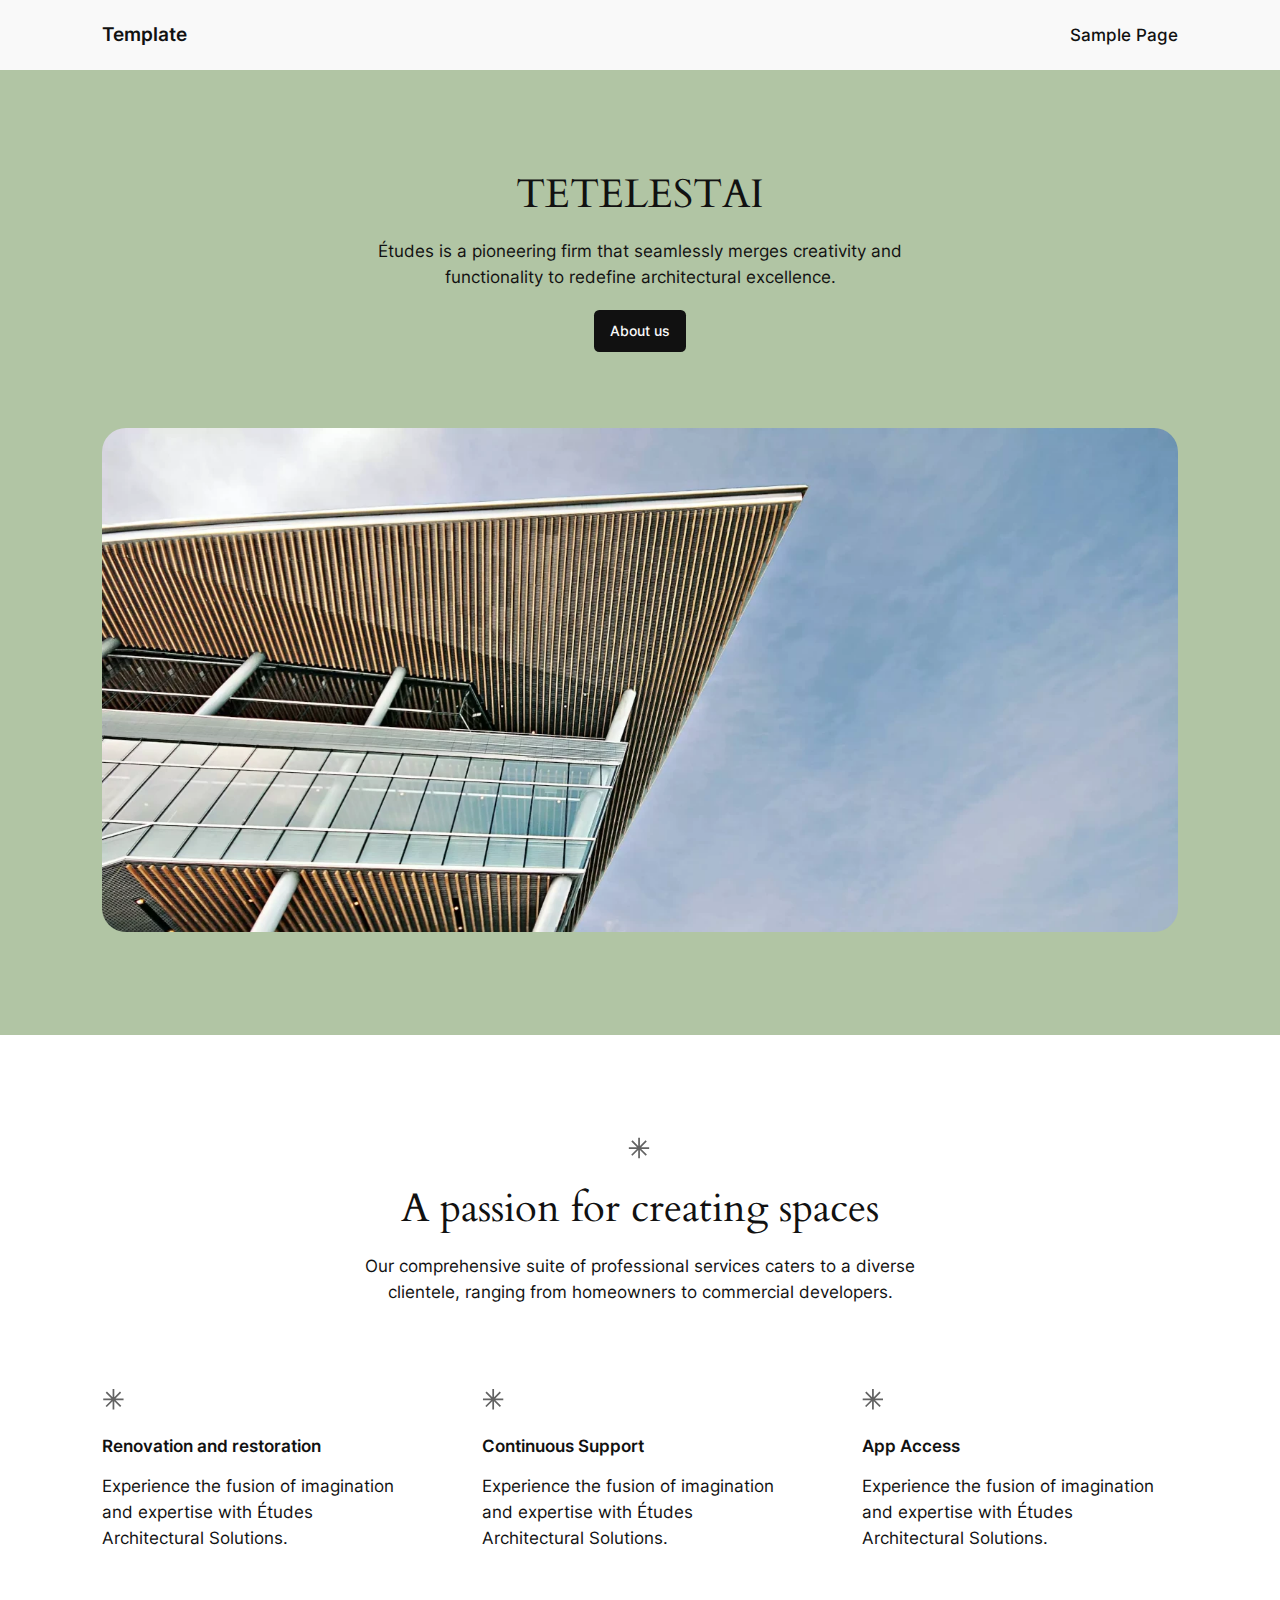
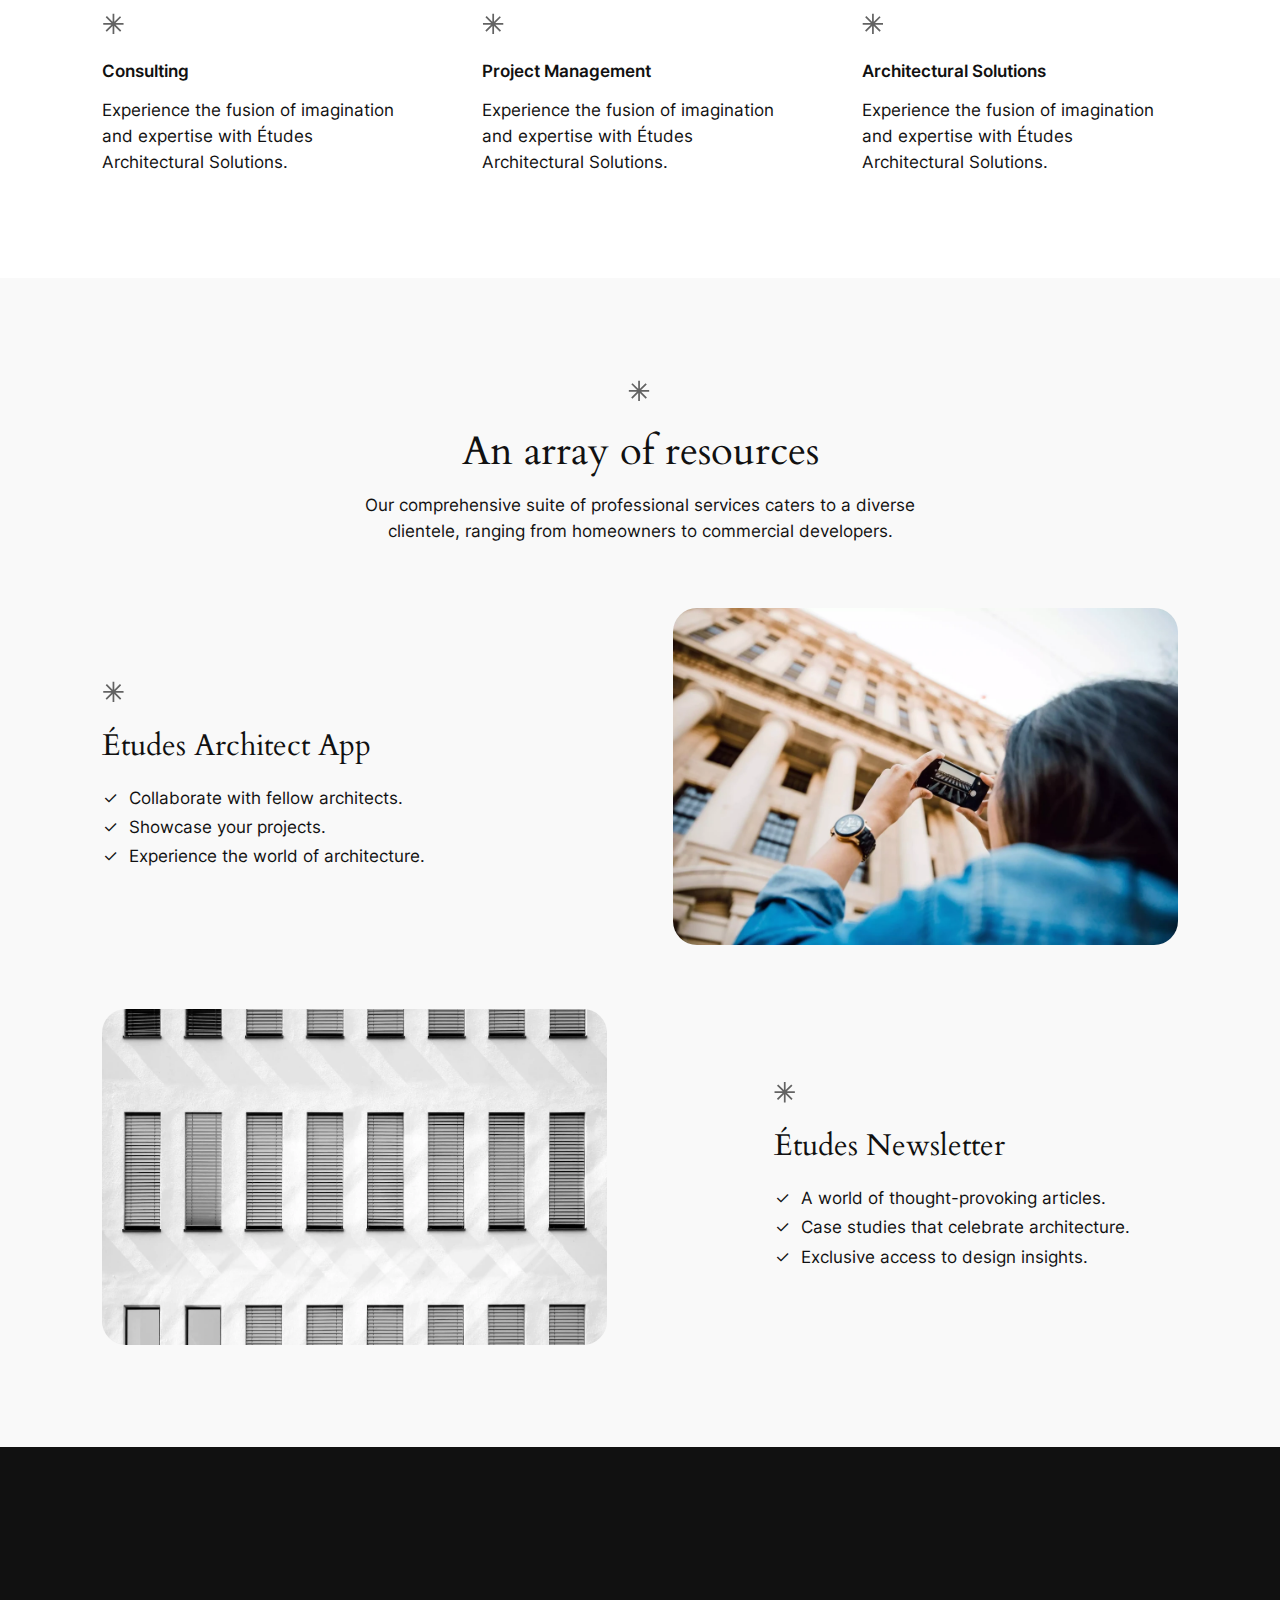
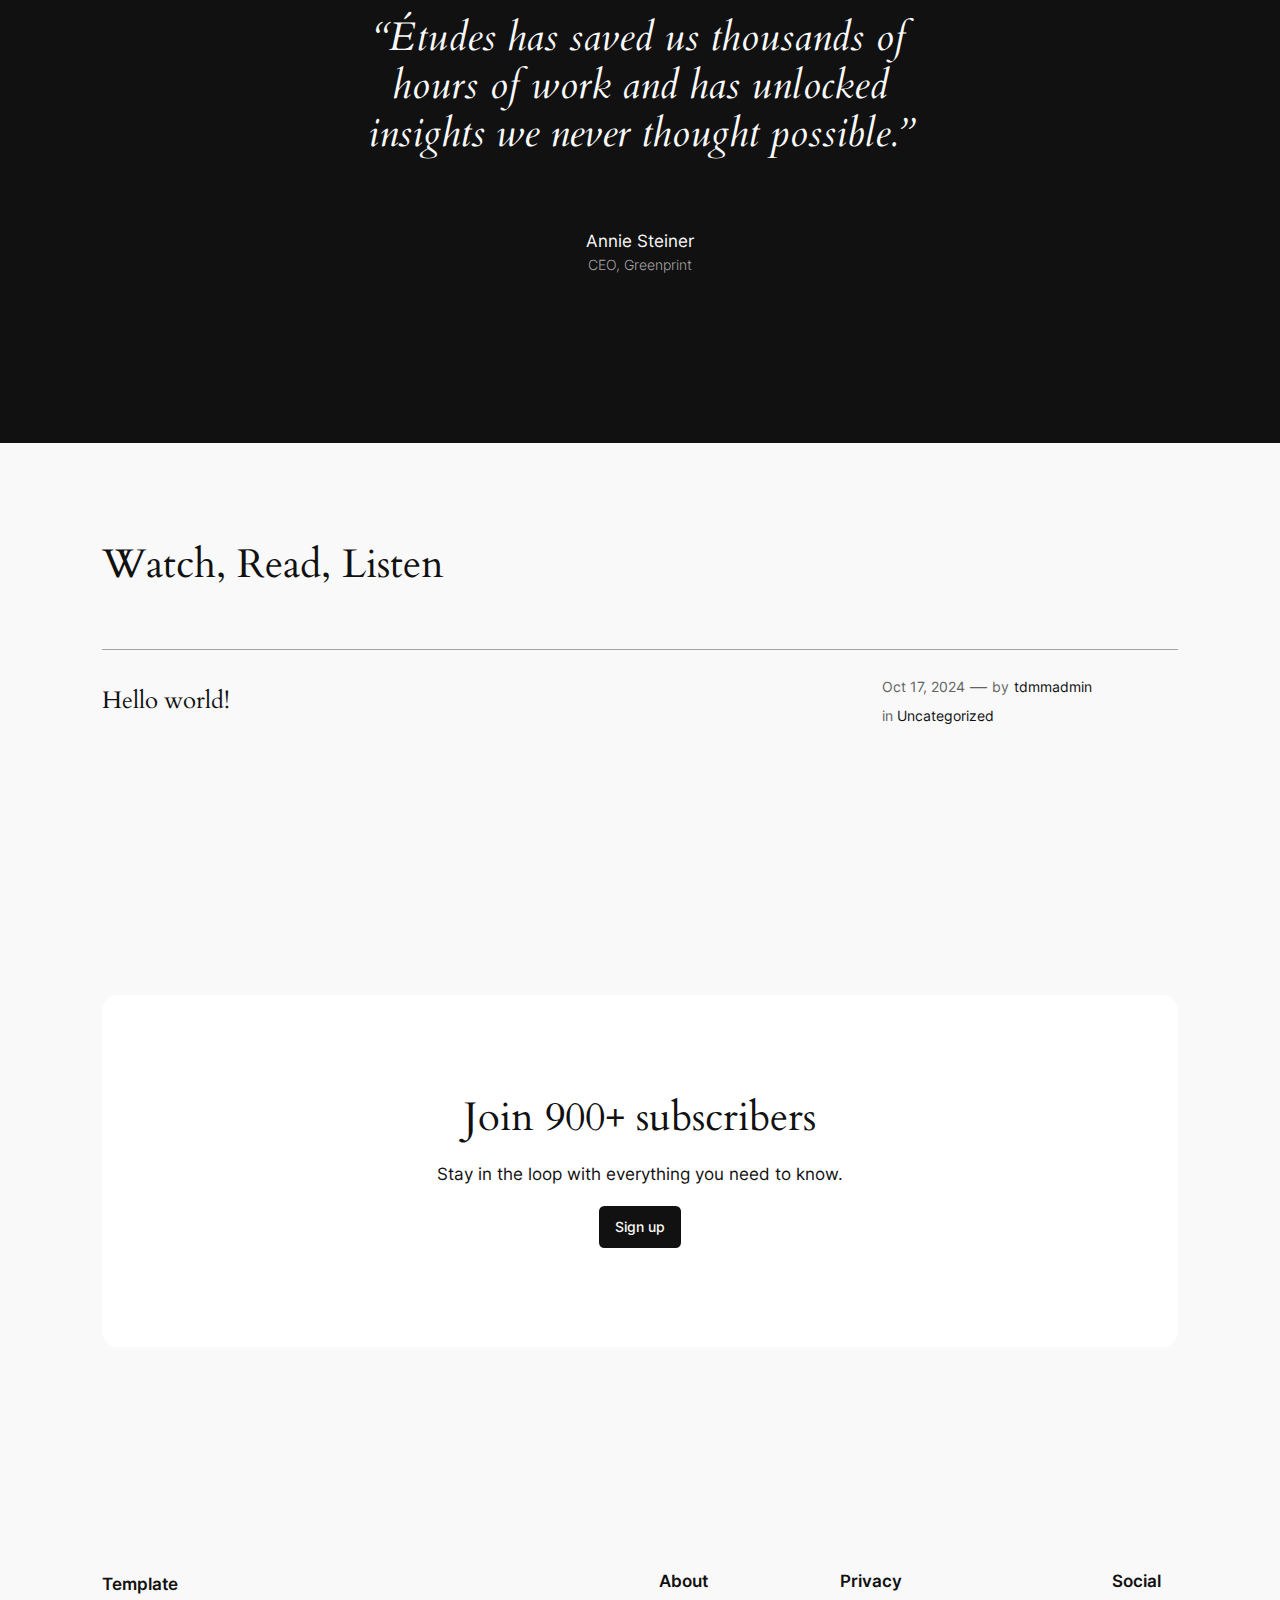
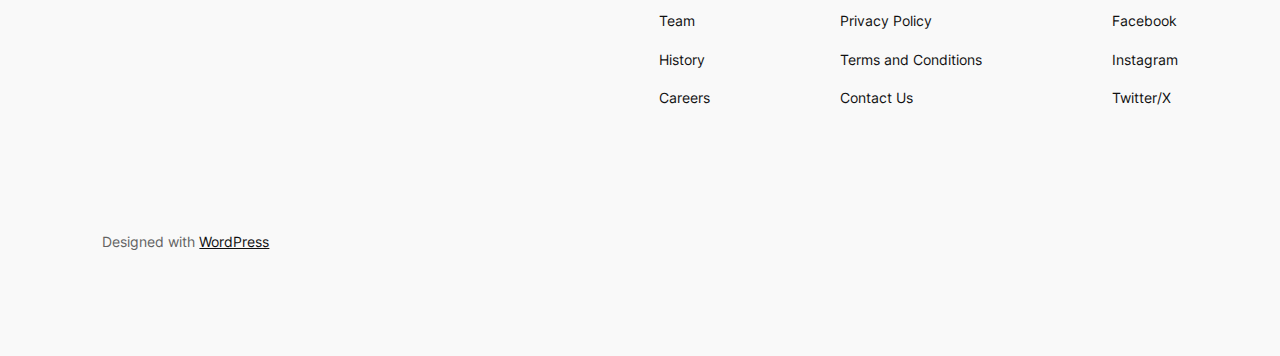
<file: index.html>
<!DOCTYPE html>
<html lang="en-US">
<head>
	<meta charset="UTF-8">
	<meta name="viewport" content="width=device-width, initial-scale=1">
<meta name="robots" content="max-image-preview:large">
<title>Template</title>
<link rel="alternate" type="application/rss+xml" title="Template &raquo; Feed" href="/feed/">
<link rel="alternate" type="application/rss+xml" title="Template &raquo; Comments Feed" href="/comments/feed/">
<script>
window._wpemojiSettings = {"baseUrl":"https:\/\/s.w.org\/images\/core\/emoji\/15.0.3\/72x72\/","ext":".png","svgUrl":"https:\/\/s.w.org\/images\/core\/emoji\/15.0.3\/svg\/","svgExt":".svg","source":{"concatemoji":"\/wp-includes\/js\/wp-emoji-release.min.js?ver=6.6.2"}};
/*! This file is auto-generated */
!function(i,n){var o,s,e;function c(e){try{var t={supportTests:e,timestamp:(new Date).valueOf()};sessionStorage.setItem(o,JSON.stringify(t))}catch(e){}}function p(e,t,n){e.clearRect(0,0,e.canvas.width,e.canvas.height),e.fillText(t,0,0);var t=new Uint32Array(e.getImageData(0,0,e.canvas.width,e.canvas.height).data),r=(e.clearRect(0,0,e.canvas.width,e.canvas.height),e.fillText(n,0,0),new Uint32Array(e.getImageData(0,0,e.canvas.width,e.canvas.height).data));return t.every(function(e,t){return e===r[t]})}function u(e,t,n){switch(t){case"flag":return n(e,"🏳️‍⚧️","🏳️​⚧️")?!1:!n(e,"🇺🇳","🇺​🇳")&&!n(e,"🏴󠁧󠁢󠁥󠁮󠁧󠁿","🏴​󠁧​󠁢​󠁥​󠁮​󠁧​󠁿");case"emoji":return!n(e,"🐦‍⬛","🐦​⬛")}return!1}function f(e,t,n){var r="undefined"!=typeof WorkerGlobalScope&&self instanceof WorkerGlobalScope?new OffscreenCanvas(300,150):i.createElement("canvas"),a=r.getContext("2d",{willReadFrequently:!0}),o=(a.textBaseline="top",a.font="600 32px Arial",{});return e.forEach(function(e){o[e]=t(a,e,n)}),o}function t(e){var t=i.createElement("script");t.src=e,t.defer=!0,i.head.appendChild(t)}"undefined"!=typeof Promise&&(o="wpEmojiSettingsSupports",s=["flag","emoji"],n.supports={everything:!0,everythingExceptFlag:!0},e=new Promise(function(e){i.addEventListener("DOMContentLoaded",e,{once:!0})}),new Promise(function(t){var n=function(){try{var e=JSON.parse(sessionStorage.getItem(o));if("object"==typeof e&&"number"==typeof e.timestamp&&(new Date).valueOf()<e.timestamp+604800&&"object"==typeof e.supportTests)return e.supportTests}catch(e){}return null}();if(!n){if("undefined"!=typeof Worker&&"undefined"!=typeof OffscreenCanvas&&"undefined"!=typeof URL&&URL.createObjectURL&&"undefined"!=typeof Blob)try{var e="postMessage("+f.toString()+"("+[JSON.stringify(s),u.toString(),p.toString()].join(",")+"));",r=new Blob([e],{type:"text/javascript"}),a=new Worker(URL.createObjectURL(r),{name:"wpTestEmojiSupports"});return void(a.onmessage=function(e){c(n=e.data),a.terminate(),t(n)})}catch(e){}c(n=f(s,u,p))}t(n)}).then(function(e){for(var t in e)n.supports[t]=e[t],n.supports.everything=n.supports.everything&&n.supports[t],"flag"!==t&&(n.supports.everythingExceptFlag=n.supports.everythingExceptFlag&&n.supports[t]);n.supports.everythingExceptFlag=n.supports.everythingExceptFlag&&!n.supports.flag,n.DOMReady=!1,n.readyCallback=function(){n.DOMReady=!0}}).then(function(){return e}).then(function(){var e;n.supports.everything||(n.readyCallback(),(e=n.source||{}).concatemoji?t(e.concatemoji):e.wpemoji&&e.twemoji&&(t(e.twemoji),t(e.wpemoji)))}))}((window,document),window._wpemojiSettings);
</script>
<style id="wp-block-site-logo-inline-css">.wp-block-site-logo{box-sizing:border-box;line-height:0}.wp-block-site-logo a{display:inline-block;line-height:0}.wp-block-site-logo.is-default-size img{height:auto;width:120px}.wp-block-site-logo img{height:auto;max-width:100%}.wp-block-site-logo a,.wp-block-site-logo img{border-radius:inherit}.wp-block-site-logo.aligncenter{margin-left:auto;margin-right:auto;text-align:center}:root :where(.wp-block-site-logo.is-style-rounded){border-radius:9999px}</style>
<style id="wp-block-site-title-inline-css">:root :where(.wp-block-site-title a){color:inherit}</style>
<style id="wp-block-group-inline-css">.wp-block-group{box-sizing:border-box}:where(.wp-block-group.wp-block-group-is-layout-constrained){position:relative}</style>
<style id="wp-block-page-list-inline-css">.wp-block-navigation .wp-block-page-list{align-items:var(--navigation-layout-align,initial);background-color:inherit;display:flex;flex-direction:var(--navigation-layout-direction,initial);flex-wrap:var(--navigation-layout-wrap,wrap);justify-content:var(--navigation-layout-justify,initial)}.wp-block-navigation .wp-block-navigation-item{background-color:inherit}</style>
<link rel="stylesheet" id="wp-block-navigation-css" href="/wp-includes/blocks/navigation/style.min.css?ver=6.6.2" media="all">
<style id="wp-block-heading-inline-css">h1.has-background,h2.has-background,h3.has-background,h4.has-background,h5.has-background,h6.has-background{padding:1.25em 2.375em}h1.has-text-align-left[style*=writing-mode]:where([style*=vertical-lr]),h1.has-text-align-right[style*=writing-mode]:where([style*=vertical-rl]),h2.has-text-align-left[style*=writing-mode]:where([style*=vertical-lr]),h2.has-text-align-right[style*=writing-mode]:where([style*=vertical-rl]),h3.has-text-align-left[style*=writing-mode]:where([style*=vertical-lr]),h3.has-text-align-right[style*=writing-mode]:where([style*=vertical-rl]),h4.has-text-align-left[style*=writing-mode]:where([style*=vertical-lr]),h4.has-text-align-right[style*=writing-mode]:where([style*=vertical-rl]),h5.has-text-align-left[style*=writing-mode]:where([style*=vertical-lr]),h5.has-text-align-right[style*=writing-mode]:where([style*=vertical-rl]),h6.has-text-align-left[style*=writing-mode]:where([style*=vertical-lr]),h6.has-text-align-right[style*=writing-mode]:where([style*=vertical-rl]){rotate:180deg}

				.is-style-asterisk:before {
					content: '';
					width: 1.5rem;
					height: 3rem;
					background: var(--wp--preset--color--contrast-2, currentColor);
					clip-path: path('M11.93.684v8.039l5.633-5.633 1.216 1.23-5.66 5.66h8.04v1.737H13.2l5.701 5.701-1.23 1.23-5.742-5.742V21h-1.737v-8.094l-5.77 5.77-1.23-1.217 5.743-5.742H.842V9.98h8.162l-5.701-5.7 1.23-1.231 5.66 5.66V.684h1.737Z');
					display: block;
				}

				/* Hide the asterisk if the heading has no content, to avoid using empty headings to display the asterisk only, which is an A11Y issue */
				.is-style-asterisk:empty:before {
					content: none;
				}

				.is-style-asterisk:-moz-only-whitespace:before {
					content: none;
				}

				.is-style-asterisk.has-text-align-center:before {
					margin: 0 auto;
				}

				.is-style-asterisk.has-text-align-right:before {
					margin-left: auto;
				}

				.rtl .is-style-asterisk.has-text-align-left:before {
					margin-right: auto;
				}</style>
<style id="wp-block-spacer-inline-css">.wp-block-spacer{clear:both}</style>
<style id="wp-block-paragraph-inline-css">.is-small-text{font-size:.875em}.is-regular-text{font-size:1em}.is-large-text{font-size:2.25em}.is-larger-text{font-size:3em}.has-drop-cap:not(:focus):first-letter{float:left;font-size:8.4em;font-style:normal;font-weight:100;line-height:.68;margin:.05em .1em 0 0;text-transform:uppercase}body.rtl .has-drop-cap:not(:focus):first-letter{float:none;margin-left:.1em}p.has-drop-cap.has-background{overflow:hidden}:root :where(p.has-background){padding:1.25em 2.375em}:where(p.has-text-color:not(.has-link-color)) a{color:inherit}p.has-text-align-left[style*="writing-mode:vertical-lr"],p.has-text-align-right[style*="writing-mode:vertical-rl"]{rotate:180deg}</style>
<style id="wp-block-button-inline-css">.wp-block-button__link{box-sizing:border-box;cursor:pointer;display:inline-block;text-align:center;word-break:break-word}.wp-block-button__link.aligncenter{text-align:center}.wp-block-button__link.alignright{text-align:right}:where(.wp-block-button__link){border-radius:9999px;box-shadow:none;padding:calc(.667em + 2px) calc(1.333em + 2px);text-decoration:none}.wp-block-button[style*=text-decoration] .wp-block-button__link{text-decoration:inherit}.wp-block-buttons>.wp-block-button.has-custom-width{max-width:none}.wp-block-buttons>.wp-block-button.has-custom-width .wp-block-button__link{width:100%}.wp-block-buttons>.wp-block-button.has-custom-font-size .wp-block-button__link{font-size:inherit}.wp-block-buttons>.wp-block-button.wp-block-button__width-25{width:calc(25% - var(--wp--style--block-gap, .5em)*.75)}.wp-block-buttons>.wp-block-button.wp-block-button__width-50{width:calc(50% - var(--wp--style--block-gap, .5em)*.5)}.wp-block-buttons>.wp-block-button.wp-block-button__width-75{width:calc(75% - var(--wp--style--block-gap, .5em)*.25)}.wp-block-buttons>.wp-block-button.wp-block-button__width-100{flex-basis:100%;width:100%}.wp-block-buttons.is-vertical>.wp-block-button.wp-block-button__width-25{width:25%}.wp-block-buttons.is-vertical>.wp-block-button.wp-block-button__width-50{width:50%}.wp-block-buttons.is-vertical>.wp-block-button.wp-block-button__width-75{width:75%}.wp-block-button.is-style-squared,.wp-block-button__link.wp-block-button.is-style-squared{border-radius:0}.wp-block-button.no-border-radius,.wp-block-button__link.no-border-radius{border-radius:0!important}:root :where(.wp-block-button .wp-block-button__link.is-style-outline),:root :where(.wp-block-button.is-style-outline>.wp-block-button__link){border:2px solid;padding:.667em 1.333em}:root :where(.wp-block-button .wp-block-button__link.is-style-outline:not(.has-text-color)),:root :where(.wp-block-button.is-style-outline>.wp-block-button__link:not(.has-text-color)){color:currentColor}:root :where(.wp-block-button .wp-block-button__link.is-style-outline:not(.has-background)),:root :where(.wp-block-button.is-style-outline>.wp-block-button__link:not(.has-background)){background-color:initial;background-image:none}</style>
<style id="twentytwentyfour-button-style-outline-inline-css">.wp-block-button.is-style-outline
	> .wp-block-button__link:not(.has-text-color, .has-background):hover {
	background-color: var(--wp--preset--color--contrast-2, var(--wp--preset--color--contrast, transparent));
	color: var(--wp--preset--color--base);
	border-color: var(--wp--preset--color--contrast-2, var(--wp--preset--color--contrast, currentColor));
}</style>
<style id="wp-block-buttons-inline-css">.wp-block-buttons.is-vertical{flex-direction:column}.wp-block-buttons.is-vertical>.wp-block-button:last-child{margin-bottom:0}.wp-block-buttons>.wp-block-button{display:inline-block;margin:0}.wp-block-buttons.is-content-justification-left{justify-content:flex-start}.wp-block-buttons.is-content-justification-left.is-vertical{align-items:flex-start}.wp-block-buttons.is-content-justification-center{justify-content:center}.wp-block-buttons.is-content-justification-center.is-vertical{align-items:center}.wp-block-buttons.is-content-justification-right{justify-content:flex-end}.wp-block-buttons.is-content-justification-right.is-vertical{align-items:flex-end}.wp-block-buttons.is-content-justification-space-between{justify-content:space-between}.wp-block-buttons.aligncenter{text-align:center}.wp-block-buttons:not(.is-content-justification-space-between,.is-content-justification-right,.is-content-justification-left,.is-content-justification-center) .wp-block-button.aligncenter{margin-left:auto;margin-right:auto;width:100%}.wp-block-buttons[style*=text-decoration] .wp-block-button,.wp-block-buttons[style*=text-decoration] .wp-block-button__link{text-decoration:inherit}.wp-block-buttons.has-custom-font-size .wp-block-button__link{font-size:inherit}.wp-block-button.aligncenter{text-align:center}</style>
<link rel="stylesheet" id="wp-block-image-css" href="/wp-includes/blocks/image/style.min.css?ver=6.6.2" media="all">
<style id="wp-block-columns-inline-css">.wp-block-columns{align-items:normal!important;box-sizing:border-box;display:flex;flex-wrap:wrap!important}@media (min-width:782px){.wp-block-columns{flex-wrap:nowrap!important}}.wp-block-columns.are-vertically-aligned-top{align-items:flex-start}.wp-block-columns.are-vertically-aligned-center{align-items:center}.wp-block-columns.are-vertically-aligned-bottom{align-items:flex-end}@media (max-width:781px){.wp-block-columns:not(.is-not-stacked-on-mobile)>.wp-block-column{flex-basis:100%!important}}@media (min-width:782px){.wp-block-columns:not(.is-not-stacked-on-mobile)>.wp-block-column{flex-basis:0;flex-grow:1}.wp-block-columns:not(.is-not-stacked-on-mobile)>.wp-block-column[style*=flex-basis]{flex-grow:0}}.wp-block-columns.is-not-stacked-on-mobile{flex-wrap:nowrap!important}.wp-block-columns.is-not-stacked-on-mobile>.wp-block-column{flex-basis:0;flex-grow:1}.wp-block-columns.is-not-stacked-on-mobile>.wp-block-column[style*=flex-basis]{flex-grow:0}:where(.wp-block-columns){margin-bottom:1.75em}:where(.wp-block-columns.has-background){padding:1.25em 2.375em}.wp-block-column{flex-grow:1;min-width:0;overflow-wrap:break-word;word-break:break-word}.wp-block-column.is-vertically-aligned-top{align-self:flex-start}.wp-block-column.is-vertically-aligned-center{align-self:center}.wp-block-column.is-vertically-aligned-bottom{align-self:flex-end}.wp-block-column.is-vertically-aligned-stretch{align-self:stretch}.wp-block-column.is-vertically-aligned-bottom,.wp-block-column.is-vertically-aligned-center,.wp-block-column.is-vertically-aligned-top{width:100%}</style>
<style id="wp-block-list-inline-css">ol,ul{box-sizing:border-box}:root :where(ul.has-background,ol.has-background){padding:1.25em 2.375em}

				ul.is-style-checkmark-list {
					list-style-type: "\2713";
				}

				ul.is-style-checkmark-list li {
					padding-inline-start: 1ch;
				}</style>
<style id="wp-block-separator-inline-css">@charset "UTF-8";.wp-block-separator{border:none;border-top:2px solid}:root :where(.wp-block-separator.is-style-dots){height:auto;line-height:1;text-align:center}:root :where(.wp-block-separator.is-style-dots):before{color:currentColor;content:"···";font-family:serif;font-size:1.5em;letter-spacing:2em;padding-left:2em}.wp-block-separator.is-style-dots{background:none!important;border:none!important}</style>
<style id="wp-block-post-title-inline-css">.wp-block-post-title{box-sizing:border-box;word-break:break-word}.wp-block-post-title a{display:inline-block}</style>
<style id="wp-block-post-date-inline-css">.wp-block-post-date{box-sizing:border-box}</style>
<style id="wp-block-post-terms-inline-css">.wp-block-post-terms{box-sizing:border-box}.wp-block-post-terms .wp-block-post-terms__separator{white-space:pre-wrap}

				.is-style-pill a,
				.is-style-pill span:not([class], [data-rich-text-placeholder]) {
					display: inline-block;
					background-color: var(--wp--preset--color--base-2);
					padding: 0.375rem 0.875rem;
					border-radius: var(--wp--preset--spacing--20);
				}

				.is-style-pill a:hover {
					background-color: var(--wp--preset--color--contrast-3);
				}</style>
<style id="wp-block-post-template-inline-css">.wp-block-post-template{list-style:none;margin-bottom:0;margin-top:0;max-width:100%;padding:0}.wp-block-post-template.is-flex-container{display:flex;flex-direction:row;flex-wrap:wrap;gap:1.25em}.wp-block-post-template.is-flex-container>li{margin:0;width:100%}@media (min-width:600px){.wp-block-post-template.is-flex-container.is-flex-container.columns-2>li{width:calc(50% - .625em)}.wp-block-post-template.is-flex-container.is-flex-container.columns-3>li{width:calc(33.33333% - .83333em)}.wp-block-post-template.is-flex-container.is-flex-container.columns-4>li{width:calc(25% - .9375em)}.wp-block-post-template.is-flex-container.is-flex-container.columns-5>li{width:calc(20% - 1em)}.wp-block-post-template.is-flex-container.is-flex-container.columns-6>li{width:calc(16.66667% - 1.04167em)}}@media (max-width:600px){.wp-block-post-template-is-layout-grid.wp-block-post-template-is-layout-grid.wp-block-post-template-is-layout-grid.wp-block-post-template-is-layout-grid{grid-template-columns:1fr}}.wp-block-post-template-is-layout-constrained>li>.alignright,.wp-block-post-template-is-layout-flow>li>.alignright{float:right;margin-inline-end:0;margin-inline-start:2em}.wp-block-post-template-is-layout-constrained>li>.alignleft,.wp-block-post-template-is-layout-flow>li>.alignleft{float:left;margin-inline-end:2em;margin-inline-start:0}.wp-block-post-template-is-layout-constrained>li>.aligncenter,.wp-block-post-template-is-layout-flow>li>.aligncenter{margin-inline-end:auto;margin-inline-start:auto}</style>
<style id="wp-block-query-pagination-inline-css">.wp-block-query-pagination>.wp-block-query-pagination-next,.wp-block-query-pagination>.wp-block-query-pagination-numbers,.wp-block-query-pagination>.wp-block-query-pagination-previous{margin-bottom:.5em;margin-right:.5em}.wp-block-query-pagination>.wp-block-query-pagination-next:last-child,.wp-block-query-pagination>.wp-block-query-pagination-numbers:last-child,.wp-block-query-pagination>.wp-block-query-pagination-previous:last-child{margin-right:0}.wp-block-query-pagination.is-content-justification-space-between>.wp-block-query-pagination-next:last-of-type{margin-inline-start:auto}.wp-block-query-pagination.is-content-justification-space-between>.wp-block-query-pagination-previous:first-child{margin-inline-end:auto}.wp-block-query-pagination .wp-block-query-pagination-previous-arrow{display:inline-block;margin-right:1ch}.wp-block-query-pagination .wp-block-query-pagination-previous-arrow:not(.is-arrow-chevron){transform:scaleX(1)}.wp-block-query-pagination .wp-block-query-pagination-next-arrow{display:inline-block;margin-left:1ch}.wp-block-query-pagination .wp-block-query-pagination-next-arrow:not(.is-arrow-chevron){transform:scaleX(1)}.wp-block-query-pagination.aligncenter{justify-content:center}</style>
<style id="wp-block-navigation-link-inline-css">.wp-block-navigation .wp-block-navigation-item__label{overflow-wrap:break-word}.wp-block-navigation .wp-block-navigation-item__description{display:none}.link-ui-tools{border-top:1px solid #f0f0f0;padding:8px}.link-ui-block-inserter{padding-top:8px}.link-ui-block-inserter__back{margin-left:8px;text-transform:uppercase}

				.is-style-arrow-link .wp-block-navigation-item__label:after {
					content: "\2197";
					padding-inline-start: 0.25rem;
					vertical-align: middle;
					text-decoration: none;
					display: inline-block;
				}</style>
<style id="wp-block-library-inline-css">:root{--wp-admin-theme-color:#007cba;--wp-admin-theme-color--rgb:0,124,186;--wp-admin-theme-color-darker-10:#006ba1;--wp-admin-theme-color-darker-10--rgb:0,107,161;--wp-admin-theme-color-darker-20:#005a87;--wp-admin-theme-color-darker-20--rgb:0,90,135;--wp-admin-border-width-focus:2px;--wp-block-synced-color:#7a00df;--wp-block-synced-color--rgb:122,0,223;--wp-bound-block-color:var(--wp-block-synced-color)}@media (min-resolution:192dpi){:root{--wp-admin-border-width-focus:1.5px}}.wp-element-button{cursor:pointer}:root{--wp--preset--font-size--normal:16px;--wp--preset--font-size--huge:42px}:root .has-very-light-gray-background-color{background-color:#eee}:root .has-very-dark-gray-background-color{background-color:#313131}:root .has-very-light-gray-color{color:#eee}:root .has-very-dark-gray-color{color:#313131}:root .has-vivid-green-cyan-to-vivid-cyan-blue-gradient-background{background:linear-gradient(135deg,#00d084,#0693e3)}:root .has-purple-crush-gradient-background{background:linear-gradient(135deg,#34e2e4,#4721fb 50%,#ab1dfe)}:root .has-hazy-dawn-gradient-background{background:linear-gradient(135deg,#faaca8,#dad0ec)}:root .has-subdued-olive-gradient-background{background:linear-gradient(135deg,#fafae1,#67a671)}:root .has-atomic-cream-gradient-background{background:linear-gradient(135deg,#fdd79a,#004a59)}:root .has-nightshade-gradient-background{background:linear-gradient(135deg,#330968,#31cdcf)}:root .has-midnight-gradient-background{background:linear-gradient(135deg,#020381,#2874fc)}.has-regular-font-size{font-size:1em}.has-larger-font-size{font-size:2.625em}.has-normal-font-size{font-size:var(--wp--preset--font-size--normal)}.has-huge-font-size{font-size:var(--wp--preset--font-size--huge)}.has-text-align-center{text-align:center}.has-text-align-left{text-align:left}.has-text-align-right{text-align:right}#end-resizable-editor-section{display:none}.aligncenter{clear:both}.items-justified-left{justify-content:flex-start}.items-justified-center{justify-content:center}.items-justified-right{justify-content:flex-end}.items-justified-space-between{justify-content:space-between}.screen-reader-text{border:0;clip:rect(1px,1px,1px,1px);clip-path:inset(50%);height:1px;margin:-1px;overflow:hidden;padding:0;position:absolute;width:1px;word-wrap:normal!important}.screen-reader-text:focus{background-color:#ddd;clip:auto!important;clip-path:none;color:#444;display:block;font-size:1em;height:auto;left:5px;line-height:normal;padding:15px 23px 14px;text-decoration:none;top:5px;width:auto;z-index:100000}html :where(.has-border-color){border-style:solid}html :where([style*=border-top-color]){border-top-style:solid}html :where([style*=border-right-color]){border-right-style:solid}html :where([style*=border-bottom-color]){border-bottom-style:solid}html :where([style*=border-left-color]){border-left-style:solid}html :where([style*=border-width]){border-style:solid}html :where([style*=border-top-width]){border-top-style:solid}html :where([style*=border-right-width]){border-right-style:solid}html :where([style*=border-bottom-width]){border-bottom-style:solid}html :where([style*=border-left-width]){border-left-style:solid}html :where(img[class*=wp-image-]){height:auto;max-width:100%}:where(figure){margin:0 0 1em}html :where(.is-position-sticky){--wp-admin--admin-bar--position-offset:var(--wp-admin--admin-bar--height,0px)}@media screen and (max-width:600px){html :where(.is-position-sticky){--wp-admin--admin-bar--position-offset:0px}}</style>
<style id="global-styles-inline-css">:root{--wp--preset--aspect-ratio--square: 1;--wp--preset--aspect-ratio--4-3: 4/3;--wp--preset--aspect-ratio--3-4: 3/4;--wp--preset--aspect-ratio--3-2: 3/2;--wp--preset--aspect-ratio--2-3: 2/3;--wp--preset--aspect-ratio--16-9: 16/9;--wp--preset--aspect-ratio--9-16: 9/16;--wp--preset--color--black: #000000;--wp--preset--color--cyan-bluish-gray: #abb8c3;--wp--preset--color--white: #ffffff;--wp--preset--color--pale-pink: #f78da7;--wp--preset--color--vivid-red: #cf2e2e;--wp--preset--color--luminous-vivid-orange: #ff6900;--wp--preset--color--luminous-vivid-amber: #fcb900;--wp--preset--color--light-green-cyan: #7bdcb5;--wp--preset--color--vivid-green-cyan: #00d084;--wp--preset--color--pale-cyan-blue: #8ed1fc;--wp--preset--color--vivid-cyan-blue: #0693e3;--wp--preset--color--vivid-purple: #9b51e0;--wp--preset--color--base: #f9f9f9;--wp--preset--color--base-2: #ffffff;--wp--preset--color--contrast: #111111;--wp--preset--color--contrast-2: #636363;--wp--preset--color--contrast-3: #A4A4A4;--wp--preset--color--accent: #cfcabe;--wp--preset--color--accent-2: #c2a990;--wp--preset--color--accent-3: #d8613c;--wp--preset--color--accent-4: #b1c5a4;--wp--preset--color--accent-5: #b5bdbc;--wp--preset--gradient--vivid-cyan-blue-to-vivid-purple: linear-gradient(135deg,rgba(6,147,227,1) 0%,rgb(155,81,224) 100%);--wp--preset--gradient--light-green-cyan-to-vivid-green-cyan: linear-gradient(135deg,rgb(122,220,180) 0%,rgb(0,208,130) 100%);--wp--preset--gradient--luminous-vivid-amber-to-luminous-vivid-orange: linear-gradient(135deg,rgba(252,185,0,1) 0%,rgba(255,105,0,1) 100%);--wp--preset--gradient--luminous-vivid-orange-to-vivid-red: linear-gradient(135deg,rgba(255,105,0,1) 0%,rgb(207,46,46) 100%);--wp--preset--gradient--very-light-gray-to-cyan-bluish-gray: linear-gradient(135deg,rgb(238,238,238) 0%,rgb(169,184,195) 100%);--wp--preset--gradient--cool-to-warm-spectrum: linear-gradient(135deg,rgb(74,234,220) 0%,rgb(151,120,209) 20%,rgb(207,42,186) 40%,rgb(238,44,130) 60%,rgb(251,105,98) 80%,rgb(254,248,76) 100%);--wp--preset--gradient--blush-light-purple: linear-gradient(135deg,rgb(255,206,236) 0%,rgb(152,150,240) 100%);--wp--preset--gradient--blush-bordeaux: linear-gradient(135deg,rgb(254,205,165) 0%,rgb(254,45,45) 50%,rgb(107,0,62) 100%);--wp--preset--gradient--luminous-dusk: linear-gradient(135deg,rgb(255,203,112) 0%,rgb(199,81,192) 50%,rgb(65,88,208) 100%);--wp--preset--gradient--pale-ocean: linear-gradient(135deg,rgb(255,245,203) 0%,rgb(182,227,212) 50%,rgb(51,167,181) 100%);--wp--preset--gradient--electric-grass: linear-gradient(135deg,rgb(202,248,128) 0%,rgb(113,206,126) 100%);--wp--preset--gradient--midnight: linear-gradient(135deg,rgb(2,3,129) 0%,rgb(40,116,252) 100%);--wp--preset--gradient--gradient-1: linear-gradient(to bottom, #cfcabe 0%, #F9F9F9 100%);--wp--preset--gradient--gradient-2: linear-gradient(to bottom, #C2A990 0%, #F9F9F9 100%);--wp--preset--gradient--gradient-3: linear-gradient(to bottom, #D8613C 0%, #F9F9F9 100%);--wp--preset--gradient--gradient-4: linear-gradient(to bottom, #B1C5A4 0%, #F9F9F9 100%);--wp--preset--gradient--gradient-5: linear-gradient(to bottom, #B5BDBC 0%, #F9F9F9 100%);--wp--preset--gradient--gradient-6: linear-gradient(to bottom, #A4A4A4 0%, #F9F9F9 100%);--wp--preset--gradient--gradient-7: linear-gradient(to bottom, #cfcabe 50%, #F9F9F9 50%);--wp--preset--gradient--gradient-8: linear-gradient(to bottom, #C2A990 50%, #F9F9F9 50%);--wp--preset--gradient--gradient-9: linear-gradient(to bottom, #D8613C 50%, #F9F9F9 50%);--wp--preset--gradient--gradient-10: linear-gradient(to bottom, #B1C5A4 50%, #F9F9F9 50%);--wp--preset--gradient--gradient-11: linear-gradient(to bottom, #B5BDBC 50%, #F9F9F9 50%);--wp--preset--gradient--gradient-12: linear-gradient(to bottom, #A4A4A4 50%, #F9F9F9 50%);--wp--preset--font-size--small: 0.9rem;--wp--preset--font-size--medium: 1.05rem;--wp--preset--font-size--large: clamp(1.39rem, 1.39rem + ((1vw - 0.2rem) * 0.767), 1.85rem);--wp--preset--font-size--x-large: clamp(1.85rem, 1.85rem + ((1vw - 0.2rem) * 1.083), 2.5rem);--wp--preset--font-size--xx-large: clamp(2.5rem, 2.5rem + ((1vw - 0.2rem) * 1.283), 3.27rem);--wp--preset--font-family--body: "Inter", sans-serif;--wp--preset--font-family--heading: Cardo;--wp--preset--font-family--system-sans-serif: -apple-system, BlinkMacSystemFont, avenir next, avenir, segoe ui, helvetica neue, helvetica, Cantarell, Ubuntu, roboto, noto, arial, sans-serif;--wp--preset--font-family--system-serif: Iowan Old Style, Apple Garamond, Baskerville, Times New Roman, Droid Serif, Times, Source Serif Pro, serif, Apple Color Emoji, Segoe UI Emoji, Segoe UI Symbol;--wp--preset--spacing--20: min(1.5rem, 2vw);--wp--preset--spacing--30: min(2.5rem, 3vw);--wp--preset--spacing--40: min(4rem, 5vw);--wp--preset--spacing--50: min(6.5rem, 8vw);--wp--preset--spacing--60: min(10.5rem, 13vw);--wp--preset--spacing--70: 3.38rem;--wp--preset--spacing--80: 5.06rem;--wp--preset--spacing--10: 1rem;--wp--preset--shadow--natural: 6px 6px 9px rgba(0, 0, 0, 0.2);--wp--preset--shadow--deep: 12px 12px 50px rgba(0, 0, 0, 0.4);--wp--preset--shadow--sharp: 6px 6px 0px rgba(0, 0, 0, 0.2);--wp--preset--shadow--outlined: 6px 6px 0px -3px rgba(255, 255, 255, 1), 6px 6px rgba(0, 0, 0, 1);--wp--preset--shadow--crisp: 6px 6px 0px rgba(0, 0, 0, 1);}:root { --wp--style--global--content-size: 620px;--wp--style--global--wide-size: 1280px; }:where(body) { margin: 0; }.wp-site-blocks { padding-top: var(--wp--style--root--padding-top); padding-bottom: var(--wp--style--root--padding-bottom); }.has-global-padding { padding-right: var(--wp--style--root--padding-right); padding-left: var(--wp--style--root--padding-left); }.has-global-padding > .alignfull { margin-right: calc(var(--wp--style--root--padding-right) * -1); margin-left: calc(var(--wp--style--root--padding-left) * -1); }.has-global-padding :where(:not(.alignfull.is-layout-flow) > .has-global-padding:not(.wp-block-block, .alignfull)) { padding-right: 0; padding-left: 0; }.has-global-padding :where(:not(.alignfull.is-layout-flow) > .has-global-padding:not(.wp-block-block, .alignfull)) > .alignfull { margin-left: 0; margin-right: 0; }.wp-site-blocks > .alignleft { float: left; margin-right: 2em; }.wp-site-blocks > .alignright { float: right; margin-left: 2em; }.wp-site-blocks > .aligncenter { justify-content: center; margin-left: auto; margin-right: auto; }:where(.wp-site-blocks) > * { margin-block-start: 1.2rem; margin-block-end: 0; }:where(.wp-site-blocks) > :first-child { margin-block-start: 0; }:where(.wp-site-blocks) > :last-child { margin-block-end: 0; }:root { --wp--style--block-gap: 1.2rem; }:root :where(.is-layout-flow) > :first-child{margin-block-start: 0;}:root :where(.is-layout-flow) > :last-child{margin-block-end: 0;}:root :where(.is-layout-flow) > *{margin-block-start: 1.2rem;margin-block-end: 0;}:root :where(.is-layout-constrained) > :first-child{margin-block-start: 0;}:root :where(.is-layout-constrained) > :last-child{margin-block-end: 0;}:root :where(.is-layout-constrained) > *{margin-block-start: 1.2rem;margin-block-end: 0;}:root :where(.is-layout-flex){gap: 1.2rem;}:root :where(.is-layout-grid){gap: 1.2rem;}.is-layout-flow > .alignleft{float: left;margin-inline-start: 0;margin-inline-end: 2em;}.is-layout-flow > .alignright{float: right;margin-inline-start: 2em;margin-inline-end: 0;}.is-layout-flow > .aligncenter{margin-left: auto !important;margin-right: auto !important;}.is-layout-constrained > .alignleft{float: left;margin-inline-start: 0;margin-inline-end: 2em;}.is-layout-constrained > .alignright{float: right;margin-inline-start: 2em;margin-inline-end: 0;}.is-layout-constrained > .aligncenter{margin-left: auto !important;margin-right: auto !important;}.is-layout-constrained > :where(:not(.alignleft):not(.alignright):not(.alignfull)){max-width: var(--wp--style--global--content-size);margin-left: auto !important;margin-right: auto !important;}.is-layout-constrained > .alignwide{max-width: var(--wp--style--global--wide-size);}body .is-layout-flex{display: flex;}.is-layout-flex{flex-wrap: wrap;align-items: center;}.is-layout-flex > :is(*, div){margin: 0;}body .is-layout-grid{display: grid;}.is-layout-grid > :is(*, div){margin: 0;}body{background-color: var(--wp--preset--color--base);color: var(--wp--preset--color--contrast);font-family: var(--wp--preset--font-family--body);font-size: var(--wp--preset--font-size--medium);font-style: normal;font-weight: 400;line-height: 1.55;--wp--style--root--padding-top: 0px;--wp--style--root--padding-right: var(--wp--preset--spacing--50);--wp--style--root--padding-bottom: 0px;--wp--style--root--padding-left: var(--wp--preset--spacing--50);}a:where(:not(.wp-element-button)){color: var(--wp--preset--color--contrast);text-decoration: underline;}:root :where(a:where(:not(.wp-element-button)):hover){text-decoration: none;}h1, h2, h3, h4, h5, h6{color: var(--wp--preset--color--contrast);font-family: var(--wp--preset--font-family--heading);font-weight: 400;line-height: 1.2;}h1{font-size: var(--wp--preset--font-size--xx-large);line-height: 1.15;}h2{font-size: var(--wp--preset--font-size--x-large);}h3{font-size: var(--wp--preset--font-size--large);}h4{font-size: clamp(1.1rem, 1.1rem + ((1vw - 0.2rem) * 0.767), 1.5rem);}h5{font-size: var(--wp--preset--font-size--medium);}h6{font-size: var(--wp--preset--font-size--small);}:root :where(.wp-element-button, .wp-block-button__link){background-color: var(--wp--preset--color--contrast);border-radius: .33rem;border-color: var(--wp--preset--color--contrast);border-width: 0;color: var(--wp--preset--color--base);font-family: inherit;font-size: var(--wp--preset--font-size--small);font-style: normal;font-weight: 500;line-height: inherit;padding-top: 0.6rem;padding-right: 1rem;padding-bottom: 0.6rem;padding-left: 1rem;text-decoration: none;}:root :where(.wp-element-button:hover, .wp-block-button__link:hover){background-color: var(--wp--preset--color--contrast-2);border-color: var(--wp--preset--color--contrast-2);color: var(--wp--preset--color--base);}:root :where(.wp-element-button:focus, .wp-block-button__link:focus){background-color: var(--wp--preset--color--contrast-2);border-color: var(--wp--preset--color--contrast-2);color: var(--wp--preset--color--base);outline-color: var(--wp--preset--color--contrast);outline-offset: 2px;}:root :where(.wp-element-button:active, .wp-block-button__link:active){background-color: var(--wp--preset--color--contrast);color: var(--wp--preset--color--base);}:root :where(.wp-element-caption, .wp-block-audio figcaption, .wp-block-embed figcaption, .wp-block-gallery figcaption, .wp-block-image figcaption, .wp-block-table figcaption, .wp-block-video figcaption){color: var(--wp--preset--color--contrast-2);font-family: var(--wp--preset--font-family--body);font-size: 0.8rem;}.has-black-color{color: var(--wp--preset--color--black) !important;}.has-cyan-bluish-gray-color{color: var(--wp--preset--color--cyan-bluish-gray) !important;}.has-white-color{color: var(--wp--preset--color--white) !important;}.has-pale-pink-color{color: var(--wp--preset--color--pale-pink) !important;}.has-vivid-red-color{color: var(--wp--preset--color--vivid-red) !important;}.has-luminous-vivid-orange-color{color: var(--wp--preset--color--luminous-vivid-orange) !important;}.has-luminous-vivid-amber-color{color: var(--wp--preset--color--luminous-vivid-amber) !important;}.has-light-green-cyan-color{color: var(--wp--preset--color--light-green-cyan) !important;}.has-vivid-green-cyan-color{color: var(--wp--preset--color--vivid-green-cyan) !important;}.has-pale-cyan-blue-color{color: var(--wp--preset--color--pale-cyan-blue) !important;}.has-vivid-cyan-blue-color{color: var(--wp--preset--color--vivid-cyan-blue) !important;}.has-vivid-purple-color{color: var(--wp--preset--color--vivid-purple) !important;}.has-base-color{color: var(--wp--preset--color--base) !important;}.has-base-2-color{color: var(--wp--preset--color--base-2) !important;}.has-contrast-color{color: var(--wp--preset--color--contrast) !important;}.has-contrast-2-color{color: var(--wp--preset--color--contrast-2) !important;}.has-contrast-3-color{color: var(--wp--preset--color--contrast-3) !important;}.has-accent-color{color: var(--wp--preset--color--accent) !important;}.has-accent-2-color{color: var(--wp--preset--color--accent-2) !important;}.has-accent-3-color{color: var(--wp--preset--color--accent-3) !important;}.has-accent-4-color{color: var(--wp--preset--color--accent-4) !important;}.has-accent-5-color{color: var(--wp--preset--color--accent-5) !important;}.has-black-background-color{background-color: var(--wp--preset--color--black) !important;}.has-cyan-bluish-gray-background-color{background-color: var(--wp--preset--color--cyan-bluish-gray) !important;}.has-white-background-color{background-color: var(--wp--preset--color--white) !important;}.has-pale-pink-background-color{background-color: var(--wp--preset--color--pale-pink) !important;}.has-vivid-red-background-color{background-color: var(--wp--preset--color--vivid-red) !important;}.has-luminous-vivid-orange-background-color{background-color: var(--wp--preset--color--luminous-vivid-orange) !important;}.has-luminous-vivid-amber-background-color{background-color: var(--wp--preset--color--luminous-vivid-amber) !important;}.has-light-green-cyan-background-color{background-color: var(--wp--preset--color--light-green-cyan) !important;}.has-vivid-green-cyan-background-color{background-color: var(--wp--preset--color--vivid-green-cyan) !important;}.has-pale-cyan-blue-background-color{background-color: var(--wp--preset--color--pale-cyan-blue) !important;}.has-vivid-cyan-blue-background-color{background-color: var(--wp--preset--color--vivid-cyan-blue) !important;}.has-vivid-purple-background-color{background-color: var(--wp--preset--color--vivid-purple) !important;}.has-base-background-color{background-color: var(--wp--preset--color--base) !important;}.has-base-2-background-color{background-color: var(--wp--preset--color--base-2) !important;}.has-contrast-background-color{background-color: var(--wp--preset--color--contrast) !important;}.has-contrast-2-background-color{background-color: var(--wp--preset--color--contrast-2) !important;}.has-contrast-3-background-color{background-color: var(--wp--preset--color--contrast-3) !important;}.has-accent-background-color{background-color: var(--wp--preset--color--accent) !important;}.has-accent-2-background-color{background-color: var(--wp--preset--color--accent-2) !important;}.has-accent-3-background-color{background-color: var(--wp--preset--color--accent-3) !important;}.has-accent-4-background-color{background-color: var(--wp--preset--color--accent-4) !important;}.has-accent-5-background-color{background-color: var(--wp--preset--color--accent-5) !important;}.has-black-border-color{border-color: var(--wp--preset--color--black) !important;}.has-cyan-bluish-gray-border-color{border-color: var(--wp--preset--color--cyan-bluish-gray) !important;}.has-white-border-color{border-color: var(--wp--preset--color--white) !important;}.has-pale-pink-border-color{border-color: var(--wp--preset--color--pale-pink) !important;}.has-vivid-red-border-color{border-color: var(--wp--preset--color--vivid-red) !important;}.has-luminous-vivid-orange-border-color{border-color: var(--wp--preset--color--luminous-vivid-orange) !important;}.has-luminous-vivid-amber-border-color{border-color: var(--wp--preset--color--luminous-vivid-amber) !important;}.has-light-green-cyan-border-color{border-color: var(--wp--preset--color--light-green-cyan) !important;}.has-vivid-green-cyan-border-color{border-color: var(--wp--preset--color--vivid-green-cyan) !important;}.has-pale-cyan-blue-border-color{border-color: var(--wp--preset--color--pale-cyan-blue) !important;}.has-vivid-cyan-blue-border-color{border-color: var(--wp--preset--color--vivid-cyan-blue) !important;}.has-vivid-purple-border-color{border-color: var(--wp--preset--color--vivid-purple) !important;}.has-base-border-color{border-color: var(--wp--preset--color--base) !important;}.has-base-2-border-color{border-color: var(--wp--preset--color--base-2) !important;}.has-contrast-border-color{border-color: var(--wp--preset--color--contrast) !important;}.has-contrast-2-border-color{border-color: var(--wp--preset--color--contrast-2) !important;}.has-contrast-3-border-color{border-color: var(--wp--preset--color--contrast-3) !important;}.has-accent-border-color{border-color: var(--wp--preset--color--accent) !important;}.has-accent-2-border-color{border-color: var(--wp--preset--color--accent-2) !important;}.has-accent-3-border-color{border-color: var(--wp--preset--color--accent-3) !important;}.has-accent-4-border-color{border-color: var(--wp--preset--color--accent-4) !important;}.has-accent-5-border-color{border-color: var(--wp--preset--color--accent-5) !important;}.has-vivid-cyan-blue-to-vivid-purple-gradient-background{background: var(--wp--preset--gradient--vivid-cyan-blue-to-vivid-purple) !important;}.has-light-green-cyan-to-vivid-green-cyan-gradient-background{background: var(--wp--preset--gradient--light-green-cyan-to-vivid-green-cyan) !important;}.has-luminous-vivid-amber-to-luminous-vivid-orange-gradient-background{background: var(--wp--preset--gradient--luminous-vivid-amber-to-luminous-vivid-orange) !important;}.has-luminous-vivid-orange-to-vivid-red-gradient-background{background: var(--wp--preset--gradient--luminous-vivid-orange-to-vivid-red) !important;}.has-very-light-gray-to-cyan-bluish-gray-gradient-background{background: var(--wp--preset--gradient--very-light-gray-to-cyan-bluish-gray) !important;}.has-cool-to-warm-spectrum-gradient-background{background: var(--wp--preset--gradient--cool-to-warm-spectrum) !important;}.has-blush-light-purple-gradient-background{background: var(--wp--preset--gradient--blush-light-purple) !important;}.has-blush-bordeaux-gradient-background{background: var(--wp--preset--gradient--blush-bordeaux) !important;}.has-luminous-dusk-gradient-background{background: var(--wp--preset--gradient--luminous-dusk) !important;}.has-pale-ocean-gradient-background{background: var(--wp--preset--gradient--pale-ocean) !important;}.has-electric-grass-gradient-background{background: var(--wp--preset--gradient--electric-grass) !important;}.has-midnight-gradient-background{background: var(--wp--preset--gradient--midnight) !important;}.has-gradient-1-gradient-background{background: var(--wp--preset--gradient--gradient-1) !important;}.has-gradient-2-gradient-background{background: var(--wp--preset--gradient--gradient-2) !important;}.has-gradient-3-gradient-background{background: var(--wp--preset--gradient--gradient-3) !important;}.has-gradient-4-gradient-background{background: var(--wp--preset--gradient--gradient-4) !important;}.has-gradient-5-gradient-background{background: var(--wp--preset--gradient--gradient-5) !important;}.has-gradient-6-gradient-background{background: var(--wp--preset--gradient--gradient-6) !important;}.has-gradient-7-gradient-background{background: var(--wp--preset--gradient--gradient-7) !important;}.has-gradient-8-gradient-background{background: var(--wp--preset--gradient--gradient-8) !important;}.has-gradient-9-gradient-background{background: var(--wp--preset--gradient--gradient-9) !important;}.has-gradient-10-gradient-background{background: var(--wp--preset--gradient--gradient-10) !important;}.has-gradient-11-gradient-background{background: var(--wp--preset--gradient--gradient-11) !important;}.has-gradient-12-gradient-background{background: var(--wp--preset--gradient--gradient-12) !important;}.has-small-font-size{font-size: var(--wp--preset--font-size--small) !important;}.has-medium-font-size{font-size: var(--wp--preset--font-size--medium) !important;}.has-large-font-size{font-size: var(--wp--preset--font-size--large) !important;}.has-x-large-font-size{font-size: var(--wp--preset--font-size--x-large) !important;}.has-xx-large-font-size{font-size: var(--wp--preset--font-size--xx-large) !important;}.has-body-font-family{font-family: var(--wp--preset--font-family--body) !important;}.has-heading-font-family{font-family: var(--wp--preset--font-family--heading) !important;}.has-system-sans-serif-font-family{font-family: var(--wp--preset--font-family--system-sans-serif) !important;}.has-system-serif-font-family{font-family: var(--wp--preset--font-family--system-serif) !important;}
:root :where(.wp-block-buttons-is-layout-flow) > :first-child{margin-block-start: 0;}:root :where(.wp-block-buttons-is-layout-flow) > :last-child{margin-block-end: 0;}:root :where(.wp-block-buttons-is-layout-flow) > *{margin-block-start: 0.7rem;margin-block-end: 0;}:root :where(.wp-block-buttons-is-layout-constrained) > :first-child{margin-block-start: 0;}:root :where(.wp-block-buttons-is-layout-constrained) > :last-child{margin-block-end: 0;}:root :where(.wp-block-buttons-is-layout-constrained) > *{margin-block-start: 0.7rem;margin-block-end: 0;}:root :where(.wp-block-buttons-is-layout-flex){gap: 0.7rem;}:root :where(.wp-block-buttons-is-layout-grid){gap: 0.7rem;}
:root :where(.wp-block-list){padding-left: var(--wp--preset--spacing--10);}
:root :where(.wp-block-navigation){font-weight: 500;}
:root :where(.wp-block-navigation a:where(:not(.wp-element-button))){text-decoration: none;}
:root :where(.wp-block-navigation a:where(:not(.wp-element-button)):hover){text-decoration: underline;}
:root :where(.wp-block-post-author-name){font-size: var(--wp--preset--font-size--small);}
:root :where(.wp-block-post-author-name a:where(:not(.wp-element-button))){text-decoration: none;}
:root :where(.wp-block-post-author-name a:where(:not(.wp-element-button)):hover){text-decoration: underline;}
:root :where(.wp-block-post-date){color: var(--wp--preset--color--contrast-2);font-size: var(--wp--preset--font-size--small);}
:root :where(.wp-block-post-date a:where(:not(.wp-element-button))){color: var(--wp--preset--color--contrast-2);text-decoration: none;}
:root :where(.wp-block-post-date a:where(:not(.wp-element-button)):hover){text-decoration: underline;}
:root :where(.wp-block-post-terms){font-size: var(--wp--preset--font-size--small);}:root :where(.wp-block-post-terms .wp-block-post-terms__prefix){color: var(--wp--preset--color--contrast-2);}
:root :where(.wp-block-post-terms a:where(:not(.wp-element-button))){text-decoration: none;}
:root :where(.wp-block-post-terms a:where(:not(.wp-element-button)):hover){text-decoration: underline;}
:root :where(.wp-block-post-title a:where(:not(.wp-element-button))){text-decoration: none;}
:root :where(.wp-block-post-title a:where(:not(.wp-element-button)):hover){text-decoration: underline;}
:root :where(.wp-block-query-no-results){padding-top: var(--wp--preset--spacing--30);}
:root :where(.wp-block-separator){border-color: currentColor;border-width: 0 0 1px 0;border-style: solid;color: var(--wp--preset--color--contrast);}:root :where(.wp-block-separator){}:root :where(.wp-block-separator:not(.is-style-wide):not(.is-style-dots):not(.alignwide):not(.alignfull)){width: var(--wp--preset--spacing--60)}
:root :where(.wp-block-site-tagline){color: var(--wp--preset--color--contrast-2);font-size: var(--wp--preset--font-size--small);}
:root :where(.wp-block-site-title){font-family: var(--wp--preset--font-family--body);font-size: clamp(0.875rem, 0.875rem + ((1vw - 0.2rem) * 0.542), 1.2rem);font-style: normal;font-weight: 600;}
:root :where(.wp-block-site-title a:where(:not(.wp-element-button))){text-decoration: none;}
:root :where(.wp-block-site-title a:where(:not(.wp-element-button)):hover){text-decoration: none;}
:where(.wp-site-blocks *:focus){outline-width:2px;outline-style:solid}:root :where(.wp-block-calendar.wp-block-calendar table:where(:not(.has-text-color)) th){background-color:var(--wp--preset--color--contrast-2);color:var(--wp--preset--color--base);border-color:var(--wp--preset--color--contrast-2)}:root :where(.wp-block-calendar table:where(:not(.has-text-color)) td){border-color:var(--wp--preset--color--contrast-2)}:root :where(.wp-block-categories){list-style-type:none;}:root :where(.wp-block-categories li){margin-bottom: 0.5rem;}:root :where(.wp-block-post-comments-form textarea, .wp-block-post-comments-form input){border-radius:.33rem}:root :where(.wp-block-loginout input){border-radius:.33rem;padding:calc(0.667em + 2px);border:1px solid #949494;}:root :where(.wp-block-post-terms .wp-block-post-terms__prefix){color: var(--wp--preset--color--contrast-2);}:root :where(.wp-block-query-title span){font-style: italic;}:root :where(.wp-block-quote :where(p)){margin-block-start:0;margin-block-end:calc(var(--wp--preset--spacing--10) + 0.5rem);}:root :where(.wp-block-quote :where(:last-child)){margin-block-end:0;}:root :where(.wp-block-quote.has-text-align-right.is-style-plain, .rtl .is-style-plain.wp-block-quote:not(.has-text-align-center):not(.has-text-align-left)){border-width: 0 2px 0 0;padding-left:calc(var(--wp--preset--spacing--20) + 0.5rem);padding-right:calc(var(--wp--preset--spacing--20) + 0.5rem);}:root :where(.wp-block-quote.has-text-align-left.is-style-plain, body:not(.rtl) .is-style-plain.wp-block-quote:not(.has-text-align-center):not(.has-text-align-right)){border-width: 0 0 0 2px;padding-left:calc(var(--wp--preset--spacing--20) + 0.5rem);padding-right:calc(var(--wp--preset--spacing--20) + 0.5rem)}:root :where(.wp-block-search .wp-block-search__input){border-radius:.33rem}:root :where(.wp-block-separator){}:root :where(.wp-block-separator:not(.is-style-wide):not(.is-style-dots):not(.alignwide):not(.alignfull)){width: var(--wp--preset--spacing--60)}</style>
<style id="block-style-variation-styles-inline-css">:root :where(.wp-block-image.is-style-rounded--79e1d0757abf8b9c4824b585f7519057 img,.wp-block-image.is-style-rounded--79e1d0757abf8b9c4824b585f7519057  .wp-block-image__crop-area,.wp-block-image.is-style-rounded--79e1d0757abf8b9c4824b585f7519057  .components-placeholder){border-radius: var(--wp--preset--spacing--20);}
:root :where(.wp-block-image.is-style-rounded--c1ec7138e0178d3f10571477e5e8a487 img,.wp-block-image.is-style-rounded--c1ec7138e0178d3f10571477e5e8a487  .wp-block-image__crop-area,.wp-block-image.is-style-rounded--c1ec7138e0178d3f10571477e5e8a487  .components-placeholder){border-radius: var(--wp--preset--spacing--20);}
:root :where(.wp-block-image.is-style-rounded--b58ea21ecb31c7ad636b69ccfe2978af img,.wp-block-image.is-style-rounded--b58ea21ecb31c7ad636b69ccfe2978af  .wp-block-image__crop-area,.wp-block-image.is-style-rounded--b58ea21ecb31c7ad636b69ccfe2978af  .components-placeholder){border-radius: var(--wp--preset--spacing--20);}</style>
<style id="wp-emoji-styles-inline-css">img.wp-smiley, img.emoji {
		display: inline !important;
		border: none !important;
		box-shadow: none !important;
		height: 1em !important;
		width: 1em !important;
		margin: 0 0.07em !important;
		vertical-align: -0.1em !important;
		background: none !important;
		padding: 0 !important;
	}</style>
<style id="core-block-supports-inline-css">.wp-container-core-group-is-layout-1 > *{margin-block-start:0;margin-block-end:0;}.wp-container-core-group-is-layout-1 > * + *{margin-block-start:0px;margin-block-end:0;}.wp-container-core-group-is-layout-2{gap:var(--wp--preset--spacing--20);}.wp-container-core-navigation-is-layout-1{gap:var(--wp--preset--spacing--20);justify-content:flex-end;}.wp-container-core-group-is-layout-3{justify-content:flex-start;}.wp-container-core-group-is-layout-4{justify-content:space-between;}.wp-container-core-buttons-is-layout-1{justify-content:center;}.wp-container-core-group-is-layout-6 > :where(:not(.alignleft):not(.alignright):not(.alignfull)){max-width:565px;margin-left:auto !important;margin-right:auto !important;}.wp-container-core-group-is-layout-6 > .alignwide{max-width:565px;}.wp-container-core-group-is-layout-6 .alignfull{max-width:none;}.wp-container-core-group-is-layout-6 > *{margin-block-start:0;margin-block-end:0;}.wp-container-core-group-is-layout-6 > * + *{margin-block-start:0px;margin-block-end:0;}.wp-container-core-group-is-layout-7 > .alignfull{margin-right:calc(var(--wp--preset--spacing--50) * -1);margin-left:calc(var(--wp--preset--spacing--50) * -1);}.wp-container-content-3{flex-basis:1.25rem;}.wp-container-core-group-is-layout-8{gap:0px;flex-direction:column;align-items:center;}.wp-container-core-column-is-layout-1 > *{margin-block-start:0;margin-block-end:0;}.wp-container-core-column-is-layout-1 > * + *{margin-block-start:var(--wp--preset--spacing--10);margin-block-end:0;}.wp-container-core-column-is-layout-2 > *{margin-block-start:0;margin-block-end:0;}.wp-container-core-column-is-layout-2 > * + *{margin-block-start:var(--wp--preset--spacing--10);margin-block-end:0;}.wp-container-core-column-is-layout-3 > *{margin-block-start:0;margin-block-end:0;}.wp-container-core-column-is-layout-3 > * + *{margin-block-start:var(--wp--preset--spacing--10);margin-block-end:0;}.wp-container-core-columns-is-layout-1{flex-wrap:nowrap;gap:var(--wp--preset--spacing--30) var(--wp--preset--spacing--40);}.wp-container-core-column-is-layout-4 > *{margin-block-start:0;margin-block-end:0;}.wp-container-core-column-is-layout-4 > * + *{margin-block-start:var(--wp--preset--spacing--10);margin-block-end:0;}.wp-container-core-column-is-layout-5 > *{margin-block-start:0;margin-block-end:0;}.wp-container-core-column-is-layout-5 > * + *{margin-block-start:var(--wp--preset--spacing--10);margin-block-end:0;}.wp-container-core-column-is-layout-6 > *{margin-block-start:0;margin-block-end:0;}.wp-container-core-column-is-layout-6 > * + *{margin-block-start:var(--wp--preset--spacing--10);margin-block-end:0;}.wp-container-core-columns-is-layout-2{flex-wrap:nowrap;gap:var(--wp--preset--spacing--30) var(--wp--preset--spacing--40);}.wp-container-core-group-is-layout-9 > .alignfull{margin-right:calc(var(--wp--preset--spacing--50) * -1);margin-left:calc(var(--wp--preset--spacing--50) * -1);}.wp-container-core-group-is-layout-10{gap:var(--wp--preset--spacing--10);flex-direction:column;align-items:center;}.wp-container-core-columns-is-layout-3{flex-wrap:nowrap;gap:var(--wp--preset--spacing--50) var(--wp--preset--spacing--60);}.wp-container-core-columns-is-layout-4{flex-wrap:nowrap;gap:var(--wp--preset--spacing--50) var(--wp--preset--spacing--60);}.wp-container-core-group-is-layout-11 > *{margin-block-start:0;margin-block-end:0;}.wp-container-core-group-is-layout-11 > * + *{margin-block-start:0;margin-block-end:0;}.wp-container-core-group-is-layout-12 > .alignfull{margin-right:calc(var(--wp--preset--spacing--50) * -1);margin-left:calc(var(--wp--preset--spacing--50) * -1);}.wp-container-core-group-is-layout-13{flex-wrap:nowrap;gap:0;flex-direction:column;align-items:center;}.wp-container-core-group-is-layout-15 > .alignfull{margin-right:calc(var(--wp--preset--spacing--60) * -1);margin-left:calc(var(--wp--preset--spacing--60) * -1);}.wp-container-core-group-is-layout-16{gap:0.3em;justify-content:flex-start;}.wp-container-core-columns-is-layout-5{flex-wrap:nowrap;}.wp-container-core-group-is-layout-19 > .alignfull{margin-right:calc(var(--wp--preset--spacing--50) * -1);margin-left:calc(var(--wp--preset--spacing--50) * -1);}.wp-container-core-buttons-is-layout-2{justify-content:center;}.wp-container-core-group-is-layout-20 > .alignfull{margin-right:calc(var(--wp--preset--spacing--50) * -1);margin-left:calc(var(--wp--preset--spacing--50) * -1);}.wp-container-core-group-is-layout-21 > .alignfull{margin-right:calc(var(--wp--preset--spacing--50) * -1);margin-left:calc(var(--wp--preset--spacing--50) * -1);}.wp-container-core-group-is-layout-22 > *{margin-block-start:0;margin-block-end:0;}.wp-container-core-group-is-layout-22 > * + *{margin-block-start:0;margin-block-end:0;}.wp-container-core-group-is-layout-23{flex-direction:column;align-items:flex-start;}.wp-container-core-navigation-is-layout-2{gap:var(--wp--preset--spacing--10);flex-direction:column;align-items:flex-start;}.wp-container-core-group-is-layout-24{gap:var(--wp--preset--spacing--10);flex-direction:column;align-items:flex-start;}.wp-container-core-group-is-layout-25{flex-direction:column;align-items:stretch;}.wp-container-core-navigation-is-layout-3{gap:var(--wp--preset--spacing--10);flex-direction:column;align-items:flex-start;}.wp-container-core-group-is-layout-26{gap:var(--wp--preset--spacing--10);flex-direction:column;align-items:flex-start;}.wp-container-core-group-is-layout-27{flex-direction:column;align-items:stretch;}.wp-container-core-navigation-is-layout-4{gap:var(--wp--preset--spacing--10);flex-direction:column;align-items:flex-start;}.wp-container-core-group-is-layout-28{gap:var(--wp--preset--spacing--10);flex-direction:column;align-items:flex-start;}.wp-container-core-group-is-layout-29{flex-direction:column;align-items:stretch;}.wp-container-core-group-is-layout-30{justify-content:space-between;align-items:flex-start;}.wp-container-core-columns-is-layout-6{flex-wrap:nowrap;}.wp-elements-69a005592d8de9c85f5c3744bd9a4e03 a:where(:not(.wp-element-button)){color:var(--wp--preset--color--contrast);}</style>
<style id="wp-block-template-skip-link-inline-css">.skip-link.screen-reader-text {
			border: 0;
			clip: rect(1px,1px,1px,1px);
			clip-path: inset(50%);
			height: 1px;
			margin: -1px;
			overflow: hidden;
			padding: 0;
			position: absolute !important;
			width: 1px;
			word-wrap: normal !important;
		}

		.skip-link.screen-reader-text:focus {
			background-color: #eee;
			clip: auto !important;
			clip-path: none;
			color: #444;
			display: block;
			font-size: 1em;
			height: auto;
			left: 5px;
			line-height: normal;
			padding: 15px 23px 14px;
			text-decoration: none;
			top: 5px;
			width: auto;
			z-index: 100000;
		}</style>
<link rel="https://api.w.org/" href="/wp-json/">
<link rel="EditURI" type="application/rsd+xml" title="RSD" href="/xmlrpc.php?rsd">
<meta name="generator" content="WordPress 6.6.2">
<script id="wp-load-polyfill-importmap">
( HTMLScriptElement.supports && HTMLScriptElement.supports("importmap") ) || document.write( '<script src="/wp-includes/js/dist/vendor/wp-polyfill-importmap.min.js?ver=1.8.2"><\/scr' + 'ipt>' );
</script>
<script type="importmap" id="wp-importmap">{"imports":{"@wordpress\/interactivity":"\/wp-includes\/js\/dist\/interactivity.min.js?ver=6.6.2"}}</script>
<script type="module" src="/wp-includes/blocks/navigation/view.min.js?ver=6.6.2" id="@wordpress/block-library/navigation-js-module"></script>
<link rel="modulepreload" href="/wp-includes/js/dist/interactivity.min.js?ver=6.6.2" id="@wordpress/interactivity-js-modulepreload">
<style id="wp-fonts-local">@font-face{font-family:Inter;font-style:normal;font-weight:300 900;font-display:fallback;src:url('/wp-content/themes/twentytwentyfour/assets/fonts/inter/Inter-VariableFont_slnt,wght.woff2') format('woff2');font-stretch:normal;}
@font-face{font-family:Cardo;font-style:normal;font-weight:400;font-display:fallback;src:url('/wp-content/themes/twentytwentyfour/assets/fonts/cardo/cardo_normal_400.woff2') format('woff2');}
@font-face{font-family:Cardo;font-style:italic;font-weight:400;font-display:fallback;src:url('/wp-content/themes/twentytwentyfour/assets/fonts/cardo/cardo_italic_400.woff2') format('woff2');}
@font-face{font-family:Cardo;font-style:normal;font-weight:700;font-display:fallback;src:url('/wp-content/themes/twentytwentyfour/assets/fonts/cardo/cardo_normal_700.woff2') format('woff2');}</style>
</head>

<body class="home blog wp-embed-responsive">

<div class="wp-site-blocks">
<header class="wp-block-template-part">
<div class="wp-block-group alignwide has-base-background-color has-background has-global-padding is-layout-constrained wp-block-group-is-layout-constrained" style="padding-top:20px;padding-bottom:20px">
	
	<div class="wp-block-group alignwide is-content-justification-space-between is-layout-flex wp-container-core-group-is-layout-4 wp-block-group-is-layout-flex">
		
		<div class="wp-block-group is-layout-flex wp-container-core-group-is-layout-2 wp-block-group-is-layout-flex">
			

			
			<div class="wp-block-group is-layout-flow wp-container-core-group-is-layout-1 wp-block-group-is-layout-flow">
				<p class="wp-block-site-title"><a target="_self" rel="home" aria-current="page">Template</a></p>
			</div>
			
		</div>
		

		
		<div class="wp-block-group is-content-justification-left is-layout-flex wp-container-core-group-is-layout-3 wp-block-group-is-layout-flex">
			<nav class="is-responsive items-justified-right wp-block-navigation is-horizontal is-content-justification-right is-layout-flex wp-container-core-navigation-is-layout-1 wp-block-navigation-is-layout-flex" aria-label="" data-wp-interactive="core/navigation" data-wp-context='{"overlayOpenedBy":{"click":false,"hover":false,"focus":false},"type":"overlay","roleAttribute":"","ariaLabel":"Menu"}'><button aria-haspopup="dialog" aria-label="Open menu" class="wp-block-navigation__responsive-container-open " data-wp-on-async--click="actions.openMenuOnClick" data-wp-on--keydown="actions.handleMenuKeydown"><svg width="24" height="24" xmlns="http://www.w3.org/2000/svg" viewbox="0 0 24 24" aria-hidden="true" focusable="false"><rect x="4" y="7.5" width="16" height="1.5"></rect><rect x="4" y="15" width="16" height="1.5"></rect></svg></button>
				<div class="wp-block-navigation__responsive-container  " id="modal-1" data-wp-class--has-modal-open="state.isMenuOpen" data-wp-class--is-menu-open="state.isMenuOpen" data-wp-watch="callbacks.initMenu" data-wp-on--keydown="actions.handleMenuKeydown" data-wp-on-async--focusout="actions.handleMenuFocusout" tabindex="-1">
					<div class="wp-block-navigation__responsive-close" tabindex="-1">
						<div class="wp-block-navigation__responsive-dialog" data-wp-bind--aria-modal="state.ariaModal" data-wp-bind--aria-label="state.ariaLabel" data-wp-bind--role="state.roleAttribute">
							<button aria-label="Close menu" class="wp-block-navigation__responsive-container-close" data-wp-on-async--click="actions.closeMenuOnClick"><svg xmlns="http://www.w3.org/2000/svg" viewbox="0 0 24 24" width="24" height="24" aria-hidden="true" focusable="false"><path d="M13 11.8l6.1-6.3-1-1-6.1 6.2-6.1-6.2-1 1 6.1 6.3-6.5 6.7 1 1 6.5-6.6 6.5 6.6 1-1z"></path></svg></button>
							<div class="wp-block-navigation__responsive-container-content" data-wp-watch="callbacks.focusFirstElement" id="modal-1-content">
								<ul class="wp-block-navigation__container is-responsive items-justified-right wp-block-navigation"><ul class="wp-block-page-list"><li class="wp-block-pages-list__item wp-block-navigation-item open-on-hover-click"><a class="wp-block-pages-list__item__link wp-block-navigation-item__content" href="/sample-page/">Sample Page</a></li></ul></ul>
							</div>
						</div>
					</div>
				</div></nav>
		</div>
		
	</div>
	
</div>
</header>


<main class="wp-block-group is-layout-flow wp-container-core-group-is-layout-22 wp-block-group-is-layout-flow" style="margin-top:0">
<div class="wp-block-group alignfull has-accent-4-background-color has-background has-global-padding is-layout-constrained wp-container-core-group-is-layout-7 wp-block-group-is-layout-constrained" style="padding-top:var(--wp--preset--spacing--50);padding-right:var(--wp--preset--spacing--50);padding-bottom:var(--wp--preset--spacing--50);padding-left:var(--wp--preset--spacing--50)">
<div class="wp-block-group has-global-padding is-layout-constrained wp-container-core-group-is-layout-6 wp-block-group-is-layout-constrained">
<h1 class="wp-block-heading has-text-align-center has-x-large-font-size">TETELESTAI</h1>



<div style="height:1.25rem" aria-hidden="true" class="wp-block-spacer"></div>



<p class="has-text-align-center">Études is a pioneering firm that seamlessly merges creativity and functionality to redefine architectural excellence.</p>



<div style="height:1.25rem" aria-hidden="true" class="wp-block-spacer"></div>



<div class="wp-block-buttons is-content-justification-center is-layout-flex wp-container-core-buttons-is-layout-1 wp-block-buttons-is-layout-flex">
<div class="wp-block-button"><a class="wp-block-button__link wp-element-button">About us</a></div>
</div>
</div>



<div style="height:var(--wp--preset--spacing--30)" aria-hidden="true" class="wp-block-spacer"></div>



<figure class="wp-block-image alignwide size-full is-style-rounded is-style-rounded--79e1d0757abf8b9c4824b585f7519057"><img src="/wp-content/themes/twentytwentyfour/assets/images/building-exterior.webp" alt="Building exterior in Toronto, Canada"></figure>
</div>



<div class="wp-block-group alignfull has-base-2-background-color has-background has-global-padding is-layout-constrained wp-container-core-group-is-layout-9 wp-block-group-is-layout-constrained" style="margin-top:0;margin-bottom:0;padding-top:var(--wp--preset--spacing--50);padding-right:var(--wp--preset--spacing--50);padding-bottom:var(--wp--preset--spacing--50);padding-left:var(--wp--preset--spacing--50)">
<div class="wp-block-group is-vertical is-content-justification-center is-layout-flex wp-container-core-group-is-layout-8 wp-block-group-is-layout-flex">
<h2 class="wp-block-heading has-text-align-center is-style-asterisk">A passion for creating spaces</h2>



<div style="height:0px" aria-hidden="true" class="wp-block-spacer wp-container-content-3"></div>



<p class="has-text-align-center">Our comprehensive suite of professional services caters to a diverse clientele, ranging from homeowners to commercial developers.</p>
</div>



<div style="margin-top:0;margin-bottom:0;height:var(--wp--preset--spacing--40)" aria-hidden="true" class="wp-block-spacer"></div>



<div class="wp-block-columns alignwide is-layout-flex wp-container-core-columns-is-layout-1 wp-block-columns-is-layout-flex">
<div class="wp-block-column is-layout-flow wp-container-core-column-is-layout-1 wp-block-column-is-layout-flow">
<h3 class="wp-block-heading has-text-align-left is-style-asterisk has-body-font-family has-medium-font-size" style="font-style:normal;font-weight:600">Renovation and restoration</h3>



<p class="has-text-align-left">Experience the fusion of imagination and expertise with Études Architectural Solutions.</p>
</div>



<div class="wp-block-column is-layout-flow wp-container-core-column-is-layout-2 wp-block-column-is-layout-flow">
<h3 class="wp-block-heading has-text-align-left is-style-asterisk has-body-font-family has-medium-font-size" style="font-style:normal;font-weight:600">Continuous Support</h3>



<p class="has-text-align-left">Experience the fusion of imagination and expertise with Études Architectural Solutions.</p>
</div>



<div class="wp-block-column is-layout-flow wp-container-core-column-is-layout-3 wp-block-column-is-layout-flow">
<h3 class="wp-block-heading has-text-align-left is-style-asterisk has-body-font-family has-medium-font-size" style="font-style:normal;font-weight:600">App Access</h3>



<p class="has-text-align-left">Experience the fusion of imagination and expertise with Études Architectural Solutions.</p>
</div>
</div>



<div style="height:var(--wp--preset--spacing--20)" aria-hidden="true" class="wp-block-spacer"></div>



<div class="wp-block-columns alignwide is-layout-flex wp-container-core-columns-is-layout-2 wp-block-columns-is-layout-flex">
<div class="wp-block-column is-layout-flow wp-container-core-column-is-layout-4 wp-block-column-is-layout-flow">
<h3 class="wp-block-heading has-text-align-left is-style-asterisk has-body-font-family has-medium-font-size" style="font-style:normal;font-weight:600">Consulting</h3>



<p class="has-text-align-left">Experience the fusion of imagination and expertise with Études Architectural Solutions.</p>
</div>



<div class="wp-block-column is-layout-flow wp-container-core-column-is-layout-5 wp-block-column-is-layout-flow">
<h3 class="wp-block-heading has-text-align-left is-style-asterisk has-body-font-family has-medium-font-size" style="font-style:normal;font-weight:600">Project Management</h3>



<p class="has-text-align-left">Experience the fusion of imagination and expertise with Études Architectural Solutions.</p>
</div>



<div class="wp-block-column is-layout-flow wp-container-core-column-is-layout-6 wp-block-column-is-layout-flow">
<h3 class="wp-block-heading has-text-align-left is-style-asterisk has-body-font-family has-medium-font-size" style="font-style:normal;font-weight:600">Architectural Solutions</h3>



<p class="has-text-align-left">Experience the fusion of imagination and expertise with Études Architectural Solutions.</p>
</div>
</div>
</div>



<div class="wp-block-group alignfull has-global-padding is-layout-constrained wp-container-core-group-is-layout-12 wp-block-group-is-layout-constrained" style="margin-top:0;margin-bottom:0;padding-top:var(--wp--preset--spacing--50);padding-right:var(--wp--preset--spacing--50);padding-bottom:var(--wp--preset--spacing--50);padding-left:var(--wp--preset--spacing--50)">
<div class="wp-block-group alignwide has-global-padding is-layout-constrained wp-container-core-group-is-layout-11 wp-block-group-is-layout-constrained">
<div class="wp-block-group is-vertical is-content-justification-center is-layout-flex wp-container-core-group-is-layout-10 wp-block-group-is-layout-flex">
<h2 class="wp-block-heading has-text-align-center is-style-asterisk">An array of resources</h2>



<p class="has-text-align-center">Our comprehensive suite of professional services caters to a diverse clientele, ranging from homeowners to commercial developers.</p>
</div>



<div style="height:var(--wp--preset--spacing--40)" aria-hidden="true" class="wp-block-spacer"></div>



<div class="wp-block-columns alignwide is-layout-flex wp-container-core-columns-is-layout-3 wp-block-columns-is-layout-flex">
<div class="wp-block-column is-vertically-aligned-center is-layout-flow wp-block-column-is-layout-flow" style="flex-basis:40%">
<h3 class="wp-block-heading is-style-asterisk">Études Architect App</h3>



<ul style="line-height:1.75" class="wp-block-list is-style-checkmark-list">
<li>Collaborate with fellow architects.</li>



<li>Showcase your projects.</li>



<li>Experience the world of architecture.</li>
</ul>
</div>



<div class="wp-block-column is-layout-flow wp-block-column-is-layout-flow" style="flex-basis:50%">
<figure class="wp-block-image size-large is-style-rounded is-style-rounded--c1ec7138e0178d3f10571477e5e8a487"><img src="/wp-content/themes/twentytwentyfour/assets/images/tourist-and-building.webp" alt="Tourist taking photo of a building"></figure>
</div>
</div>



<div style="height:var(--wp--preset--spacing--40)" aria-hidden="true" class="wp-block-spacer"></div>



<div class="wp-block-columns alignwide is-layout-flex wp-container-core-columns-is-layout-4 wp-block-columns-is-layout-flex">
<div class="wp-block-column is-layout-flow wp-block-column-is-layout-flow" style="flex-basis:50%">
<figure class="wp-block-image size-large is-style-rounded is-style-rounded--b58ea21ecb31c7ad636b69ccfe2978af"><img src="/wp-content/themes/twentytwentyfour/assets/images/windows.webp" alt="Windows of a building in Nuremberg, Germany"></figure>
</div>



<div class="wp-block-column is-vertically-aligned-center is-layout-flow wp-block-column-is-layout-flow" style="flex-basis:40%">
<h3 class="wp-block-heading is-style-asterisk">Études Newsletter</h3>



<ul style="line-height:1.75" class="wp-block-list is-style-checkmark-list">
<li>A world of thought-provoking articles.</li>



<li>Case studies that celebrate architecture.</li>



<li>Exclusive access to design insights.</li>
</ul>
</div>
</div>
</div>
</div>



<div class="wp-block-group alignfull has-base-color has-contrast-background-color has-text-color has-background has-global-padding is-layout-constrained wp-container-core-group-is-layout-15 wp-block-group-is-layout-constrained" style="margin-top:0;margin-bottom:0;padding-top:var(--wp--preset--spacing--60);padding-right:var(--wp--preset--spacing--60);padding-bottom:var(--wp--preset--spacing--60);padding-left:var(--wp--preset--spacing--60)">
<div class="wp-block-group has-global-padding is-layout-constrained wp-block-group-is-layout-constrained">
<p class="has-text-align-center has-base-color has-text-color has-heading-font-family has-x-large-font-size" style="line-height:1.2">
			<em>“Études has saved us thousands of hours of work and has unlocked insights we never thought possible.”</em>
		</p>



<div style="height:var(--wp--preset--spacing--10)" aria-hidden="true" class="wp-block-spacer"></div>



<div class="wp-block-group is-vertical is-content-justification-center is-nowrap is-layout-flex wp-container-core-group-is-layout-13 wp-block-group-is-layout-flex">


<p class="has-text-align-center" style="margin-top:var(--wp--preset--spacing--10);margin-bottom:0">Annie Steiner</p>



<p class="has-text-align-center has-contrast-3-color has-text-color has-small-font-size" style="font-style:normal;font-weight:300">CEO, Greenprint</p>
</div>
</div>
</div>



<div class="wp-block-group alignfull has-global-padding is-layout-constrained wp-container-core-group-is-layout-19 wp-block-group-is-layout-constrained" style="margin-top:0;margin-bottom:0;padding-top:var(--wp--preset--spacing--50);padding-right:var(--wp--preset--spacing--50);padding-bottom:var(--wp--preset--spacing--50);padding-left:var(--wp--preset--spacing--50)">
<h2 class="wp-block-heading alignwide has-x-large-font-size" style="margin-top:0;margin-bottom:var(--wp--preset--spacing--40);line-height:1">Watch, Read, Listen</h2>



<div class="wp-block-group alignwide has-global-padding is-layout-constrained wp-block-group-is-layout-constrained">
<div class="wp-block-query alignwide is-layout-flow wp-block-query-is-layout-flow">
<ul class="wp-block-post-template is-layout-flow wp-block-post-template-is-layout-flow"><li class="wp-block-post post-1 post type-post status-publish format-standard hentry category-uncategorized">

<hr class="wp-block-separator has-text-color has-contrast-3-color has-alpha-channel-opacity has-contrast-3-background-color has-background alignwide is-style-wide">



<div class="wp-block-columns alignwide are-vertically-aligned-center is-layout-flex wp-container-core-columns-is-layout-5 wp-block-columns-is-layout-flex" style="margin-top:var(--wp--preset--spacing--20);margin-bottom:var(--wp--preset--spacing--20)">
<div class="wp-block-column is-vertically-aligned-center is-layout-flow wp-block-column-is-layout-flow" style="flex-basis:72%"><h2 style="font-size:clamp(0.984rem, 0.984rem + ((1vw - 0.2rem) * 0.86), 1.5rem);line-height:1.1;" class="wp-block-post-title"><a href="/2024/10/17/hello-world/" target="_self">Hello world!</a></h2></div>



<div class="wp-block-column is-vertically-aligned-center is-layout-flow wp-block-column-is-layout-flow" style="flex-basis:28%"><div class="wp-block-template-part">

<div class="wp-block-group has-global-padding is-layout-constrained wp-block-group-is-layout-constrained">
	
	<div class="wp-block-group is-content-justification-left is-layout-flex wp-container-core-group-is-layout-16 wp-block-group-is-layout-flex">
		<div class="wp-block-post-date"><time datetime="2024-10-17T08:06:01+00:00"><a href="/2024/10/17/hello-world/">Oct 17, 2024</a></time></div>

		
		<p class="has-contrast-2-color has-text-color">—</p>
		

		
		<p class="has-small-font-size has-contrast-2-color has-text-color">by</p>
		

		<div class="wp-block-post-author-name"><a href="/author/tdmmadmin/" target="_self" class="wp-block-post-author-name__link">tdmmadmin</a></div>

		<div class="taxonomy-category wp-block-post-terms">
<span class="wp-block-post-terms__prefix">in </span><a href="/category/uncategorized/" rel="tag">Uncategorized</a>
</div>

	</div>
	
</div>


</div></div>
</div>

</li></ul>


<div style="height:var(--wp--preset--spacing--30)" aria-hidden="true" class="wp-block-spacer"></div>




</div>
</div>
</div>



<div class="wp-block-group alignfull has-global-padding is-layout-constrained wp-container-core-group-is-layout-21 wp-block-group-is-layout-constrained" style="margin-top:0;margin-bottom:0;padding-top:var(--wp--preset--spacing--50);padding-right:var(--wp--preset--spacing--50);padding-bottom:var(--wp--preset--spacing--50);padding-left:var(--wp--preset--spacing--50)">
<div class="wp-block-group alignwide has-base-2-background-color has-background has-global-padding is-layout-constrained wp-container-core-group-is-layout-20 wp-block-group-is-layout-constrained" style="border-radius:16px;padding-top:var(--wp--preset--spacing--40);padding-right:var(--wp--preset--spacing--50);padding-bottom:var(--wp--preset--spacing--40);padding-left:var(--wp--preset--spacing--50)">
<div style="height:var(--wp--preset--spacing--10)" aria-hidden="true" class="wp-block-spacer"></div>



<h2 class="wp-block-heading has-text-align-center has-x-large-font-size">Join 900+ subscribers</h2>



<p class="has-text-align-center">Stay in the loop with everything you need to know.</p>



<div class="wp-block-buttons is-content-justification-center is-layout-flex wp-container-core-buttons-is-layout-2 wp-block-buttons-is-layout-flex">
<div class="wp-block-button"><a class="wp-block-button__link wp-element-button">Sign up</a></div>
</div>



<div style="height:var(--wp--preset--spacing--10)" aria-hidden="true" class="wp-block-spacer"></div>
</div>
</div>
</main>


<footer class="wp-block-template-part">

<div class="wp-block-group has-global-padding is-layout-constrained wp-block-group-is-layout-constrained" style="padding-top:var(--wp--preset--spacing--50);padding-bottom:var(--wp--preset--spacing--50)">
	
	<div class="wp-block-columns alignwide is-layout-flex wp-container-core-columns-is-layout-6 wp-block-columns-is-layout-flex">
		
		<div class="wp-block-column is-layout-flow wp-block-column-is-layout-flow" style="flex-basis:30%">
			
			<div class="wp-block-group is-vertical is-layout-flex wp-container-core-group-is-layout-23 wp-block-group-is-layout-flex">
				

				<p class="wp-block-site-title has-medium-font-size"><a target="_self" rel="home" aria-current="page">Template</a></p>

				
			</div>
			
		</div>
		

		
		<div class="wp-block-column is-layout-flow wp-block-column-is-layout-flow" style="flex-basis:20%">
		</div>
		

		
		<div class="wp-block-column is-layout-flow wp-block-column-is-layout-flow" style="flex-basis:50%">
			
			<div class="wp-block-group is-content-justification-space-between is-layout-flex wp-container-core-group-is-layout-30 wp-block-group-is-layout-flex">
				
				<div class="wp-block-group is-vertical is-content-justification-stretch is-layout-flex wp-container-core-group-is-layout-25 wp-block-group-is-layout-flex">
					
					<h2 class="wp-block-heading has-medium-font-size has-body-font-family" style="font-style:normal;font-weight:600">About</h2>
					

					
					<div class="wp-block-group is-vertical is-layout-flex wp-container-core-group-is-layout-24 wp-block-group-is-layout-flex">

						<nav style="font-style:normal;font-weight:400;" class="has-small-font-size  is-vertical wp-block-navigation has-small-font-size is-layout-flex wp-container-core-navigation-is-layout-2 wp-block-navigation-is-layout-flex" aria-label="About"><ul style="font-style:normal;font-weight:400;" class="wp-block-navigation__container has-small-font-size  is-vertical wp-block-navigation has-small-font-size">
<li class="has-small-font-size wp-block-navigation-item wp-block-navigation-link"><a class="wp-block-navigation-item__content" href="#"><span class="wp-block-navigation-item__label">Team</span></a></li>
<li class="has-small-font-size wp-block-navigation-item wp-block-navigation-link"><a class="wp-block-navigation-item__content" href="#"><span class="wp-block-navigation-item__label">History</span></a></li>
<li class="has-small-font-size wp-block-navigation-item wp-block-navigation-link"><a class="wp-block-navigation-item__content" href="#"><span class="wp-block-navigation-item__label">Careers</span></a></li>
</ul></nav>

					</div>
					
				</div>

				

				
				<div class="wp-block-group is-vertical is-content-justification-stretch is-layout-flex wp-container-core-group-is-layout-27 wp-block-group-is-layout-flex">
					
					<h2 class="wp-block-heading has-medium-font-size has-body-font-family" style="font-style:normal;font-weight:600">Privacy</h2>
					

					
					<div class="wp-block-group is-vertical is-layout-flex wp-container-core-group-is-layout-26 wp-block-group-is-layout-flex">

						<nav style="font-style:normal;font-weight:400;" class="has-small-font-size  is-vertical wp-block-navigation has-small-font-size is-layout-flex wp-container-core-navigation-is-layout-3 wp-block-navigation-is-layout-flex" aria-label="Privacy"><ul style="font-style:normal;font-weight:400;" class="wp-block-navigation__container has-small-font-size  is-vertical wp-block-navigation has-small-font-size">
<li class="has-small-font-size wp-block-navigation-item wp-block-navigation-link"><a class="wp-block-navigation-item__content" href="#"><span class="wp-block-navigation-item__label">Privacy Policy</span></a></li>
<li class="has-small-font-size wp-block-navigation-item wp-block-navigation-link"><a class="wp-block-navigation-item__content" href="#"><span class="wp-block-navigation-item__label">Terms and Conditions</span></a></li>
<li class="has-small-font-size wp-block-navigation-item wp-block-navigation-link"><a class="wp-block-navigation-item__content" href="#"><span class="wp-block-navigation-item__label">Contact Us</span></a></li>
</ul></nav>

					</div>
					
				</div>
				

				
				<div class="wp-block-group is-vertical is-content-justification-stretch is-layout-flex wp-container-core-group-is-layout-29 wp-block-group-is-layout-flex">
					
					<h2 class="wp-block-heading has-medium-font-size has-body-font-family" style="font-style:normal;font-weight:600">Social</h2>
					

					
					<div class="wp-block-group is-vertical is-layout-flex wp-container-core-group-is-layout-28 wp-block-group-is-layout-flex">

						<nav style="font-style:normal;font-weight:400;" class="has-small-font-size  is-vertical wp-block-navigation has-small-font-size is-layout-flex wp-container-core-navigation-is-layout-4 wp-block-navigation-is-layout-flex" aria-label="Social Media"><ul style="font-style:normal;font-weight:400;" class="wp-block-navigation__container has-small-font-size  is-vertical wp-block-navigation has-small-font-size">
<li class="has-small-font-size wp-block-navigation-item wp-block-navigation-link"><a class="wp-block-navigation-item__content" href="#"><span class="wp-block-navigation-item__label">Facebook</span></a></li>
<li class="has-small-font-size wp-block-navigation-item wp-block-navigation-link"><a class="wp-block-navigation-item__content" href="#"><span class="wp-block-navigation-item__label">Instagram</span></a></li>
<li class="has-small-font-size wp-block-navigation-item wp-block-navigation-link"><a class="wp-block-navigation-item__content" href="#"><span class="wp-block-navigation-item__label">Twitter/X</span></a></li>
</ul></nav>

					</div>
					
				</div>
				
			</div>
			
		</div>
		
	</div>
	

	
	<div class="wp-block-group alignwide is-layout-flow wp-block-group-is-layout-flow" style="padding-top:var(--wp--preset--spacing--50);padding-bottom:0">
		
		<p class="has-contrast-2-color has-text-color has-link-color has-small-font-size wp-elements-69a005592d8de9c85f5c3744bd9a4e03">
		Designed with <a href="https://wordpress.org/" rel="nofollow">WordPress</a>		</p>
		
	</div>
	
</div>


</footer>
</div>
        <span class="ssp-id" style="display:none">1</span>
		<script id="wp-block-template-skip-link-js-after">( function() {
		var skipLinkTarget = document.querySelector( 'main' ),
			sibling,
			skipLinkTargetID,
			skipLink;

		// Early exit if a skip-link target can't be located.
		if ( ! skipLinkTarget ) {
			return;
		}

		/*
		 * Get the site wrapper.
		 * The skip-link will be injected in the beginning of it.
		 */
		sibling = document.querySelector( '.wp-site-blocks' );

		// Early exit if the root element was not found.
		if ( ! sibling ) {
			return;
		}

		// Get the skip-link target's ID, and generate one if it doesn't exist.
		skipLinkTargetID = skipLinkTarget.id;
		if ( ! skipLinkTargetID ) {
			skipLinkTargetID = 'wp--skip-link--target';
			skipLinkTarget.id = skipLinkTargetID;
		}

		// Create the skip link.
		skipLink = document.createElement( 'a' );
		skipLink.classList.add( 'skip-link', 'screen-reader-text' );
		skipLink.href = '#' + skipLinkTargetID;
		skipLink.innerHTML = 'Skip to content';

		// Inject the skip link.
		sibling.parentElement.insertBefore( skipLink, sibling );
	}() );</script>
</body>
</html>
</file>
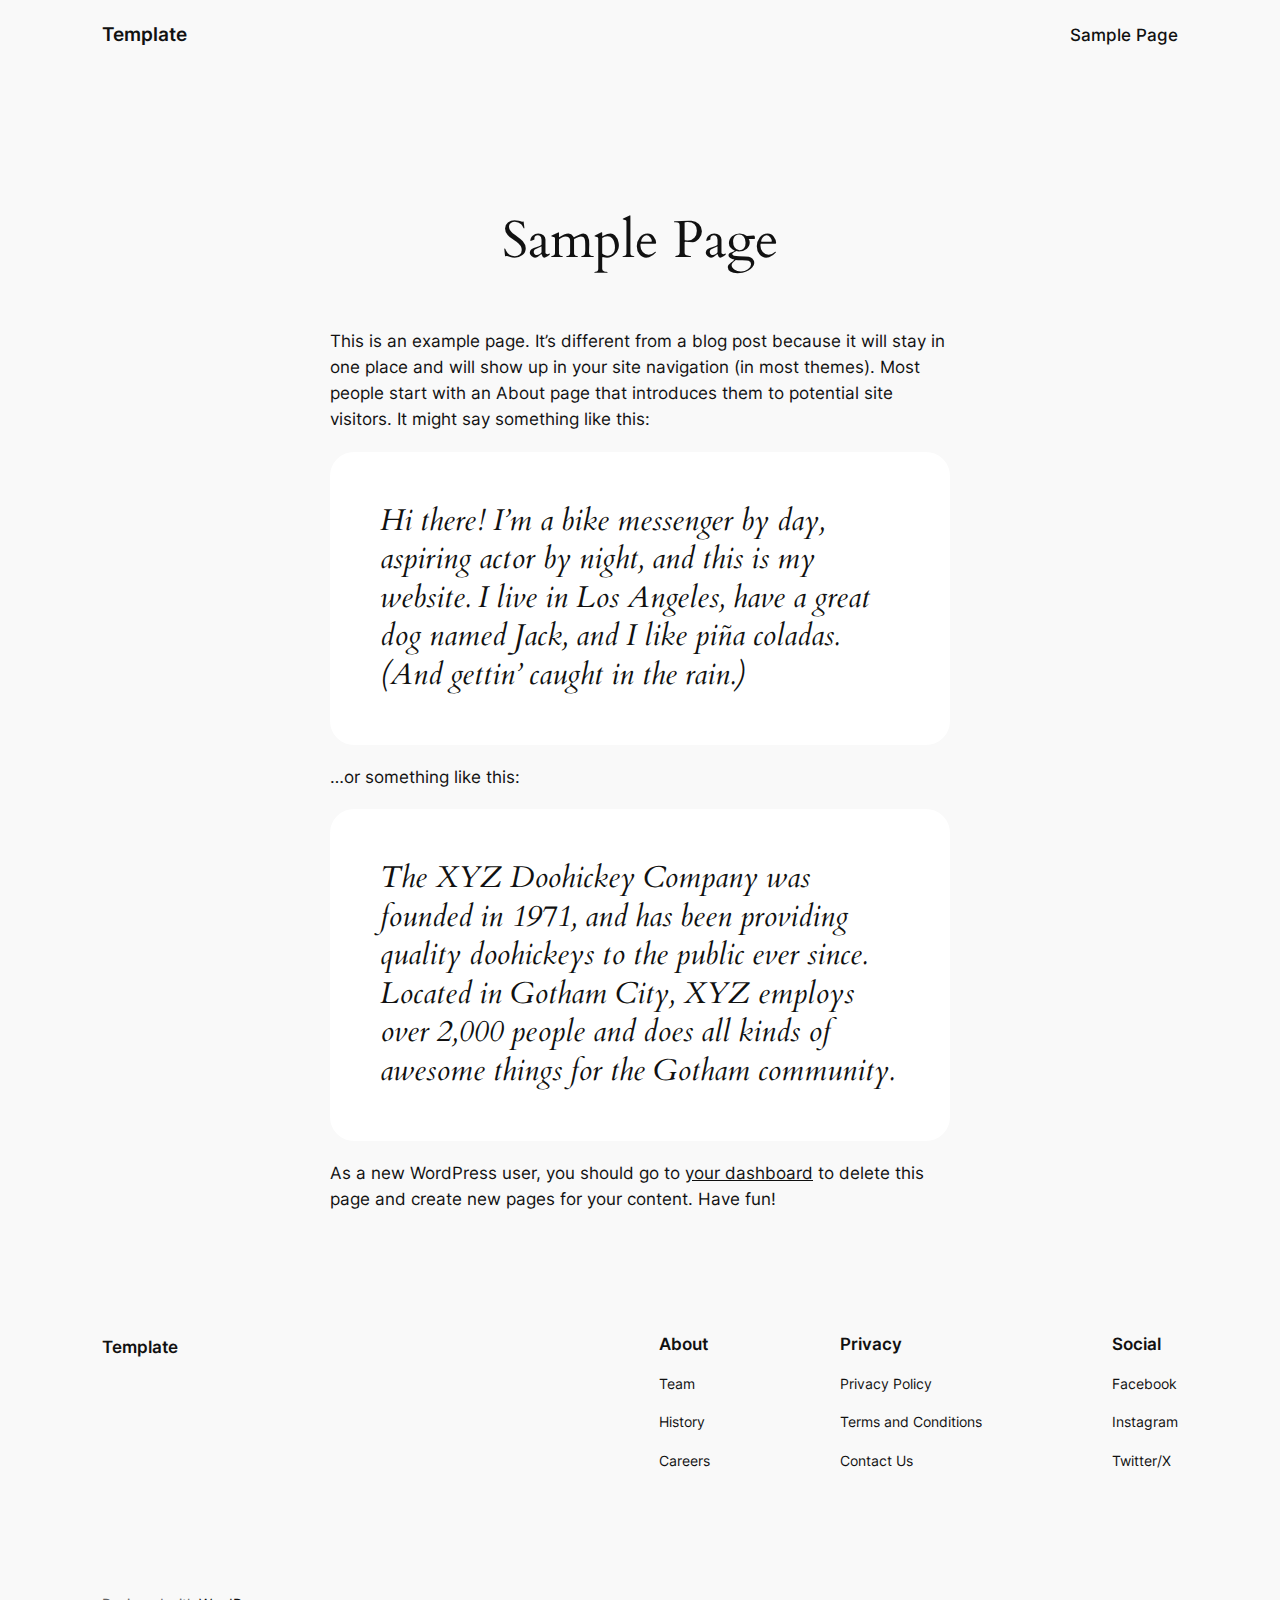
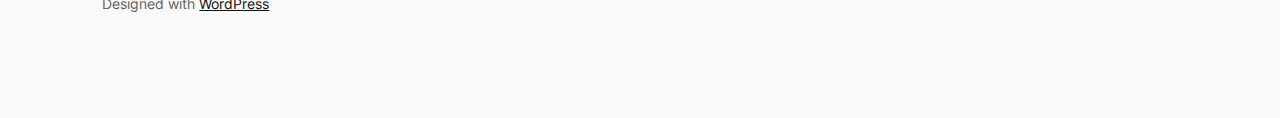
<file: sample-page/index.html>
<!DOCTYPE html>
<html lang="en-US">
<head>
	<meta charset="UTF-8">
	<meta name="viewport" content="width=device-width, initial-scale=1">
<meta name="robots" content="max-image-preview:large">
<title>Sample Page &#8211; Template</title>
<link rel="alternate" type="application/rss+xml" title="Template &raquo; Feed" href="/feed/">
<link rel="alternate" type="application/rss+xml" title="Template &raquo; Comments Feed" href="/comments/feed/">
<link rel="alternate" type="application/rss+xml" title="Template &raquo; Sample Page Comments Feed" href="/sample-page/feed/">
<script>
window._wpemojiSettings = {"baseUrl":"https:\/\/s.w.org\/images\/core\/emoji\/15.0.3\/72x72\/","ext":".png","svgUrl":"https:\/\/s.w.org\/images\/core\/emoji\/15.0.3\/svg\/","svgExt":".svg","source":{"concatemoji":"\/wp-includes\/js\/wp-emoji-release.min.js?ver=6.6.2"}};
/*! This file is auto-generated */
!function(i,n){var o,s,e;function c(e){try{var t={supportTests:e,timestamp:(new Date).valueOf()};sessionStorage.setItem(o,JSON.stringify(t))}catch(e){}}function p(e,t,n){e.clearRect(0,0,e.canvas.width,e.canvas.height),e.fillText(t,0,0);var t=new Uint32Array(e.getImageData(0,0,e.canvas.width,e.canvas.height).data),r=(e.clearRect(0,0,e.canvas.width,e.canvas.height),e.fillText(n,0,0),new Uint32Array(e.getImageData(0,0,e.canvas.width,e.canvas.height).data));return t.every(function(e,t){return e===r[t]})}function u(e,t,n){switch(t){case"flag":return n(e,"🏳️‍⚧️","🏳️​⚧️")?!1:!n(e,"🇺🇳","🇺​🇳")&&!n(e,"🏴󠁧󠁢󠁥󠁮󠁧󠁿","🏴​󠁧​󠁢​󠁥​󠁮​󠁧​󠁿");case"emoji":return!n(e,"🐦‍⬛","🐦​⬛")}return!1}function f(e,t,n){var r="undefined"!=typeof WorkerGlobalScope&&self instanceof WorkerGlobalScope?new OffscreenCanvas(300,150):i.createElement("canvas"),a=r.getContext("2d",{willReadFrequently:!0}),o=(a.textBaseline="top",a.font="600 32px Arial",{});return e.forEach(function(e){o[e]=t(a,e,n)}),o}function t(e){var t=i.createElement("script");t.src=e,t.defer=!0,i.head.appendChild(t)}"undefined"!=typeof Promise&&(o="wpEmojiSettingsSupports",s=["flag","emoji"],n.supports={everything:!0,everythingExceptFlag:!0},e=new Promise(function(e){i.addEventListener("DOMContentLoaded",e,{once:!0})}),new Promise(function(t){var n=function(){try{var e=JSON.parse(sessionStorage.getItem(o));if("object"==typeof e&&"number"==typeof e.timestamp&&(new Date).valueOf()<e.timestamp+604800&&"object"==typeof e.supportTests)return e.supportTests}catch(e){}return null}();if(!n){if("undefined"!=typeof Worker&&"undefined"!=typeof OffscreenCanvas&&"undefined"!=typeof URL&&URL.createObjectURL&&"undefined"!=typeof Blob)try{var e="postMessage("+f.toString()+"("+[JSON.stringify(s),u.toString(),p.toString()].join(",")+"));",r=new Blob([e],{type:"text/javascript"}),a=new Worker(URL.createObjectURL(r),{name:"wpTestEmojiSupports"});return void(a.onmessage=function(e){c(n=e.data),a.terminate(),t(n)})}catch(e){}c(n=f(s,u,p))}t(n)}).then(function(e){for(var t in e)n.supports[t]=e[t],n.supports.everything=n.supports.everything&&n.supports[t],"flag"!==t&&(n.supports.everythingExceptFlag=n.supports.everythingExceptFlag&&n.supports[t]);n.supports.everythingExceptFlag=n.supports.everythingExceptFlag&&!n.supports.flag,n.DOMReady=!1,n.readyCallback=function(){n.DOMReady=!0}}).then(function(){return e}).then(function(){var e;n.supports.everything||(n.readyCallback(),(e=n.source||{}).concatemoji?t(e.concatemoji):e.wpemoji&&e.twemoji&&(t(e.twemoji),t(e.wpemoji)))}))}((window,document),window._wpemojiSettings);
</script>
<style id="wp-block-site-logo-inline-css">.wp-block-site-logo{box-sizing:border-box;line-height:0}.wp-block-site-logo a{display:inline-block;line-height:0}.wp-block-site-logo.is-default-size img{height:auto;width:120px}.wp-block-site-logo img{height:auto;max-width:100%}.wp-block-site-logo a,.wp-block-site-logo img{border-radius:inherit}.wp-block-site-logo.aligncenter{margin-left:auto;margin-right:auto;text-align:center}:root :where(.wp-block-site-logo.is-style-rounded){border-radius:9999px}</style>
<style id="wp-block-site-title-inline-css">:root :where(.wp-block-site-title a){color:inherit}</style>
<style id="wp-block-group-inline-css">.wp-block-group{box-sizing:border-box}:where(.wp-block-group.wp-block-group-is-layout-constrained){position:relative}</style>
<style id="wp-block-page-list-inline-css">.wp-block-navigation .wp-block-page-list{align-items:var(--navigation-layout-align,initial);background-color:inherit;display:flex;flex-direction:var(--navigation-layout-direction,initial);flex-wrap:var(--navigation-layout-wrap,wrap);justify-content:var(--navigation-layout-justify,initial)}.wp-block-navigation .wp-block-navigation-item{background-color:inherit}</style>
<link rel="stylesheet" id="wp-block-navigation-css" href="/wp-includes/blocks/navigation/style.min.css?ver=6.6.2" media="all">
<style id="wp-block-spacer-inline-css">.wp-block-spacer{clear:both}</style>
<style id="wp-block-post-title-inline-css">.wp-block-post-title{box-sizing:border-box;word-break:break-word}.wp-block-post-title a{display:inline-block}</style>
<style id="wp-block-post-featured-image-inline-css">.wp-block-post-featured-image{margin-left:0;margin-right:0}.wp-block-post-featured-image a{display:block;height:100%}.wp-block-post-featured-image :where(img){box-sizing:border-box;height:auto;max-width:100%;vertical-align:bottom;width:100%}.wp-block-post-featured-image.alignfull img,.wp-block-post-featured-image.alignwide img{width:100%}.wp-block-post-featured-image .wp-block-post-featured-image__overlay.has-background-dim{background-color:#000;inset:0;position:absolute}.wp-block-post-featured-image{position:relative}.wp-block-post-featured-image .wp-block-post-featured-image__overlay.has-background-gradient{background-color:initial}.wp-block-post-featured-image .wp-block-post-featured-image__overlay.has-background-dim-0{opacity:0}.wp-block-post-featured-image .wp-block-post-featured-image__overlay.has-background-dim-10{opacity:.1}.wp-block-post-featured-image .wp-block-post-featured-image__overlay.has-background-dim-20{opacity:.2}.wp-block-post-featured-image .wp-block-post-featured-image__overlay.has-background-dim-30{opacity:.3}.wp-block-post-featured-image .wp-block-post-featured-image__overlay.has-background-dim-40{opacity:.4}.wp-block-post-featured-image .wp-block-post-featured-image__overlay.has-background-dim-50{opacity:.5}.wp-block-post-featured-image .wp-block-post-featured-image__overlay.has-background-dim-60{opacity:.6}.wp-block-post-featured-image .wp-block-post-featured-image__overlay.has-background-dim-70{opacity:.7}.wp-block-post-featured-image .wp-block-post-featured-image__overlay.has-background-dim-80{opacity:.8}.wp-block-post-featured-image .wp-block-post-featured-image__overlay.has-background-dim-90{opacity:.9}.wp-block-post-featured-image .wp-block-post-featured-image__overlay.has-background-dim-100{opacity:1}.wp-block-post-featured-image:where(.alignleft,.alignright){width:100%}</style>
<style id="wp-block-paragraph-inline-css">.is-small-text{font-size:.875em}.is-regular-text{font-size:1em}.is-large-text{font-size:2.25em}.is-larger-text{font-size:3em}.has-drop-cap:not(:focus):first-letter{float:left;font-size:8.4em;font-style:normal;font-weight:100;line-height:.68;margin:.05em .1em 0 0;text-transform:uppercase}body.rtl .has-drop-cap:not(:focus):first-letter{float:none;margin-left:.1em}p.has-drop-cap.has-background{overflow:hidden}:root :where(p.has-background){padding:1.25em 2.375em}:where(p.has-text-color:not(.has-link-color)) a{color:inherit}p.has-text-align-left[style*="writing-mode:vertical-lr"],p.has-text-align-right[style*="writing-mode:vertical-rl"]{rotate:180deg}</style>
<style id="wp-block-quote-inline-css">.wp-block-quote{box-sizing:border-box;overflow-wrap:break-word}.wp-block-quote.is-large:where(:not(.is-style-plain)),.wp-block-quote.is-style-large:where(:not(.is-style-plain)){margin-bottom:1em;padding:0 1em}.wp-block-quote.is-large:where(:not(.is-style-plain)) p,.wp-block-quote.is-style-large:where(:not(.is-style-plain)) p{font-size:1.5em;font-style:italic;line-height:1.6}.wp-block-quote.is-large:where(:not(.is-style-plain)) cite,.wp-block-quote.is-large:where(:not(.is-style-plain)) footer,.wp-block-quote.is-style-large:where(:not(.is-style-plain)) cite,.wp-block-quote.is-style-large:where(:not(.is-style-plain)) footer{font-size:1.125em;text-align:right}.wp-block-quote>cite{display:block}</style>
<style id="wp-block-heading-inline-css">h1.has-background,h2.has-background,h3.has-background,h4.has-background,h5.has-background,h6.has-background{padding:1.25em 2.375em}h1.has-text-align-left[style*=writing-mode]:where([style*=vertical-lr]),h1.has-text-align-right[style*=writing-mode]:where([style*=vertical-rl]),h2.has-text-align-left[style*=writing-mode]:where([style*=vertical-lr]),h2.has-text-align-right[style*=writing-mode]:where([style*=vertical-rl]),h3.has-text-align-left[style*=writing-mode]:where([style*=vertical-lr]),h3.has-text-align-right[style*=writing-mode]:where([style*=vertical-rl]),h4.has-text-align-left[style*=writing-mode]:where([style*=vertical-lr]),h4.has-text-align-right[style*=writing-mode]:where([style*=vertical-rl]),h5.has-text-align-left[style*=writing-mode]:where([style*=vertical-lr]),h5.has-text-align-right[style*=writing-mode]:where([style*=vertical-rl]),h6.has-text-align-left[style*=writing-mode]:where([style*=vertical-lr]),h6.has-text-align-right[style*=writing-mode]:where([style*=vertical-rl]){rotate:180deg}

				.is-style-asterisk:before {
					content: '';
					width: 1.5rem;
					height: 3rem;
					background: var(--wp--preset--color--contrast-2, currentColor);
					clip-path: path('M11.93.684v8.039l5.633-5.633 1.216 1.23-5.66 5.66h8.04v1.737H13.2l5.701 5.701-1.23 1.23-5.742-5.742V21h-1.737v-8.094l-5.77 5.77-1.23-1.217 5.743-5.742H.842V9.98h8.162l-5.701-5.7 1.23-1.231 5.66 5.66V.684h1.737Z');
					display: block;
				}

				/* Hide the asterisk if the heading has no content, to avoid using empty headings to display the asterisk only, which is an A11Y issue */
				.is-style-asterisk:empty:before {
					content: none;
				}

				.is-style-asterisk:-moz-only-whitespace:before {
					content: none;
				}

				.is-style-asterisk.has-text-align-center:before {
					margin: 0 auto;
				}

				.is-style-asterisk.has-text-align-right:before {
					margin-left: auto;
				}

				.rtl .is-style-asterisk.has-text-align-left:before {
					margin-right: auto;
				}</style>
<style id="wp-block-navigation-link-inline-css">.wp-block-navigation .wp-block-navigation-item__label{overflow-wrap:break-word}.wp-block-navigation .wp-block-navigation-item__description{display:none}.link-ui-tools{border-top:1px solid #f0f0f0;padding:8px}.link-ui-block-inserter{padding-top:8px}.link-ui-block-inserter__back{margin-left:8px;text-transform:uppercase}

				.is-style-arrow-link .wp-block-navigation-item__label:after {
					content: "\2197";
					padding-inline-start: 0.25rem;
					vertical-align: middle;
					text-decoration: none;
					display: inline-block;
				}</style>
<style id="wp-block-columns-inline-css">.wp-block-columns{align-items:normal!important;box-sizing:border-box;display:flex;flex-wrap:wrap!important}@media (min-width:782px){.wp-block-columns{flex-wrap:nowrap!important}}.wp-block-columns.are-vertically-aligned-top{align-items:flex-start}.wp-block-columns.are-vertically-aligned-center{align-items:center}.wp-block-columns.are-vertically-aligned-bottom{align-items:flex-end}@media (max-width:781px){.wp-block-columns:not(.is-not-stacked-on-mobile)>.wp-block-column{flex-basis:100%!important}}@media (min-width:782px){.wp-block-columns:not(.is-not-stacked-on-mobile)>.wp-block-column{flex-basis:0;flex-grow:1}.wp-block-columns:not(.is-not-stacked-on-mobile)>.wp-block-column[style*=flex-basis]{flex-grow:0}}.wp-block-columns.is-not-stacked-on-mobile{flex-wrap:nowrap!important}.wp-block-columns.is-not-stacked-on-mobile>.wp-block-column{flex-basis:0;flex-grow:1}.wp-block-columns.is-not-stacked-on-mobile>.wp-block-column[style*=flex-basis]{flex-grow:0}:where(.wp-block-columns){margin-bottom:1.75em}:where(.wp-block-columns.has-background){padding:1.25em 2.375em}.wp-block-column{flex-grow:1;min-width:0;overflow-wrap:break-word;word-break:break-word}.wp-block-column.is-vertically-aligned-top{align-self:flex-start}.wp-block-column.is-vertically-aligned-center{align-self:center}.wp-block-column.is-vertically-aligned-bottom{align-self:flex-end}.wp-block-column.is-vertically-aligned-stretch{align-self:stretch}.wp-block-column.is-vertically-aligned-bottom,.wp-block-column.is-vertically-aligned-center,.wp-block-column.is-vertically-aligned-top{width:100%}</style>
<style id="wp-emoji-styles-inline-css">img.wp-smiley, img.emoji {
		display: inline !important;
		border: none !important;
		box-shadow: none !important;
		height: 1em !important;
		width: 1em !important;
		margin: 0 0.07em !important;
		vertical-align: -0.1em !important;
		background: none !important;
		padding: 0 !important;
	}</style>
<style id="wp-block-library-inline-css">:root{--wp-admin-theme-color:#007cba;--wp-admin-theme-color--rgb:0,124,186;--wp-admin-theme-color-darker-10:#006ba1;--wp-admin-theme-color-darker-10--rgb:0,107,161;--wp-admin-theme-color-darker-20:#005a87;--wp-admin-theme-color-darker-20--rgb:0,90,135;--wp-admin-border-width-focus:2px;--wp-block-synced-color:#7a00df;--wp-block-synced-color--rgb:122,0,223;--wp-bound-block-color:var(--wp-block-synced-color)}@media (min-resolution:192dpi){:root{--wp-admin-border-width-focus:1.5px}}.wp-element-button{cursor:pointer}:root{--wp--preset--font-size--normal:16px;--wp--preset--font-size--huge:42px}:root .has-very-light-gray-background-color{background-color:#eee}:root .has-very-dark-gray-background-color{background-color:#313131}:root .has-very-light-gray-color{color:#eee}:root .has-very-dark-gray-color{color:#313131}:root .has-vivid-green-cyan-to-vivid-cyan-blue-gradient-background{background:linear-gradient(135deg,#00d084,#0693e3)}:root .has-purple-crush-gradient-background{background:linear-gradient(135deg,#34e2e4,#4721fb 50%,#ab1dfe)}:root .has-hazy-dawn-gradient-background{background:linear-gradient(135deg,#faaca8,#dad0ec)}:root .has-subdued-olive-gradient-background{background:linear-gradient(135deg,#fafae1,#67a671)}:root .has-atomic-cream-gradient-background{background:linear-gradient(135deg,#fdd79a,#004a59)}:root .has-nightshade-gradient-background{background:linear-gradient(135deg,#330968,#31cdcf)}:root .has-midnight-gradient-background{background:linear-gradient(135deg,#020381,#2874fc)}.has-regular-font-size{font-size:1em}.has-larger-font-size{font-size:2.625em}.has-normal-font-size{font-size:var(--wp--preset--font-size--normal)}.has-huge-font-size{font-size:var(--wp--preset--font-size--huge)}.has-text-align-center{text-align:center}.has-text-align-left{text-align:left}.has-text-align-right{text-align:right}#end-resizable-editor-section{display:none}.aligncenter{clear:both}.items-justified-left{justify-content:flex-start}.items-justified-center{justify-content:center}.items-justified-right{justify-content:flex-end}.items-justified-space-between{justify-content:space-between}.screen-reader-text{border:0;clip:rect(1px,1px,1px,1px);clip-path:inset(50%);height:1px;margin:-1px;overflow:hidden;padding:0;position:absolute;width:1px;word-wrap:normal!important}.screen-reader-text:focus{background-color:#ddd;clip:auto!important;clip-path:none;color:#444;display:block;font-size:1em;height:auto;left:5px;line-height:normal;padding:15px 23px 14px;text-decoration:none;top:5px;width:auto;z-index:100000}html :where(.has-border-color){border-style:solid}html :where([style*=border-top-color]){border-top-style:solid}html :where([style*=border-right-color]){border-right-style:solid}html :where([style*=border-bottom-color]){border-bottom-style:solid}html :where([style*=border-left-color]){border-left-style:solid}html :where([style*=border-width]){border-style:solid}html :where([style*=border-top-width]){border-top-style:solid}html :where([style*=border-right-width]){border-right-style:solid}html :where([style*=border-bottom-width]){border-bottom-style:solid}html :where([style*=border-left-width]){border-left-style:solid}html :where(img[class*=wp-image-]){height:auto;max-width:100%}:where(figure){margin:0 0 1em}html :where(.is-position-sticky){--wp-admin--admin-bar--position-offset:var(--wp-admin--admin-bar--height,0px)}@media screen and (max-width:600px){html :where(.is-position-sticky){--wp-admin--admin-bar--position-offset:0px}}</style>
<style id="global-styles-inline-css">:root{--wp--preset--aspect-ratio--square: 1;--wp--preset--aspect-ratio--4-3: 4/3;--wp--preset--aspect-ratio--3-4: 3/4;--wp--preset--aspect-ratio--3-2: 3/2;--wp--preset--aspect-ratio--2-3: 2/3;--wp--preset--aspect-ratio--16-9: 16/9;--wp--preset--aspect-ratio--9-16: 9/16;--wp--preset--color--black: #000000;--wp--preset--color--cyan-bluish-gray: #abb8c3;--wp--preset--color--white: #ffffff;--wp--preset--color--pale-pink: #f78da7;--wp--preset--color--vivid-red: #cf2e2e;--wp--preset--color--luminous-vivid-orange: #ff6900;--wp--preset--color--luminous-vivid-amber: #fcb900;--wp--preset--color--light-green-cyan: #7bdcb5;--wp--preset--color--vivid-green-cyan: #00d084;--wp--preset--color--pale-cyan-blue: #8ed1fc;--wp--preset--color--vivid-cyan-blue: #0693e3;--wp--preset--color--vivid-purple: #9b51e0;--wp--preset--color--base: #f9f9f9;--wp--preset--color--base-2: #ffffff;--wp--preset--color--contrast: #111111;--wp--preset--color--contrast-2: #636363;--wp--preset--color--contrast-3: #A4A4A4;--wp--preset--color--accent: #cfcabe;--wp--preset--color--accent-2: #c2a990;--wp--preset--color--accent-3: #d8613c;--wp--preset--color--accent-4: #b1c5a4;--wp--preset--color--accent-5: #b5bdbc;--wp--preset--gradient--vivid-cyan-blue-to-vivid-purple: linear-gradient(135deg,rgba(6,147,227,1) 0%,rgb(155,81,224) 100%);--wp--preset--gradient--light-green-cyan-to-vivid-green-cyan: linear-gradient(135deg,rgb(122,220,180) 0%,rgb(0,208,130) 100%);--wp--preset--gradient--luminous-vivid-amber-to-luminous-vivid-orange: linear-gradient(135deg,rgba(252,185,0,1) 0%,rgba(255,105,0,1) 100%);--wp--preset--gradient--luminous-vivid-orange-to-vivid-red: linear-gradient(135deg,rgba(255,105,0,1) 0%,rgb(207,46,46) 100%);--wp--preset--gradient--very-light-gray-to-cyan-bluish-gray: linear-gradient(135deg,rgb(238,238,238) 0%,rgb(169,184,195) 100%);--wp--preset--gradient--cool-to-warm-spectrum: linear-gradient(135deg,rgb(74,234,220) 0%,rgb(151,120,209) 20%,rgb(207,42,186) 40%,rgb(238,44,130) 60%,rgb(251,105,98) 80%,rgb(254,248,76) 100%);--wp--preset--gradient--blush-light-purple: linear-gradient(135deg,rgb(255,206,236) 0%,rgb(152,150,240) 100%);--wp--preset--gradient--blush-bordeaux: linear-gradient(135deg,rgb(254,205,165) 0%,rgb(254,45,45) 50%,rgb(107,0,62) 100%);--wp--preset--gradient--luminous-dusk: linear-gradient(135deg,rgb(255,203,112) 0%,rgb(199,81,192) 50%,rgb(65,88,208) 100%);--wp--preset--gradient--pale-ocean: linear-gradient(135deg,rgb(255,245,203) 0%,rgb(182,227,212) 50%,rgb(51,167,181) 100%);--wp--preset--gradient--electric-grass: linear-gradient(135deg,rgb(202,248,128) 0%,rgb(113,206,126) 100%);--wp--preset--gradient--midnight: linear-gradient(135deg,rgb(2,3,129) 0%,rgb(40,116,252) 100%);--wp--preset--gradient--gradient-1: linear-gradient(to bottom, #cfcabe 0%, #F9F9F9 100%);--wp--preset--gradient--gradient-2: linear-gradient(to bottom, #C2A990 0%, #F9F9F9 100%);--wp--preset--gradient--gradient-3: linear-gradient(to bottom, #D8613C 0%, #F9F9F9 100%);--wp--preset--gradient--gradient-4: linear-gradient(to bottom, #B1C5A4 0%, #F9F9F9 100%);--wp--preset--gradient--gradient-5: linear-gradient(to bottom, #B5BDBC 0%, #F9F9F9 100%);--wp--preset--gradient--gradient-6: linear-gradient(to bottom, #A4A4A4 0%, #F9F9F9 100%);--wp--preset--gradient--gradient-7: linear-gradient(to bottom, #cfcabe 50%, #F9F9F9 50%);--wp--preset--gradient--gradient-8: linear-gradient(to bottom, #C2A990 50%, #F9F9F9 50%);--wp--preset--gradient--gradient-9: linear-gradient(to bottom, #D8613C 50%, #F9F9F9 50%);--wp--preset--gradient--gradient-10: linear-gradient(to bottom, #B1C5A4 50%, #F9F9F9 50%);--wp--preset--gradient--gradient-11: linear-gradient(to bottom, #B5BDBC 50%, #F9F9F9 50%);--wp--preset--gradient--gradient-12: linear-gradient(to bottom, #A4A4A4 50%, #F9F9F9 50%);--wp--preset--font-size--small: 0.9rem;--wp--preset--font-size--medium: 1.05rem;--wp--preset--font-size--large: clamp(1.39rem, 1.39rem + ((1vw - 0.2rem) * 0.767), 1.85rem);--wp--preset--font-size--x-large: clamp(1.85rem, 1.85rem + ((1vw - 0.2rem) * 1.083), 2.5rem);--wp--preset--font-size--xx-large: clamp(2.5rem, 2.5rem + ((1vw - 0.2rem) * 1.283), 3.27rem);--wp--preset--font-family--body: "Inter", sans-serif;--wp--preset--font-family--heading: Cardo;--wp--preset--font-family--system-sans-serif: -apple-system, BlinkMacSystemFont, avenir next, avenir, segoe ui, helvetica neue, helvetica, Cantarell, Ubuntu, roboto, noto, arial, sans-serif;--wp--preset--font-family--system-serif: Iowan Old Style, Apple Garamond, Baskerville, Times New Roman, Droid Serif, Times, Source Serif Pro, serif, Apple Color Emoji, Segoe UI Emoji, Segoe UI Symbol;--wp--preset--spacing--20: min(1.5rem, 2vw);--wp--preset--spacing--30: min(2.5rem, 3vw);--wp--preset--spacing--40: min(4rem, 5vw);--wp--preset--spacing--50: min(6.5rem, 8vw);--wp--preset--spacing--60: min(10.5rem, 13vw);--wp--preset--spacing--70: 3.38rem;--wp--preset--spacing--80: 5.06rem;--wp--preset--spacing--10: 1rem;--wp--preset--shadow--natural: 6px 6px 9px rgba(0, 0, 0, 0.2);--wp--preset--shadow--deep: 12px 12px 50px rgba(0, 0, 0, 0.4);--wp--preset--shadow--sharp: 6px 6px 0px rgba(0, 0, 0, 0.2);--wp--preset--shadow--outlined: 6px 6px 0px -3px rgba(255, 255, 255, 1), 6px 6px rgba(0, 0, 0, 1);--wp--preset--shadow--crisp: 6px 6px 0px rgba(0, 0, 0, 1);}:root { --wp--style--global--content-size: 620px;--wp--style--global--wide-size: 1280px; }:where(body) { margin: 0; }.wp-site-blocks { padding-top: var(--wp--style--root--padding-top); padding-bottom: var(--wp--style--root--padding-bottom); }.has-global-padding { padding-right: var(--wp--style--root--padding-right); padding-left: var(--wp--style--root--padding-left); }.has-global-padding > .alignfull { margin-right: calc(var(--wp--style--root--padding-right) * -1); margin-left: calc(var(--wp--style--root--padding-left) * -1); }.has-global-padding :where(:not(.alignfull.is-layout-flow) > .has-global-padding:not(.wp-block-block, .alignfull)) { padding-right: 0; padding-left: 0; }.has-global-padding :where(:not(.alignfull.is-layout-flow) > .has-global-padding:not(.wp-block-block, .alignfull)) > .alignfull { margin-left: 0; margin-right: 0; }.wp-site-blocks > .alignleft { float: left; margin-right: 2em; }.wp-site-blocks > .alignright { float: right; margin-left: 2em; }.wp-site-blocks > .aligncenter { justify-content: center; margin-left: auto; margin-right: auto; }:where(.wp-site-blocks) > * { margin-block-start: 1.2rem; margin-block-end: 0; }:where(.wp-site-blocks) > :first-child { margin-block-start: 0; }:where(.wp-site-blocks) > :last-child { margin-block-end: 0; }:root { --wp--style--block-gap: 1.2rem; }:root :where(.is-layout-flow) > :first-child{margin-block-start: 0;}:root :where(.is-layout-flow) > :last-child{margin-block-end: 0;}:root :where(.is-layout-flow) > *{margin-block-start: 1.2rem;margin-block-end: 0;}:root :where(.is-layout-constrained) > :first-child{margin-block-start: 0;}:root :where(.is-layout-constrained) > :last-child{margin-block-end: 0;}:root :where(.is-layout-constrained) > *{margin-block-start: 1.2rem;margin-block-end: 0;}:root :where(.is-layout-flex){gap: 1.2rem;}:root :where(.is-layout-grid){gap: 1.2rem;}.is-layout-flow > .alignleft{float: left;margin-inline-start: 0;margin-inline-end: 2em;}.is-layout-flow > .alignright{float: right;margin-inline-start: 2em;margin-inline-end: 0;}.is-layout-flow > .aligncenter{margin-left: auto !important;margin-right: auto !important;}.is-layout-constrained > .alignleft{float: left;margin-inline-start: 0;margin-inline-end: 2em;}.is-layout-constrained > .alignright{float: right;margin-inline-start: 2em;margin-inline-end: 0;}.is-layout-constrained > .aligncenter{margin-left: auto !important;margin-right: auto !important;}.is-layout-constrained > :where(:not(.alignleft):not(.alignright):not(.alignfull)){max-width: var(--wp--style--global--content-size);margin-left: auto !important;margin-right: auto !important;}.is-layout-constrained > .alignwide{max-width: var(--wp--style--global--wide-size);}body .is-layout-flex{display: flex;}.is-layout-flex{flex-wrap: wrap;align-items: center;}.is-layout-flex > :is(*, div){margin: 0;}body .is-layout-grid{display: grid;}.is-layout-grid > :is(*, div){margin: 0;}body{background-color: var(--wp--preset--color--base);color: var(--wp--preset--color--contrast);font-family: var(--wp--preset--font-family--body);font-size: var(--wp--preset--font-size--medium);font-style: normal;font-weight: 400;line-height: 1.55;--wp--style--root--padding-top: 0px;--wp--style--root--padding-right: var(--wp--preset--spacing--50);--wp--style--root--padding-bottom: 0px;--wp--style--root--padding-left: var(--wp--preset--spacing--50);}a:where(:not(.wp-element-button)){color: var(--wp--preset--color--contrast);text-decoration: underline;}:root :where(a:where(:not(.wp-element-button)):hover){text-decoration: none;}h1, h2, h3, h4, h5, h6{color: var(--wp--preset--color--contrast);font-family: var(--wp--preset--font-family--heading);font-weight: 400;line-height: 1.2;}h1{font-size: var(--wp--preset--font-size--xx-large);line-height: 1.15;}h2{font-size: var(--wp--preset--font-size--x-large);}h3{font-size: var(--wp--preset--font-size--large);}h4{font-size: clamp(1.1rem, 1.1rem + ((1vw - 0.2rem) * 0.767), 1.5rem);}h5{font-size: var(--wp--preset--font-size--medium);}h6{font-size: var(--wp--preset--font-size--small);}:root :where(.wp-element-button, .wp-block-button__link){background-color: var(--wp--preset--color--contrast);border-radius: .33rem;border-color: var(--wp--preset--color--contrast);border-width: 0;color: var(--wp--preset--color--base);font-family: inherit;font-size: var(--wp--preset--font-size--small);font-style: normal;font-weight: 500;line-height: inherit;padding-top: 0.6rem;padding-right: 1rem;padding-bottom: 0.6rem;padding-left: 1rem;text-decoration: none;}:root :where(.wp-element-button:hover, .wp-block-button__link:hover){background-color: var(--wp--preset--color--contrast-2);border-color: var(--wp--preset--color--contrast-2);color: var(--wp--preset--color--base);}:root :where(.wp-element-button:focus, .wp-block-button__link:focus){background-color: var(--wp--preset--color--contrast-2);border-color: var(--wp--preset--color--contrast-2);color: var(--wp--preset--color--base);outline-color: var(--wp--preset--color--contrast);outline-offset: 2px;}:root :where(.wp-element-button:active, .wp-block-button__link:active){background-color: var(--wp--preset--color--contrast);color: var(--wp--preset--color--base);}:root :where(.wp-element-caption, .wp-block-audio figcaption, .wp-block-embed figcaption, .wp-block-gallery figcaption, .wp-block-image figcaption, .wp-block-table figcaption, .wp-block-video figcaption){color: var(--wp--preset--color--contrast-2);font-family: var(--wp--preset--font-family--body);font-size: 0.8rem;}.has-black-color{color: var(--wp--preset--color--black) !important;}.has-cyan-bluish-gray-color{color: var(--wp--preset--color--cyan-bluish-gray) !important;}.has-white-color{color: var(--wp--preset--color--white) !important;}.has-pale-pink-color{color: var(--wp--preset--color--pale-pink) !important;}.has-vivid-red-color{color: var(--wp--preset--color--vivid-red) !important;}.has-luminous-vivid-orange-color{color: var(--wp--preset--color--luminous-vivid-orange) !important;}.has-luminous-vivid-amber-color{color: var(--wp--preset--color--luminous-vivid-amber) !important;}.has-light-green-cyan-color{color: var(--wp--preset--color--light-green-cyan) !important;}.has-vivid-green-cyan-color{color: var(--wp--preset--color--vivid-green-cyan) !important;}.has-pale-cyan-blue-color{color: var(--wp--preset--color--pale-cyan-blue) !important;}.has-vivid-cyan-blue-color{color: var(--wp--preset--color--vivid-cyan-blue) !important;}.has-vivid-purple-color{color: var(--wp--preset--color--vivid-purple) !important;}.has-base-color{color: var(--wp--preset--color--base) !important;}.has-base-2-color{color: var(--wp--preset--color--base-2) !important;}.has-contrast-color{color: var(--wp--preset--color--contrast) !important;}.has-contrast-2-color{color: var(--wp--preset--color--contrast-2) !important;}.has-contrast-3-color{color: var(--wp--preset--color--contrast-3) !important;}.has-accent-color{color: var(--wp--preset--color--accent) !important;}.has-accent-2-color{color: var(--wp--preset--color--accent-2) !important;}.has-accent-3-color{color: var(--wp--preset--color--accent-3) !important;}.has-accent-4-color{color: var(--wp--preset--color--accent-4) !important;}.has-accent-5-color{color: var(--wp--preset--color--accent-5) !important;}.has-black-background-color{background-color: var(--wp--preset--color--black) !important;}.has-cyan-bluish-gray-background-color{background-color: var(--wp--preset--color--cyan-bluish-gray) !important;}.has-white-background-color{background-color: var(--wp--preset--color--white) !important;}.has-pale-pink-background-color{background-color: var(--wp--preset--color--pale-pink) !important;}.has-vivid-red-background-color{background-color: var(--wp--preset--color--vivid-red) !important;}.has-luminous-vivid-orange-background-color{background-color: var(--wp--preset--color--luminous-vivid-orange) !important;}.has-luminous-vivid-amber-background-color{background-color: var(--wp--preset--color--luminous-vivid-amber) !important;}.has-light-green-cyan-background-color{background-color: var(--wp--preset--color--light-green-cyan) !important;}.has-vivid-green-cyan-background-color{background-color: var(--wp--preset--color--vivid-green-cyan) !important;}.has-pale-cyan-blue-background-color{background-color: var(--wp--preset--color--pale-cyan-blue) !important;}.has-vivid-cyan-blue-background-color{background-color: var(--wp--preset--color--vivid-cyan-blue) !important;}.has-vivid-purple-background-color{background-color: var(--wp--preset--color--vivid-purple) !important;}.has-base-background-color{background-color: var(--wp--preset--color--base) !important;}.has-base-2-background-color{background-color: var(--wp--preset--color--base-2) !important;}.has-contrast-background-color{background-color: var(--wp--preset--color--contrast) !important;}.has-contrast-2-background-color{background-color: var(--wp--preset--color--contrast-2) !important;}.has-contrast-3-background-color{background-color: var(--wp--preset--color--contrast-3) !important;}.has-accent-background-color{background-color: var(--wp--preset--color--accent) !important;}.has-accent-2-background-color{background-color: var(--wp--preset--color--accent-2) !important;}.has-accent-3-background-color{background-color: var(--wp--preset--color--accent-3) !important;}.has-accent-4-background-color{background-color: var(--wp--preset--color--accent-4) !important;}.has-accent-5-background-color{background-color: var(--wp--preset--color--accent-5) !important;}.has-black-border-color{border-color: var(--wp--preset--color--black) !important;}.has-cyan-bluish-gray-border-color{border-color: var(--wp--preset--color--cyan-bluish-gray) !important;}.has-white-border-color{border-color: var(--wp--preset--color--white) !important;}.has-pale-pink-border-color{border-color: var(--wp--preset--color--pale-pink) !important;}.has-vivid-red-border-color{border-color: var(--wp--preset--color--vivid-red) !important;}.has-luminous-vivid-orange-border-color{border-color: var(--wp--preset--color--luminous-vivid-orange) !important;}.has-luminous-vivid-amber-border-color{border-color: var(--wp--preset--color--luminous-vivid-amber) !important;}.has-light-green-cyan-border-color{border-color: var(--wp--preset--color--light-green-cyan) !important;}.has-vivid-green-cyan-border-color{border-color: var(--wp--preset--color--vivid-green-cyan) !important;}.has-pale-cyan-blue-border-color{border-color: var(--wp--preset--color--pale-cyan-blue) !important;}.has-vivid-cyan-blue-border-color{border-color: var(--wp--preset--color--vivid-cyan-blue) !important;}.has-vivid-purple-border-color{border-color: var(--wp--preset--color--vivid-purple) !important;}.has-base-border-color{border-color: var(--wp--preset--color--base) !important;}.has-base-2-border-color{border-color: var(--wp--preset--color--base-2) !important;}.has-contrast-border-color{border-color: var(--wp--preset--color--contrast) !important;}.has-contrast-2-border-color{border-color: var(--wp--preset--color--contrast-2) !important;}.has-contrast-3-border-color{border-color: var(--wp--preset--color--contrast-3) !important;}.has-accent-border-color{border-color: var(--wp--preset--color--accent) !important;}.has-accent-2-border-color{border-color: var(--wp--preset--color--accent-2) !important;}.has-accent-3-border-color{border-color: var(--wp--preset--color--accent-3) !important;}.has-accent-4-border-color{border-color: var(--wp--preset--color--accent-4) !important;}.has-accent-5-border-color{border-color: var(--wp--preset--color--accent-5) !important;}.has-vivid-cyan-blue-to-vivid-purple-gradient-background{background: var(--wp--preset--gradient--vivid-cyan-blue-to-vivid-purple) !important;}.has-light-green-cyan-to-vivid-green-cyan-gradient-background{background: var(--wp--preset--gradient--light-green-cyan-to-vivid-green-cyan) !important;}.has-luminous-vivid-amber-to-luminous-vivid-orange-gradient-background{background: var(--wp--preset--gradient--luminous-vivid-amber-to-luminous-vivid-orange) !important;}.has-luminous-vivid-orange-to-vivid-red-gradient-background{background: var(--wp--preset--gradient--luminous-vivid-orange-to-vivid-red) !important;}.has-very-light-gray-to-cyan-bluish-gray-gradient-background{background: var(--wp--preset--gradient--very-light-gray-to-cyan-bluish-gray) !important;}.has-cool-to-warm-spectrum-gradient-background{background: var(--wp--preset--gradient--cool-to-warm-spectrum) !important;}.has-blush-light-purple-gradient-background{background: var(--wp--preset--gradient--blush-light-purple) !important;}.has-blush-bordeaux-gradient-background{background: var(--wp--preset--gradient--blush-bordeaux) !important;}.has-luminous-dusk-gradient-background{background: var(--wp--preset--gradient--luminous-dusk) !important;}.has-pale-ocean-gradient-background{background: var(--wp--preset--gradient--pale-ocean) !important;}.has-electric-grass-gradient-background{background: var(--wp--preset--gradient--electric-grass) !important;}.has-midnight-gradient-background{background: var(--wp--preset--gradient--midnight) !important;}.has-gradient-1-gradient-background{background: var(--wp--preset--gradient--gradient-1) !important;}.has-gradient-2-gradient-background{background: var(--wp--preset--gradient--gradient-2) !important;}.has-gradient-3-gradient-background{background: var(--wp--preset--gradient--gradient-3) !important;}.has-gradient-4-gradient-background{background: var(--wp--preset--gradient--gradient-4) !important;}.has-gradient-5-gradient-background{background: var(--wp--preset--gradient--gradient-5) !important;}.has-gradient-6-gradient-background{background: var(--wp--preset--gradient--gradient-6) !important;}.has-gradient-7-gradient-background{background: var(--wp--preset--gradient--gradient-7) !important;}.has-gradient-8-gradient-background{background: var(--wp--preset--gradient--gradient-8) !important;}.has-gradient-9-gradient-background{background: var(--wp--preset--gradient--gradient-9) !important;}.has-gradient-10-gradient-background{background: var(--wp--preset--gradient--gradient-10) !important;}.has-gradient-11-gradient-background{background: var(--wp--preset--gradient--gradient-11) !important;}.has-gradient-12-gradient-background{background: var(--wp--preset--gradient--gradient-12) !important;}.has-small-font-size{font-size: var(--wp--preset--font-size--small) !important;}.has-medium-font-size{font-size: var(--wp--preset--font-size--medium) !important;}.has-large-font-size{font-size: var(--wp--preset--font-size--large) !important;}.has-x-large-font-size{font-size: var(--wp--preset--font-size--x-large) !important;}.has-xx-large-font-size{font-size: var(--wp--preset--font-size--xx-large) !important;}.has-body-font-family{font-family: var(--wp--preset--font-family--body) !important;}.has-heading-font-family{font-family: var(--wp--preset--font-family--heading) !important;}.has-system-sans-serif-font-family{font-family: var(--wp--preset--font-family--system-sans-serif) !important;}.has-system-serif-font-family{font-family: var(--wp--preset--font-family--system-serif) !important;}
:root :where(.wp-block-navigation){font-weight: 500;}
:root :where(.wp-block-navigation a:where(:not(.wp-element-button))){text-decoration: none;}
:root :where(.wp-block-navigation a:where(:not(.wp-element-button)):hover){text-decoration: underline;}
:root :where(.wp-block-post-featured-image img, .wp-block-post-featured-image .block-editor-media-placeholder, .wp-block-post-featured-image .wp-block-post-featured-image__overlay){border-radius: var(--wp--preset--spacing--20);}
:root :where(.wp-block-post-title a:where(:not(.wp-element-button))){text-decoration: none;}
:root :where(.wp-block-post-title a:where(:not(.wp-element-button)):hover){text-decoration: underline;}
:root :where(.wp-block-quote){background-color: var(--wp--preset--color--base-2);border-radius: var(--wp--preset--spacing--20);font-family: var(--wp--preset--font-family--heading);font-size: var(--wp--preset--font-size--large);font-style: italic;line-height: 1.3;padding-top: calc(var(--wp--preset--spacing--30) + 0.75rem);padding-right: calc(var(--wp--preset--spacing--30) + 0.75rem);padding-bottom: calc(var(--wp--preset--spacing--30) + 0.75rem);padding-left: calc(var(--wp--preset--spacing--30) + 0.75rem);}:root :where(.wp-block-quote :where(p)){margin-block-start:0;margin-block-end:calc(var(--wp--preset--spacing--10) + 0.5rem);}:root :where(.wp-block-quote :where(:last-child)){margin-block-end:0;}:root :where(.wp-block-quote.has-text-align-right.is-style-plain, .rtl .is-style-plain.wp-block-quote:not(.has-text-align-center):not(.has-text-align-left)){border-width: 0 2px 0 0;padding-left:calc(var(--wp--preset--spacing--20) + 0.5rem);padding-right:calc(var(--wp--preset--spacing--20) + 0.5rem);}:root :where(.wp-block-quote.has-text-align-left.is-style-plain, body:not(.rtl) .is-style-plain.wp-block-quote:not(.has-text-align-center):not(.has-text-align-right)){border-width: 0 0 0 2px;padding-left:calc(var(--wp--preset--spacing--20) + 0.5rem);padding-right:calc(var(--wp--preset--spacing--20) + 0.5rem)}
:root :where(.wp-block-quote cite){font-family: var(--wp--preset--font-family--body);font-size: var(--wp--preset--font-size--small);font-style: normal;}
:root :where(.wp-block-site-tagline){color: var(--wp--preset--color--contrast-2);font-size: var(--wp--preset--font-size--small);}
:root :where(.wp-block-site-title){font-family: var(--wp--preset--font-family--body);font-size: clamp(0.875rem, 0.875rem + ((1vw - 0.2rem) * 0.542), 1.2rem);font-style: normal;font-weight: 600;}
:root :where(.wp-block-site-title a:where(:not(.wp-element-button))){text-decoration: none;}
:root :where(.wp-block-site-title a:where(:not(.wp-element-button)):hover){text-decoration: none;}
:where(.wp-site-blocks *:focus){outline-width:2px;outline-style:solid}:root :where(.wp-block-calendar.wp-block-calendar table:where(:not(.has-text-color)) th){background-color:var(--wp--preset--color--contrast-2);color:var(--wp--preset--color--base);border-color:var(--wp--preset--color--contrast-2)}:root :where(.wp-block-calendar table:where(:not(.has-text-color)) td){border-color:var(--wp--preset--color--contrast-2)}:root :where(.wp-block-categories){list-style-type:none;}:root :where(.wp-block-categories li){margin-bottom: 0.5rem;}:root :where(.wp-block-post-comments-form textarea, .wp-block-post-comments-form input){border-radius:.33rem}:root :where(.wp-block-loginout input){border-radius:.33rem;padding:calc(0.667em + 2px);border:1px solid #949494;}:root :where(.wp-block-post-terms .wp-block-post-terms__prefix){color: var(--wp--preset--color--contrast-2);}:root :where(.wp-block-query-title span){font-style: italic;}:root :where(.wp-block-quote :where(p)){margin-block-start:0;margin-block-end:calc(var(--wp--preset--spacing--10) + 0.5rem);}:root :where(.wp-block-quote :where(:last-child)){margin-block-end:0;}:root :where(.wp-block-quote.has-text-align-right.is-style-plain, .rtl .is-style-plain.wp-block-quote:not(.has-text-align-center):not(.has-text-align-left)){border-width: 0 2px 0 0;padding-left:calc(var(--wp--preset--spacing--20) + 0.5rem);padding-right:calc(var(--wp--preset--spacing--20) + 0.5rem);}:root :where(.wp-block-quote.has-text-align-left.is-style-plain, body:not(.rtl) .is-style-plain.wp-block-quote:not(.has-text-align-center):not(.has-text-align-right)){border-width: 0 0 0 2px;padding-left:calc(var(--wp--preset--spacing--20) + 0.5rem);padding-right:calc(var(--wp--preset--spacing--20) + 0.5rem)}:root :where(.wp-block-search .wp-block-search__input){border-radius:.33rem}:root :where(.wp-block-separator){}:root :where(.wp-block-separator:not(.is-style-wide):not(.is-style-dots):not(.alignwide):not(.alignfull)){width: var(--wp--preset--spacing--60)}</style>
<style id="core-block-supports-inline-css">.wp-container-core-group-is-layout-1 > *{margin-block-start:0;margin-block-end:0;}.wp-container-core-group-is-layout-1 > * + *{margin-block-start:0px;margin-block-end:0;}.wp-container-core-group-is-layout-2{gap:var(--wp--preset--spacing--20);}.wp-container-core-navigation-is-layout-1{gap:var(--wp--preset--spacing--20);justify-content:flex-end;}.wp-container-core-group-is-layout-3{justify-content:flex-start;}.wp-container-core-group-is-layout-4{justify-content:space-between;}.wp-container-core-group-is-layout-8{flex-direction:column;align-items:flex-start;}.wp-container-core-navigation-is-layout-2{gap:var(--wp--preset--spacing--10);flex-direction:column;align-items:flex-start;}.wp-container-core-group-is-layout-9{gap:var(--wp--preset--spacing--10);flex-direction:column;align-items:flex-start;}.wp-container-core-group-is-layout-10{flex-direction:column;align-items:stretch;}.wp-container-core-navigation-is-layout-3{gap:var(--wp--preset--spacing--10);flex-direction:column;align-items:flex-start;}.wp-container-core-group-is-layout-11{gap:var(--wp--preset--spacing--10);flex-direction:column;align-items:flex-start;}.wp-container-core-group-is-layout-12{flex-direction:column;align-items:stretch;}.wp-container-core-navigation-is-layout-4{gap:var(--wp--preset--spacing--10);flex-direction:column;align-items:flex-start;}.wp-container-core-group-is-layout-13{gap:var(--wp--preset--spacing--10);flex-direction:column;align-items:flex-start;}.wp-container-core-group-is-layout-14{flex-direction:column;align-items:stretch;}.wp-container-core-group-is-layout-15{justify-content:space-between;align-items:flex-start;}.wp-container-core-columns-is-layout-1{flex-wrap:nowrap;}.wp-elements-69a005592d8de9c85f5c3744bd9a4e03 a:where(:not(.wp-element-button)){color:var(--wp--preset--color--contrast);}</style>
<style id="wp-block-template-skip-link-inline-css">.skip-link.screen-reader-text {
			border: 0;
			clip: rect(1px,1px,1px,1px);
			clip-path: inset(50%);
			height: 1px;
			margin: -1px;
			overflow: hidden;
			padding: 0;
			position: absolute !important;
			width: 1px;
			word-wrap: normal !important;
		}

		.skip-link.screen-reader-text:focus {
			background-color: #eee;
			clip: auto !important;
			clip-path: none;
			color: #444;
			display: block;
			font-size: 1em;
			height: auto;
			left: 5px;
			line-height: normal;
			padding: 15px 23px 14px;
			text-decoration: none;
			top: 5px;
			width: auto;
			z-index: 100000;
		}</style>
<link rel="https://api.w.org/" href="/wp-json/">
<link rel="alternate" title="JSON" type="application/json" href="/wp-json/wp/v2/pages/2">
<link rel="EditURI" type="application/rsd+xml" title="RSD" href="/xmlrpc.php?rsd">
<meta name="generator" content="WordPress 6.6.2">
<link rel="canonical" href="/sample-page/">
<link rel="shortlink" href="/?p=2">
<link rel="alternate" title="oEmbed (JSON)" type="application/json+oembed" href="/wp-json/oembed/1.0/embed?url=%2Fsample-page%2F">
<link rel="alternate" title="oEmbed (XML)" type="text/xml+oembed" href="/wp-json/oembed/1.0/embed?url=%2Fsample-page%2F#038;format=xml">
<script id="wp-load-polyfill-importmap">
( HTMLScriptElement.supports && HTMLScriptElement.supports("importmap") ) || document.write( '<script src="/wp-includes/js/dist/vendor/wp-polyfill-importmap.min.js?ver=1.8.2"><\/scr' + 'ipt>' );
</script>
<script type="importmap" id="wp-importmap">{"imports":{"@wordpress\/interactivity":"\/wp-includes\/js\/dist\/interactivity.min.js?ver=6.6.2"}}</script>
<script type="module" src="/wp-includes/blocks/navigation/view.min.js?ver=6.6.2" id="@wordpress/block-library/navigation-js-module"></script>
<link rel="modulepreload" href="/wp-includes/js/dist/interactivity.min.js?ver=6.6.2" id="@wordpress/interactivity-js-modulepreload">
<style id="wp-fonts-local">@font-face{font-family:Inter;font-style:normal;font-weight:300 900;font-display:fallback;src:url('/wp-content/themes/twentytwentyfour/assets/fonts/inter/Inter-VariableFont_slnt,wght.woff2') format('woff2');font-stretch:normal;}
@font-face{font-family:Cardo;font-style:normal;font-weight:400;font-display:fallback;src:url('/wp-content/themes/twentytwentyfour/assets/fonts/cardo/cardo_normal_400.woff2') format('woff2');}
@font-face{font-family:Cardo;font-style:italic;font-weight:400;font-display:fallback;src:url('/wp-content/themes/twentytwentyfour/assets/fonts/cardo/cardo_italic_400.woff2') format('woff2');}
@font-face{font-family:Cardo;font-style:normal;font-weight:700;font-display:fallback;src:url('/wp-content/themes/twentytwentyfour/assets/fonts/cardo/cardo_normal_700.woff2') format('woff2');}</style>
</head>

<body class="page-template-default page page-id-2 wp-embed-responsive">

<div class="wp-site-blocks">
<header class="wp-block-template-part">
<div class="wp-block-group alignwide has-base-background-color has-background has-global-padding is-layout-constrained wp-block-group-is-layout-constrained" style="padding-top:20px;padding-bottom:20px">
	
	<div class="wp-block-group alignwide is-content-justification-space-between is-layout-flex wp-container-core-group-is-layout-4 wp-block-group-is-layout-flex">
		
		<div class="wp-block-group is-layout-flex wp-container-core-group-is-layout-2 wp-block-group-is-layout-flex">
			

			
			<div class="wp-block-group is-layout-flow wp-container-core-group-is-layout-1 wp-block-group-is-layout-flow">
				<p class="wp-block-site-title"><a target="_self" rel="home">Template</a></p>
			</div>
			
		</div>
		

		
		<div class="wp-block-group is-content-justification-left is-layout-flex wp-container-core-group-is-layout-3 wp-block-group-is-layout-flex">
			<nav class="is-responsive items-justified-right wp-block-navigation is-horizontal is-content-justification-right is-layout-flex wp-container-core-navigation-is-layout-1 wp-block-navigation-is-layout-flex" aria-label="" data-wp-interactive="core/navigation" data-wp-context='{"overlayOpenedBy":{"click":false,"hover":false,"focus":false},"type":"overlay","roleAttribute":"","ariaLabel":"Menu"}'><button aria-haspopup="dialog" aria-label="Open menu" class="wp-block-navigation__responsive-container-open " data-wp-on-async--click="actions.openMenuOnClick" data-wp-on--keydown="actions.handleMenuKeydown"><svg width="24" height="24" xmlns="http://www.w3.org/2000/svg" viewbox="0 0 24 24" aria-hidden="true" focusable="false"><rect x="4" y="7.5" width="16" height="1.5"></rect><rect x="4" y="15" width="16" height="1.5"></rect></svg></button>
				<div class="wp-block-navigation__responsive-container  " id="modal-1" data-wp-class--has-modal-open="state.isMenuOpen" data-wp-class--is-menu-open="state.isMenuOpen" data-wp-watch="callbacks.initMenu" data-wp-on--keydown="actions.handleMenuKeydown" data-wp-on-async--focusout="actions.handleMenuFocusout" tabindex="-1">
					<div class="wp-block-navigation__responsive-close" tabindex="-1">
						<div class="wp-block-navigation__responsive-dialog" data-wp-bind--aria-modal="state.ariaModal" data-wp-bind--aria-label="state.ariaLabel" data-wp-bind--role="state.roleAttribute">
							<button aria-label="Close menu" class="wp-block-navigation__responsive-container-close" data-wp-on-async--click="actions.closeMenuOnClick"><svg xmlns="http://www.w3.org/2000/svg" viewbox="0 0 24 24" width="24" height="24" aria-hidden="true" focusable="false"><path d="M13 11.8l6.1-6.3-1-1-6.1 6.2-6.1-6.2-1 1 6.1 6.3-6.5 6.7 1 1 6.5-6.6 6.5 6.6 1-1z"></path></svg></button>
							<div class="wp-block-navigation__responsive-container-content" data-wp-watch="callbacks.focusFirstElement" id="modal-1-content">
								<ul class="wp-block-navigation__container is-responsive items-justified-right wp-block-navigation"><ul class="wp-block-page-list"><li class="wp-block-pages-list__item current-menu-item wp-block-navigation-item open-on-hover-click"><a class="wp-block-pages-list__item__link wp-block-navigation-item__content" href="/sample-page/" aria-current="page">Sample Page</a></li></ul></ul>
							</div>
						</div>
					</div>
				</div></nav>
		</div>
		
	</div>
	
</div>
</header>


<main class="wp-block-group is-layout-flow wp-block-group-is-layout-flow">
	
	<div class="wp-block-group has-global-padding is-layout-constrained wp-block-group-is-layout-constrained">
		
		<div style="height:var(--wp--preset--spacing--50)" aria-hidden="true" class="wp-block-spacer"></div>
		

		<h1 class="has-text-align-center wp-block-post-title">Sample Page</h1>

		
		<div style="margin-top:0;margin-bottom:0;height:var(--wp--preset--spacing--30)" aria-hidden="true" class="wp-block-spacer"></div>
		

		
	</div>
	

	<div class="entry-content wp-block-post-content has-global-padding is-layout-constrained wp-block-post-content-is-layout-constrained">
<p>This is an example page. It&#8217;s different from a blog post because it will stay in one place and will show up in your site navigation (in most themes). Most people start with an About page that introduces them to potential site visitors. It might say something like this:</p>



<blockquote class="wp-block-quote is-layout-flow wp-block-quote-is-layout-flow"><p>Hi there! I&#8217;m a bike messenger by day, aspiring actor by night, and this is my website. I live in Los Angeles, have a great dog named Jack, and I like pi&#241;a coladas. (And gettin&#8217; caught in the rain.)</p></blockquote>



<p>&#8230;or something like this:</p>



<blockquote class="wp-block-quote is-layout-flow wp-block-quote-is-layout-flow"><p>The XYZ Doohickey Company was founded in 1971, and has been providing quality doohickeys to the public ever since. Located in Gotham City, XYZ employs over 2,000 people and does all kinds of awesome things for the Gotham community.</p></blockquote>



<p>As a new WordPress user, you should go to <a href="/wp-admin/">your dashboard</a> to delete this page and create new pages for your content. Have fun!</p>
</div>
</main>


<footer class="wp-block-template-part">

<div class="wp-block-group has-global-padding is-layout-constrained wp-block-group-is-layout-constrained" style="padding-top:var(--wp--preset--spacing--50);padding-bottom:var(--wp--preset--spacing--50)">
	
	<div class="wp-block-columns alignwide is-layout-flex wp-container-core-columns-is-layout-1 wp-block-columns-is-layout-flex">
		
		<div class="wp-block-column is-layout-flow wp-block-column-is-layout-flow" style="flex-basis:30%">
			
			<div class="wp-block-group is-vertical is-layout-flex wp-container-core-group-is-layout-8 wp-block-group-is-layout-flex">
				

				<p class="wp-block-site-title has-medium-font-size"><a target="_self" rel="home">Template</a></p>

				
			</div>
			
		</div>
		

		
		<div class="wp-block-column is-layout-flow wp-block-column-is-layout-flow" style="flex-basis:20%">
		</div>
		

		
		<div class="wp-block-column is-layout-flow wp-block-column-is-layout-flow" style="flex-basis:50%">
			
			<div class="wp-block-group is-content-justification-space-between is-layout-flex wp-container-core-group-is-layout-15 wp-block-group-is-layout-flex">
				
				<div class="wp-block-group is-vertical is-content-justification-stretch is-layout-flex wp-container-core-group-is-layout-10 wp-block-group-is-layout-flex">
					
					<h2 class="wp-block-heading has-medium-font-size has-body-font-family" style="font-style:normal;font-weight:600">About</h2>
					

					
					<div class="wp-block-group is-vertical is-layout-flex wp-container-core-group-is-layout-9 wp-block-group-is-layout-flex">

						<nav style="font-style:normal;font-weight:400;" class="has-small-font-size  is-vertical wp-block-navigation has-small-font-size is-layout-flex wp-container-core-navigation-is-layout-2 wp-block-navigation-is-layout-flex" aria-label="About"><ul style="font-style:normal;font-weight:400;" class="wp-block-navigation__container has-small-font-size  is-vertical wp-block-navigation has-small-font-size">
<li class="has-small-font-size wp-block-navigation-item wp-block-navigation-link"><a class="wp-block-navigation-item__content" href="#"><span class="wp-block-navigation-item__label">Team</span></a></li>
<li class="has-small-font-size wp-block-navigation-item wp-block-navigation-link"><a class="wp-block-navigation-item__content" href="#"><span class="wp-block-navigation-item__label">History</span></a></li>
<li class="has-small-font-size wp-block-navigation-item wp-block-navigation-link"><a class="wp-block-navigation-item__content" href="#"><span class="wp-block-navigation-item__label">Careers</span></a></li>
</ul></nav>

					</div>
					
				</div>

				

				
				<div class="wp-block-group is-vertical is-content-justification-stretch is-layout-flex wp-container-core-group-is-layout-12 wp-block-group-is-layout-flex">
					
					<h2 class="wp-block-heading has-medium-font-size has-body-font-family" style="font-style:normal;font-weight:600">Privacy</h2>
					

					
					<div class="wp-block-group is-vertical is-layout-flex wp-container-core-group-is-layout-11 wp-block-group-is-layout-flex">

						<nav style="font-style:normal;font-weight:400;" class="has-small-font-size  is-vertical wp-block-navigation has-small-font-size is-layout-flex wp-container-core-navigation-is-layout-3 wp-block-navigation-is-layout-flex" aria-label="Privacy"><ul style="font-style:normal;font-weight:400;" class="wp-block-navigation__container has-small-font-size  is-vertical wp-block-navigation has-small-font-size">
<li class="has-small-font-size wp-block-navigation-item wp-block-navigation-link"><a class="wp-block-navigation-item__content" href="#"><span class="wp-block-navigation-item__label">Privacy Policy</span></a></li>
<li class="has-small-font-size wp-block-navigation-item wp-block-navigation-link"><a class="wp-block-navigation-item__content" href="#"><span class="wp-block-navigation-item__label">Terms and Conditions</span></a></li>
<li class="has-small-font-size wp-block-navigation-item wp-block-navigation-link"><a class="wp-block-navigation-item__content" href="#"><span class="wp-block-navigation-item__label">Contact Us</span></a></li>
</ul></nav>

					</div>
					
				</div>
				

				
				<div class="wp-block-group is-vertical is-content-justification-stretch is-layout-flex wp-container-core-group-is-layout-14 wp-block-group-is-layout-flex">
					
					<h2 class="wp-block-heading has-medium-font-size has-body-font-family" style="font-style:normal;font-weight:600">Social</h2>
					

					
					<div class="wp-block-group is-vertical is-layout-flex wp-container-core-group-is-layout-13 wp-block-group-is-layout-flex">

						<nav style="font-style:normal;font-weight:400;" class="has-small-font-size  is-vertical wp-block-navigation has-small-font-size is-layout-flex wp-container-core-navigation-is-layout-4 wp-block-navigation-is-layout-flex" aria-label="Social Media"><ul style="font-style:normal;font-weight:400;" class="wp-block-navigation__container has-small-font-size  is-vertical wp-block-navigation has-small-font-size">
<li class="has-small-font-size wp-block-navigation-item wp-block-navigation-link"><a class="wp-block-navigation-item__content" href="#"><span class="wp-block-navigation-item__label">Facebook</span></a></li>
<li class="has-small-font-size wp-block-navigation-item wp-block-navigation-link"><a class="wp-block-navigation-item__content" href="#"><span class="wp-block-navigation-item__label">Instagram</span></a></li>
<li class="has-small-font-size wp-block-navigation-item wp-block-navigation-link"><a class="wp-block-navigation-item__content" href="#"><span class="wp-block-navigation-item__label">Twitter/X</span></a></li>
</ul></nav>

					</div>
					
				</div>
				
			</div>
			
		</div>
		
	</div>
	

	
	<div class="wp-block-group alignwide is-layout-flow wp-block-group-is-layout-flow" style="padding-top:var(--wp--preset--spacing--50);padding-bottom:0">
		
		<p class="has-contrast-2-color has-text-color has-link-color has-small-font-size wp-elements-69a005592d8de9c85f5c3744bd9a4e03">
		Designed with <a href="https://wordpress.org/" rel="nofollow">WordPress</a>		</p>
		
	</div>
	
</div>


</footer>
</div>
        <span class="ssp-id" style="display:none">2</span>
		<script id="wp-block-template-skip-link-js-after">( function() {
		var skipLinkTarget = document.querySelector( 'main' ),
			sibling,
			skipLinkTargetID,
			skipLink;

		// Early exit if a skip-link target can't be located.
		if ( ! skipLinkTarget ) {
			return;
		}

		/*
		 * Get the site wrapper.
		 * The skip-link will be injected in the beginning of it.
		 */
		sibling = document.querySelector( '.wp-site-blocks' );

		// Early exit if the root element was not found.
		if ( ! sibling ) {
			return;
		}

		// Get the skip-link target's ID, and generate one if it doesn't exist.
		skipLinkTargetID = skipLinkTarget.id;
		if ( ! skipLinkTargetID ) {
			skipLinkTargetID = 'wp--skip-link--target';
			skipLinkTarget.id = skipLinkTargetID;
		}

		// Create the skip link.
		skipLink = document.createElement( 'a' );
		skipLink.classList.add( 'skip-link', 'screen-reader-text' );
		skipLink.href = '#' + skipLinkTargetID;
		skipLink.innerHTML = 'Skip to content';

		// Inject the skip link.
		sibling.parentElement.insertBefore( skipLink, sibling );
	}() );</script>
</body>
</html>
</file>
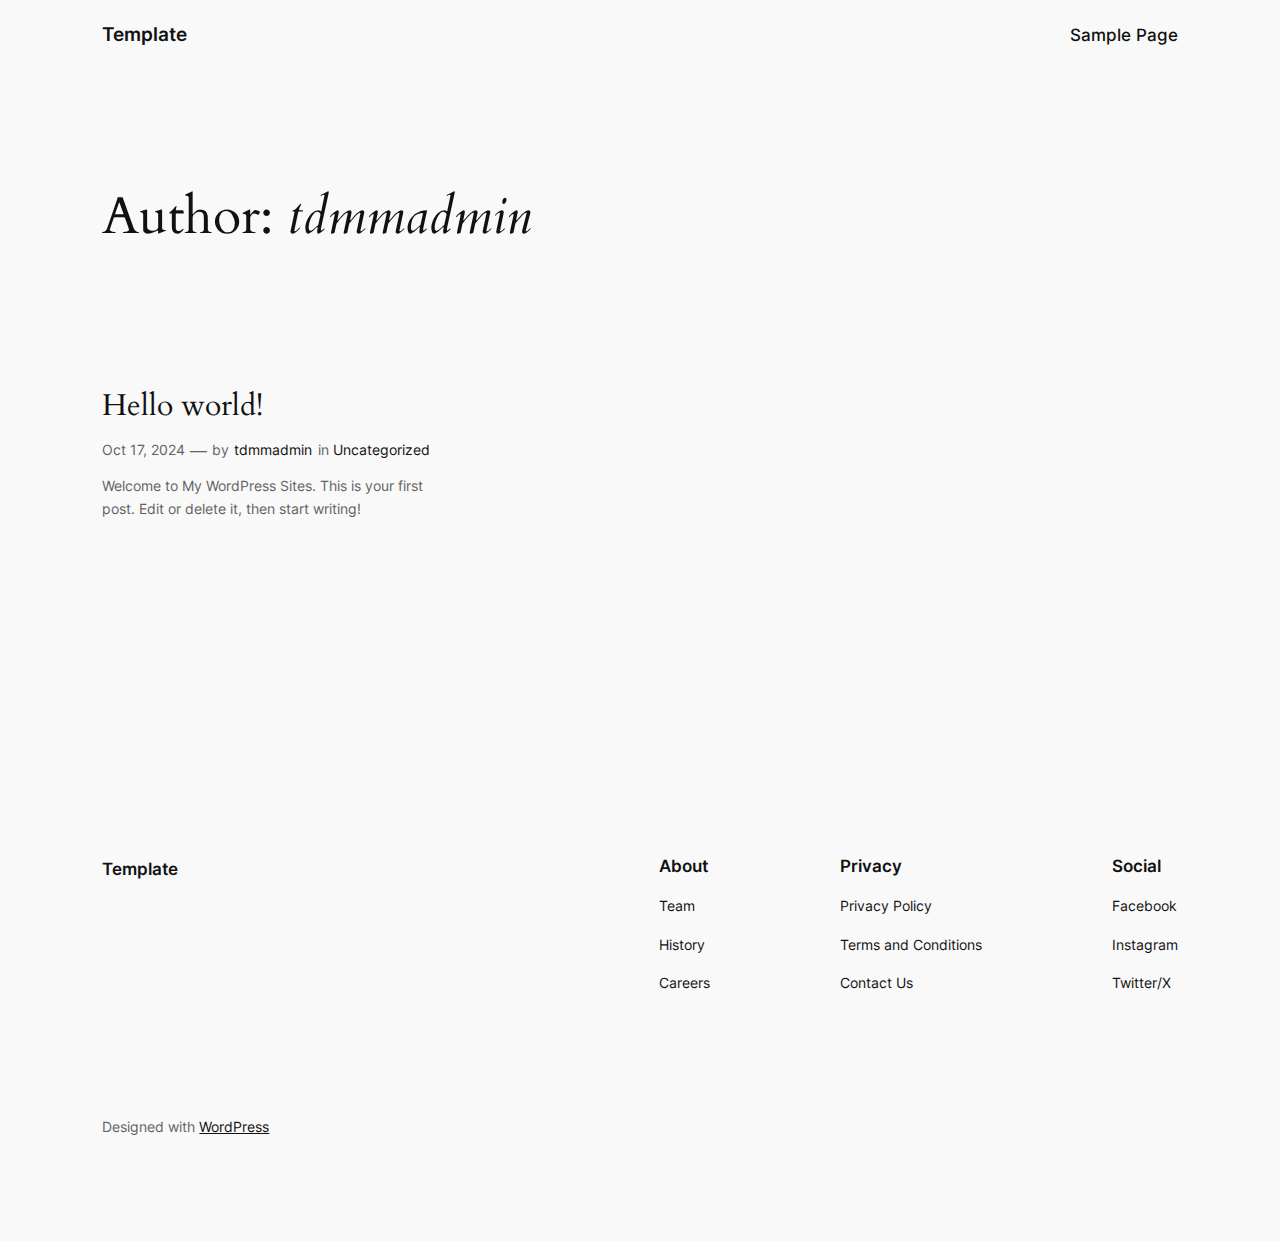
<file: author/tdmmadmin/index.html>
<!DOCTYPE html>
<html lang="en-US">
<head>
	<meta charset="UTF-8">
	<meta name="viewport" content="width=device-width, initial-scale=1">
<meta name="robots" content="max-image-preview:large">
<title>tdmmadmin &#8211; Template</title>
<link rel="alternate" type="application/rss+xml" title="Template &raquo; Feed" href="/feed/">
<link rel="alternate" type="application/rss+xml" title="Template &raquo; Comments Feed" href="/comments/feed/">
<link rel="alternate" type="application/rss+xml" title="Template &raquo; Posts by tdmmadmin Feed" href="/author/tdmmadmin/feed/">
<script>
window._wpemojiSettings = {"baseUrl":"https:\/\/s.w.org\/images\/core\/emoji\/15.0.3\/72x72\/","ext":".png","svgUrl":"https:\/\/s.w.org\/images\/core\/emoji\/15.0.3\/svg\/","svgExt":".svg","source":{"concatemoji":"\/wp-includes\/js\/wp-emoji-release.min.js?ver=6.6.2"}};
/*! This file is auto-generated */
!function(i,n){var o,s,e;function c(e){try{var t={supportTests:e,timestamp:(new Date).valueOf()};sessionStorage.setItem(o,JSON.stringify(t))}catch(e){}}function p(e,t,n){e.clearRect(0,0,e.canvas.width,e.canvas.height),e.fillText(t,0,0);var t=new Uint32Array(e.getImageData(0,0,e.canvas.width,e.canvas.height).data),r=(e.clearRect(0,0,e.canvas.width,e.canvas.height),e.fillText(n,0,0),new Uint32Array(e.getImageData(0,0,e.canvas.width,e.canvas.height).data));return t.every(function(e,t){return e===r[t]})}function u(e,t,n){switch(t){case"flag":return n(e,"🏳️‍⚧️","🏳️​⚧️")?!1:!n(e,"🇺🇳","🇺​🇳")&&!n(e,"🏴󠁧󠁢󠁥󠁮󠁧󠁿","🏴​󠁧​󠁢​󠁥​󠁮​󠁧​󠁿");case"emoji":return!n(e,"🐦‍⬛","🐦​⬛")}return!1}function f(e,t,n){var r="undefined"!=typeof WorkerGlobalScope&&self instanceof WorkerGlobalScope?new OffscreenCanvas(300,150):i.createElement("canvas"),a=r.getContext("2d",{willReadFrequently:!0}),o=(a.textBaseline="top",a.font="600 32px Arial",{});return e.forEach(function(e){o[e]=t(a,e,n)}),o}function t(e){var t=i.createElement("script");t.src=e,t.defer=!0,i.head.appendChild(t)}"undefined"!=typeof Promise&&(o="wpEmojiSettingsSupports",s=["flag","emoji"],n.supports={everything:!0,everythingExceptFlag:!0},e=new Promise(function(e){i.addEventListener("DOMContentLoaded",e,{once:!0})}),new Promise(function(t){var n=function(){try{var e=JSON.parse(sessionStorage.getItem(o));if("object"==typeof e&&"number"==typeof e.timestamp&&(new Date).valueOf()<e.timestamp+604800&&"object"==typeof e.supportTests)return e.supportTests}catch(e){}return null}();if(!n){if("undefined"!=typeof Worker&&"undefined"!=typeof OffscreenCanvas&&"undefined"!=typeof URL&&URL.createObjectURL&&"undefined"!=typeof Blob)try{var e="postMessage("+f.toString()+"("+[JSON.stringify(s),u.toString(),p.toString()].join(",")+"));",r=new Blob([e],{type:"text/javascript"}),a=new Worker(URL.createObjectURL(r),{name:"wpTestEmojiSupports"});return void(a.onmessage=function(e){c(n=e.data),a.terminate(),t(n)})}catch(e){}c(n=f(s,u,p))}t(n)}).then(function(e){for(var t in e)n.supports[t]=e[t],n.supports.everything=n.supports.everything&&n.supports[t],"flag"!==t&&(n.supports.everythingExceptFlag=n.supports.everythingExceptFlag&&n.supports[t]);n.supports.everythingExceptFlag=n.supports.everythingExceptFlag&&!n.supports.flag,n.DOMReady=!1,n.readyCallback=function(){n.DOMReady=!0}}).then(function(){return e}).then(function(){var e;n.supports.everything||(n.readyCallback(),(e=n.source||{}).concatemoji?t(e.concatemoji):e.wpemoji&&e.twemoji&&(t(e.twemoji),t(e.wpemoji)))}))}((window,document),window._wpemojiSettings);
</script>
<style id="wp-block-site-logo-inline-css">.wp-block-site-logo{box-sizing:border-box;line-height:0}.wp-block-site-logo a{display:inline-block;line-height:0}.wp-block-site-logo.is-default-size img{height:auto;width:120px}.wp-block-site-logo img{height:auto;max-width:100%}.wp-block-site-logo a,.wp-block-site-logo img{border-radius:inherit}.wp-block-site-logo.aligncenter{margin-left:auto;margin-right:auto;text-align:center}:root :where(.wp-block-site-logo.is-style-rounded){border-radius:9999px}</style>
<style id="wp-block-site-title-inline-css">:root :where(.wp-block-site-title a){color:inherit}</style>
<style id="wp-block-group-inline-css">.wp-block-group{box-sizing:border-box}:where(.wp-block-group.wp-block-group-is-layout-constrained){position:relative}</style>
<style id="wp-block-page-list-inline-css">.wp-block-navigation .wp-block-page-list{align-items:var(--navigation-layout-align,initial);background-color:inherit;display:flex;flex-direction:var(--navigation-layout-direction,initial);flex-wrap:var(--navigation-layout-wrap,wrap);justify-content:var(--navigation-layout-justify,initial)}.wp-block-navigation .wp-block-navigation-item{background-color:inherit}</style>
<link rel="stylesheet" id="wp-block-navigation-css" href="/wp-includes/blocks/navigation/style.min.css?ver=6.6.2" media="all">
<style id="wp-block-query-title-inline-css">.wp-block-query-title{box-sizing:border-box}</style>
<style id="wp-block-paragraph-inline-css">.is-small-text{font-size:.875em}.is-regular-text{font-size:1em}.is-large-text{font-size:2.25em}.is-larger-text{font-size:3em}.has-drop-cap:not(:focus):first-letter{float:left;font-size:8.4em;font-style:normal;font-weight:100;line-height:.68;margin:.05em .1em 0 0;text-transform:uppercase}body.rtl .has-drop-cap:not(:focus):first-letter{float:none;margin-left:.1em}p.has-drop-cap.has-background{overflow:hidden}:root :where(p.has-background){padding:1.25em 2.375em}:where(p.has-text-color:not(.has-link-color)) a{color:inherit}p.has-text-align-left[style*="writing-mode:vertical-lr"],p.has-text-align-right[style*="writing-mode:vertical-rl"]{rotate:180deg}</style>
<style id="wp-block-post-featured-image-inline-css">.wp-block-post-featured-image{margin-left:0;margin-right:0}.wp-block-post-featured-image a{display:block;height:100%}.wp-block-post-featured-image :where(img){box-sizing:border-box;height:auto;max-width:100%;vertical-align:bottom;width:100%}.wp-block-post-featured-image.alignfull img,.wp-block-post-featured-image.alignwide img{width:100%}.wp-block-post-featured-image .wp-block-post-featured-image__overlay.has-background-dim{background-color:#000;inset:0;position:absolute}.wp-block-post-featured-image{position:relative}.wp-block-post-featured-image .wp-block-post-featured-image__overlay.has-background-gradient{background-color:initial}.wp-block-post-featured-image .wp-block-post-featured-image__overlay.has-background-dim-0{opacity:0}.wp-block-post-featured-image .wp-block-post-featured-image__overlay.has-background-dim-10{opacity:.1}.wp-block-post-featured-image .wp-block-post-featured-image__overlay.has-background-dim-20{opacity:.2}.wp-block-post-featured-image .wp-block-post-featured-image__overlay.has-background-dim-30{opacity:.3}.wp-block-post-featured-image .wp-block-post-featured-image__overlay.has-background-dim-40{opacity:.4}.wp-block-post-featured-image .wp-block-post-featured-image__overlay.has-background-dim-50{opacity:.5}.wp-block-post-featured-image .wp-block-post-featured-image__overlay.has-background-dim-60{opacity:.6}.wp-block-post-featured-image .wp-block-post-featured-image__overlay.has-background-dim-70{opacity:.7}.wp-block-post-featured-image .wp-block-post-featured-image__overlay.has-background-dim-80{opacity:.8}.wp-block-post-featured-image .wp-block-post-featured-image__overlay.has-background-dim-90{opacity:.9}.wp-block-post-featured-image .wp-block-post-featured-image__overlay.has-background-dim-100{opacity:1}.wp-block-post-featured-image:where(.alignleft,.alignright){width:100%}</style>
<style id="wp-block-post-title-inline-css">.wp-block-post-title{box-sizing:border-box;word-break:break-word}.wp-block-post-title a{display:inline-block}</style>
<style id="wp-block-post-date-inline-css">.wp-block-post-date{box-sizing:border-box}</style>
<style id="wp-block-post-terms-inline-css">.wp-block-post-terms{box-sizing:border-box}.wp-block-post-terms .wp-block-post-terms__separator{white-space:pre-wrap}

				.is-style-pill a,
				.is-style-pill span:not([class], [data-rich-text-placeholder]) {
					display: inline-block;
					background-color: var(--wp--preset--color--base-2);
					padding: 0.375rem 0.875rem;
					border-radius: var(--wp--preset--spacing--20);
				}

				.is-style-pill a:hover {
					background-color: var(--wp--preset--color--contrast-3);
				}</style>
<style id="wp-block-post-excerpt-inline-css">:where(.wp-block-post-excerpt){margin-bottom:var(--wp--style--block-gap);margin-top:var(--wp--style--block-gap)}.wp-block-post-excerpt__excerpt{margin-bottom:0;margin-top:0}.wp-block-post-excerpt__more-text{margin-bottom:0;margin-top:var(--wp--style--block-gap)}.wp-block-post-excerpt__more-link{display:inline-block}</style>
<style id="wp-block-spacer-inline-css">.wp-block-spacer{clear:both}</style>
<style id="wp-block-post-template-inline-css">.wp-block-post-template{list-style:none;margin-bottom:0;margin-top:0;max-width:100%;padding:0}.wp-block-post-template.is-flex-container{display:flex;flex-direction:row;flex-wrap:wrap;gap:1.25em}.wp-block-post-template.is-flex-container>li{margin:0;width:100%}@media (min-width:600px){.wp-block-post-template.is-flex-container.is-flex-container.columns-2>li{width:calc(50% - .625em)}.wp-block-post-template.is-flex-container.is-flex-container.columns-3>li{width:calc(33.33333% - .83333em)}.wp-block-post-template.is-flex-container.is-flex-container.columns-4>li{width:calc(25% - .9375em)}.wp-block-post-template.is-flex-container.is-flex-container.columns-5>li{width:calc(20% - 1em)}.wp-block-post-template.is-flex-container.is-flex-container.columns-6>li{width:calc(16.66667% - 1.04167em)}}@media (max-width:600px){.wp-block-post-template-is-layout-grid.wp-block-post-template-is-layout-grid.wp-block-post-template-is-layout-grid.wp-block-post-template-is-layout-grid{grid-template-columns:1fr}}.wp-block-post-template-is-layout-constrained>li>.alignright,.wp-block-post-template-is-layout-flow>li>.alignright{float:right;margin-inline-end:0;margin-inline-start:2em}.wp-block-post-template-is-layout-constrained>li>.alignleft,.wp-block-post-template-is-layout-flow>li>.alignleft{float:left;margin-inline-end:2em;margin-inline-start:0}.wp-block-post-template-is-layout-constrained>li>.aligncenter,.wp-block-post-template-is-layout-flow>li>.aligncenter{margin-inline-end:auto;margin-inline-start:auto}</style>
<style id="wp-block-query-pagination-inline-css">.wp-block-query-pagination>.wp-block-query-pagination-next,.wp-block-query-pagination>.wp-block-query-pagination-numbers,.wp-block-query-pagination>.wp-block-query-pagination-previous{margin-bottom:.5em;margin-right:.5em}.wp-block-query-pagination>.wp-block-query-pagination-next:last-child,.wp-block-query-pagination>.wp-block-query-pagination-numbers:last-child,.wp-block-query-pagination>.wp-block-query-pagination-previous:last-child{margin-right:0}.wp-block-query-pagination.is-content-justification-space-between>.wp-block-query-pagination-next:last-of-type{margin-inline-start:auto}.wp-block-query-pagination.is-content-justification-space-between>.wp-block-query-pagination-previous:first-child{margin-inline-end:auto}.wp-block-query-pagination .wp-block-query-pagination-previous-arrow{display:inline-block;margin-right:1ch}.wp-block-query-pagination .wp-block-query-pagination-previous-arrow:not(.is-arrow-chevron){transform:scaleX(1)}.wp-block-query-pagination .wp-block-query-pagination-next-arrow{display:inline-block;margin-left:1ch}.wp-block-query-pagination .wp-block-query-pagination-next-arrow:not(.is-arrow-chevron){transform:scaleX(1)}.wp-block-query-pagination.aligncenter{justify-content:center}</style>
<style id="wp-block-heading-inline-css">h1.has-background,h2.has-background,h3.has-background,h4.has-background,h5.has-background,h6.has-background{padding:1.25em 2.375em}h1.has-text-align-left[style*=writing-mode]:where([style*=vertical-lr]),h1.has-text-align-right[style*=writing-mode]:where([style*=vertical-rl]),h2.has-text-align-left[style*=writing-mode]:where([style*=vertical-lr]),h2.has-text-align-right[style*=writing-mode]:where([style*=vertical-rl]),h3.has-text-align-left[style*=writing-mode]:where([style*=vertical-lr]),h3.has-text-align-right[style*=writing-mode]:where([style*=vertical-rl]),h4.has-text-align-left[style*=writing-mode]:where([style*=vertical-lr]),h4.has-text-align-right[style*=writing-mode]:where([style*=vertical-rl]),h5.has-text-align-left[style*=writing-mode]:where([style*=vertical-lr]),h5.has-text-align-right[style*=writing-mode]:where([style*=vertical-rl]),h6.has-text-align-left[style*=writing-mode]:where([style*=vertical-lr]),h6.has-text-align-right[style*=writing-mode]:where([style*=vertical-rl]){rotate:180deg}

				.is-style-asterisk:before {
					content: '';
					width: 1.5rem;
					height: 3rem;
					background: var(--wp--preset--color--contrast-2, currentColor);
					clip-path: path('M11.93.684v8.039l5.633-5.633 1.216 1.23-5.66 5.66h8.04v1.737H13.2l5.701 5.701-1.23 1.23-5.742-5.742V21h-1.737v-8.094l-5.77 5.77-1.23-1.217 5.743-5.742H.842V9.98h8.162l-5.701-5.7 1.23-1.231 5.66 5.66V.684h1.737Z');
					display: block;
				}

				/* Hide the asterisk if the heading has no content, to avoid using empty headings to display the asterisk only, which is an A11Y issue */
				.is-style-asterisk:empty:before {
					content: none;
				}

				.is-style-asterisk:-moz-only-whitespace:before {
					content: none;
				}

				.is-style-asterisk.has-text-align-center:before {
					margin: 0 auto;
				}

				.is-style-asterisk.has-text-align-right:before {
					margin-left: auto;
				}

				.rtl .is-style-asterisk.has-text-align-left:before {
					margin-right: auto;
				}</style>
<style id="wp-block-navigation-link-inline-css">.wp-block-navigation .wp-block-navigation-item__label{overflow-wrap:break-word}.wp-block-navigation .wp-block-navigation-item__description{display:none}.link-ui-tools{border-top:1px solid #f0f0f0;padding:8px}.link-ui-block-inserter{padding-top:8px}.link-ui-block-inserter__back{margin-left:8px;text-transform:uppercase}

				.is-style-arrow-link .wp-block-navigation-item__label:after {
					content: "\2197";
					padding-inline-start: 0.25rem;
					vertical-align: middle;
					text-decoration: none;
					display: inline-block;
				}</style>
<style id="wp-block-columns-inline-css">.wp-block-columns{align-items:normal!important;box-sizing:border-box;display:flex;flex-wrap:wrap!important}@media (min-width:782px){.wp-block-columns{flex-wrap:nowrap!important}}.wp-block-columns.are-vertically-aligned-top{align-items:flex-start}.wp-block-columns.are-vertically-aligned-center{align-items:center}.wp-block-columns.are-vertically-aligned-bottom{align-items:flex-end}@media (max-width:781px){.wp-block-columns:not(.is-not-stacked-on-mobile)>.wp-block-column{flex-basis:100%!important}}@media (min-width:782px){.wp-block-columns:not(.is-not-stacked-on-mobile)>.wp-block-column{flex-basis:0;flex-grow:1}.wp-block-columns:not(.is-not-stacked-on-mobile)>.wp-block-column[style*=flex-basis]{flex-grow:0}}.wp-block-columns.is-not-stacked-on-mobile{flex-wrap:nowrap!important}.wp-block-columns.is-not-stacked-on-mobile>.wp-block-column{flex-basis:0;flex-grow:1}.wp-block-columns.is-not-stacked-on-mobile>.wp-block-column[style*=flex-basis]{flex-grow:0}:where(.wp-block-columns){margin-bottom:1.75em}:where(.wp-block-columns.has-background){padding:1.25em 2.375em}.wp-block-column{flex-grow:1;min-width:0;overflow-wrap:break-word;word-break:break-word}.wp-block-column.is-vertically-aligned-top{align-self:flex-start}.wp-block-column.is-vertically-aligned-center{align-self:center}.wp-block-column.is-vertically-aligned-bottom{align-self:flex-end}.wp-block-column.is-vertically-aligned-stretch{align-self:stretch}.wp-block-column.is-vertically-aligned-bottom,.wp-block-column.is-vertically-aligned-center,.wp-block-column.is-vertically-aligned-top{width:100%}</style>
<style id="wp-emoji-styles-inline-css">img.wp-smiley, img.emoji {
		display: inline !important;
		border: none !important;
		box-shadow: none !important;
		height: 1em !important;
		width: 1em !important;
		margin: 0 0.07em !important;
		vertical-align: -0.1em !important;
		background: none !important;
		padding: 0 !important;
	}</style>
<style id="wp-block-library-inline-css">:root{--wp-admin-theme-color:#007cba;--wp-admin-theme-color--rgb:0,124,186;--wp-admin-theme-color-darker-10:#006ba1;--wp-admin-theme-color-darker-10--rgb:0,107,161;--wp-admin-theme-color-darker-20:#005a87;--wp-admin-theme-color-darker-20--rgb:0,90,135;--wp-admin-border-width-focus:2px;--wp-block-synced-color:#7a00df;--wp-block-synced-color--rgb:122,0,223;--wp-bound-block-color:var(--wp-block-synced-color)}@media (min-resolution:192dpi){:root{--wp-admin-border-width-focus:1.5px}}.wp-element-button{cursor:pointer}:root{--wp--preset--font-size--normal:16px;--wp--preset--font-size--huge:42px}:root .has-very-light-gray-background-color{background-color:#eee}:root .has-very-dark-gray-background-color{background-color:#313131}:root .has-very-light-gray-color{color:#eee}:root .has-very-dark-gray-color{color:#313131}:root .has-vivid-green-cyan-to-vivid-cyan-blue-gradient-background{background:linear-gradient(135deg,#00d084,#0693e3)}:root .has-purple-crush-gradient-background{background:linear-gradient(135deg,#34e2e4,#4721fb 50%,#ab1dfe)}:root .has-hazy-dawn-gradient-background{background:linear-gradient(135deg,#faaca8,#dad0ec)}:root .has-subdued-olive-gradient-background{background:linear-gradient(135deg,#fafae1,#67a671)}:root .has-atomic-cream-gradient-background{background:linear-gradient(135deg,#fdd79a,#004a59)}:root .has-nightshade-gradient-background{background:linear-gradient(135deg,#330968,#31cdcf)}:root .has-midnight-gradient-background{background:linear-gradient(135deg,#020381,#2874fc)}.has-regular-font-size{font-size:1em}.has-larger-font-size{font-size:2.625em}.has-normal-font-size{font-size:var(--wp--preset--font-size--normal)}.has-huge-font-size{font-size:var(--wp--preset--font-size--huge)}.has-text-align-center{text-align:center}.has-text-align-left{text-align:left}.has-text-align-right{text-align:right}#end-resizable-editor-section{display:none}.aligncenter{clear:both}.items-justified-left{justify-content:flex-start}.items-justified-center{justify-content:center}.items-justified-right{justify-content:flex-end}.items-justified-space-between{justify-content:space-between}.screen-reader-text{border:0;clip:rect(1px,1px,1px,1px);clip-path:inset(50%);height:1px;margin:-1px;overflow:hidden;padding:0;position:absolute;width:1px;word-wrap:normal!important}.screen-reader-text:focus{background-color:#ddd;clip:auto!important;clip-path:none;color:#444;display:block;font-size:1em;height:auto;left:5px;line-height:normal;padding:15px 23px 14px;text-decoration:none;top:5px;width:auto;z-index:100000}html :where(.has-border-color){border-style:solid}html :where([style*=border-top-color]){border-top-style:solid}html :where([style*=border-right-color]){border-right-style:solid}html :where([style*=border-bottom-color]){border-bottom-style:solid}html :where([style*=border-left-color]){border-left-style:solid}html :where([style*=border-width]){border-style:solid}html :where([style*=border-top-width]){border-top-style:solid}html :where([style*=border-right-width]){border-right-style:solid}html :where([style*=border-bottom-width]){border-bottom-style:solid}html :where([style*=border-left-width]){border-left-style:solid}html :where(img[class*=wp-image-]){height:auto;max-width:100%}:where(figure){margin:0 0 1em}html :where(.is-position-sticky){--wp-admin--admin-bar--position-offset:var(--wp-admin--admin-bar--height,0px)}@media screen and (max-width:600px){html :where(.is-position-sticky){--wp-admin--admin-bar--position-offset:0px}}</style>
<style id="global-styles-inline-css">:root{--wp--preset--aspect-ratio--square: 1;--wp--preset--aspect-ratio--4-3: 4/3;--wp--preset--aspect-ratio--3-4: 3/4;--wp--preset--aspect-ratio--3-2: 3/2;--wp--preset--aspect-ratio--2-3: 2/3;--wp--preset--aspect-ratio--16-9: 16/9;--wp--preset--aspect-ratio--9-16: 9/16;--wp--preset--color--black: #000000;--wp--preset--color--cyan-bluish-gray: #abb8c3;--wp--preset--color--white: #ffffff;--wp--preset--color--pale-pink: #f78da7;--wp--preset--color--vivid-red: #cf2e2e;--wp--preset--color--luminous-vivid-orange: #ff6900;--wp--preset--color--luminous-vivid-amber: #fcb900;--wp--preset--color--light-green-cyan: #7bdcb5;--wp--preset--color--vivid-green-cyan: #00d084;--wp--preset--color--pale-cyan-blue: #8ed1fc;--wp--preset--color--vivid-cyan-blue: #0693e3;--wp--preset--color--vivid-purple: #9b51e0;--wp--preset--color--base: #f9f9f9;--wp--preset--color--base-2: #ffffff;--wp--preset--color--contrast: #111111;--wp--preset--color--contrast-2: #636363;--wp--preset--color--contrast-3: #A4A4A4;--wp--preset--color--accent: #cfcabe;--wp--preset--color--accent-2: #c2a990;--wp--preset--color--accent-3: #d8613c;--wp--preset--color--accent-4: #b1c5a4;--wp--preset--color--accent-5: #b5bdbc;--wp--preset--gradient--vivid-cyan-blue-to-vivid-purple: linear-gradient(135deg,rgba(6,147,227,1) 0%,rgb(155,81,224) 100%);--wp--preset--gradient--light-green-cyan-to-vivid-green-cyan: linear-gradient(135deg,rgb(122,220,180) 0%,rgb(0,208,130) 100%);--wp--preset--gradient--luminous-vivid-amber-to-luminous-vivid-orange: linear-gradient(135deg,rgba(252,185,0,1) 0%,rgba(255,105,0,1) 100%);--wp--preset--gradient--luminous-vivid-orange-to-vivid-red: linear-gradient(135deg,rgba(255,105,0,1) 0%,rgb(207,46,46) 100%);--wp--preset--gradient--very-light-gray-to-cyan-bluish-gray: linear-gradient(135deg,rgb(238,238,238) 0%,rgb(169,184,195) 100%);--wp--preset--gradient--cool-to-warm-spectrum: linear-gradient(135deg,rgb(74,234,220) 0%,rgb(151,120,209) 20%,rgb(207,42,186) 40%,rgb(238,44,130) 60%,rgb(251,105,98) 80%,rgb(254,248,76) 100%);--wp--preset--gradient--blush-light-purple: linear-gradient(135deg,rgb(255,206,236) 0%,rgb(152,150,240) 100%);--wp--preset--gradient--blush-bordeaux: linear-gradient(135deg,rgb(254,205,165) 0%,rgb(254,45,45) 50%,rgb(107,0,62) 100%);--wp--preset--gradient--luminous-dusk: linear-gradient(135deg,rgb(255,203,112) 0%,rgb(199,81,192) 50%,rgb(65,88,208) 100%);--wp--preset--gradient--pale-ocean: linear-gradient(135deg,rgb(255,245,203) 0%,rgb(182,227,212) 50%,rgb(51,167,181) 100%);--wp--preset--gradient--electric-grass: linear-gradient(135deg,rgb(202,248,128) 0%,rgb(113,206,126) 100%);--wp--preset--gradient--midnight: linear-gradient(135deg,rgb(2,3,129) 0%,rgb(40,116,252) 100%);--wp--preset--gradient--gradient-1: linear-gradient(to bottom, #cfcabe 0%, #F9F9F9 100%);--wp--preset--gradient--gradient-2: linear-gradient(to bottom, #C2A990 0%, #F9F9F9 100%);--wp--preset--gradient--gradient-3: linear-gradient(to bottom, #D8613C 0%, #F9F9F9 100%);--wp--preset--gradient--gradient-4: linear-gradient(to bottom, #B1C5A4 0%, #F9F9F9 100%);--wp--preset--gradient--gradient-5: linear-gradient(to bottom, #B5BDBC 0%, #F9F9F9 100%);--wp--preset--gradient--gradient-6: linear-gradient(to bottom, #A4A4A4 0%, #F9F9F9 100%);--wp--preset--gradient--gradient-7: linear-gradient(to bottom, #cfcabe 50%, #F9F9F9 50%);--wp--preset--gradient--gradient-8: linear-gradient(to bottom, #C2A990 50%, #F9F9F9 50%);--wp--preset--gradient--gradient-9: linear-gradient(to bottom, #D8613C 50%, #F9F9F9 50%);--wp--preset--gradient--gradient-10: linear-gradient(to bottom, #B1C5A4 50%, #F9F9F9 50%);--wp--preset--gradient--gradient-11: linear-gradient(to bottom, #B5BDBC 50%, #F9F9F9 50%);--wp--preset--gradient--gradient-12: linear-gradient(to bottom, #A4A4A4 50%, #F9F9F9 50%);--wp--preset--font-size--small: 0.9rem;--wp--preset--font-size--medium: 1.05rem;--wp--preset--font-size--large: clamp(1.39rem, 1.39rem + ((1vw - 0.2rem) * 0.767), 1.85rem);--wp--preset--font-size--x-large: clamp(1.85rem, 1.85rem + ((1vw - 0.2rem) * 1.083), 2.5rem);--wp--preset--font-size--xx-large: clamp(2.5rem, 2.5rem + ((1vw - 0.2rem) * 1.283), 3.27rem);--wp--preset--font-family--body: "Inter", sans-serif;--wp--preset--font-family--heading: Cardo;--wp--preset--font-family--system-sans-serif: -apple-system, BlinkMacSystemFont, avenir next, avenir, segoe ui, helvetica neue, helvetica, Cantarell, Ubuntu, roboto, noto, arial, sans-serif;--wp--preset--font-family--system-serif: Iowan Old Style, Apple Garamond, Baskerville, Times New Roman, Droid Serif, Times, Source Serif Pro, serif, Apple Color Emoji, Segoe UI Emoji, Segoe UI Symbol;--wp--preset--spacing--20: min(1.5rem, 2vw);--wp--preset--spacing--30: min(2.5rem, 3vw);--wp--preset--spacing--40: min(4rem, 5vw);--wp--preset--spacing--50: min(6.5rem, 8vw);--wp--preset--spacing--60: min(10.5rem, 13vw);--wp--preset--spacing--70: 3.38rem;--wp--preset--spacing--80: 5.06rem;--wp--preset--spacing--10: 1rem;--wp--preset--shadow--natural: 6px 6px 9px rgba(0, 0, 0, 0.2);--wp--preset--shadow--deep: 12px 12px 50px rgba(0, 0, 0, 0.4);--wp--preset--shadow--sharp: 6px 6px 0px rgba(0, 0, 0, 0.2);--wp--preset--shadow--outlined: 6px 6px 0px -3px rgba(255, 255, 255, 1), 6px 6px rgba(0, 0, 0, 1);--wp--preset--shadow--crisp: 6px 6px 0px rgba(0, 0, 0, 1);}:root { --wp--style--global--content-size: 620px;--wp--style--global--wide-size: 1280px; }:where(body) { margin: 0; }.wp-site-blocks { padding-top: var(--wp--style--root--padding-top); padding-bottom: var(--wp--style--root--padding-bottom); }.has-global-padding { padding-right: var(--wp--style--root--padding-right); padding-left: var(--wp--style--root--padding-left); }.has-global-padding > .alignfull { margin-right: calc(var(--wp--style--root--padding-right) * -1); margin-left: calc(var(--wp--style--root--padding-left) * -1); }.has-global-padding :where(:not(.alignfull.is-layout-flow) > .has-global-padding:not(.wp-block-block, .alignfull)) { padding-right: 0; padding-left: 0; }.has-global-padding :where(:not(.alignfull.is-layout-flow) > .has-global-padding:not(.wp-block-block, .alignfull)) > .alignfull { margin-left: 0; margin-right: 0; }.wp-site-blocks > .alignleft { float: left; margin-right: 2em; }.wp-site-blocks > .alignright { float: right; margin-left: 2em; }.wp-site-blocks > .aligncenter { justify-content: center; margin-left: auto; margin-right: auto; }:where(.wp-site-blocks) > * { margin-block-start: 1.2rem; margin-block-end: 0; }:where(.wp-site-blocks) > :first-child { margin-block-start: 0; }:where(.wp-site-blocks) > :last-child { margin-block-end: 0; }:root { --wp--style--block-gap: 1.2rem; }:root :where(.is-layout-flow) > :first-child{margin-block-start: 0;}:root :where(.is-layout-flow) > :last-child{margin-block-end: 0;}:root :where(.is-layout-flow) > *{margin-block-start: 1.2rem;margin-block-end: 0;}:root :where(.is-layout-constrained) > :first-child{margin-block-start: 0;}:root :where(.is-layout-constrained) > :last-child{margin-block-end: 0;}:root :where(.is-layout-constrained) > *{margin-block-start: 1.2rem;margin-block-end: 0;}:root :where(.is-layout-flex){gap: 1.2rem;}:root :where(.is-layout-grid){gap: 1.2rem;}.is-layout-flow > .alignleft{float: left;margin-inline-start: 0;margin-inline-end: 2em;}.is-layout-flow > .alignright{float: right;margin-inline-start: 2em;margin-inline-end: 0;}.is-layout-flow > .aligncenter{margin-left: auto !important;margin-right: auto !important;}.is-layout-constrained > .alignleft{float: left;margin-inline-start: 0;margin-inline-end: 2em;}.is-layout-constrained > .alignright{float: right;margin-inline-start: 2em;margin-inline-end: 0;}.is-layout-constrained > .aligncenter{margin-left: auto !important;margin-right: auto !important;}.is-layout-constrained > :where(:not(.alignleft):not(.alignright):not(.alignfull)){max-width: var(--wp--style--global--content-size);margin-left: auto !important;margin-right: auto !important;}.is-layout-constrained > .alignwide{max-width: var(--wp--style--global--wide-size);}body .is-layout-flex{display: flex;}.is-layout-flex{flex-wrap: wrap;align-items: center;}.is-layout-flex > :is(*, div){margin: 0;}body .is-layout-grid{display: grid;}.is-layout-grid > :is(*, div){margin: 0;}body{background-color: var(--wp--preset--color--base);color: var(--wp--preset--color--contrast);font-family: var(--wp--preset--font-family--body);font-size: var(--wp--preset--font-size--medium);font-style: normal;font-weight: 400;line-height: 1.55;--wp--style--root--padding-top: 0px;--wp--style--root--padding-right: var(--wp--preset--spacing--50);--wp--style--root--padding-bottom: 0px;--wp--style--root--padding-left: var(--wp--preset--spacing--50);}a:where(:not(.wp-element-button)){color: var(--wp--preset--color--contrast);text-decoration: underline;}:root :where(a:where(:not(.wp-element-button)):hover){text-decoration: none;}h1, h2, h3, h4, h5, h6{color: var(--wp--preset--color--contrast);font-family: var(--wp--preset--font-family--heading);font-weight: 400;line-height: 1.2;}h1{font-size: var(--wp--preset--font-size--xx-large);line-height: 1.15;}h2{font-size: var(--wp--preset--font-size--x-large);}h3{font-size: var(--wp--preset--font-size--large);}h4{font-size: clamp(1.1rem, 1.1rem + ((1vw - 0.2rem) * 0.767), 1.5rem);}h5{font-size: var(--wp--preset--font-size--medium);}h6{font-size: var(--wp--preset--font-size--small);}:root :where(.wp-element-button, .wp-block-button__link){background-color: var(--wp--preset--color--contrast);border-radius: .33rem;border-color: var(--wp--preset--color--contrast);border-width: 0;color: var(--wp--preset--color--base);font-family: inherit;font-size: var(--wp--preset--font-size--small);font-style: normal;font-weight: 500;line-height: inherit;padding-top: 0.6rem;padding-right: 1rem;padding-bottom: 0.6rem;padding-left: 1rem;text-decoration: none;}:root :where(.wp-element-button:hover, .wp-block-button__link:hover){background-color: var(--wp--preset--color--contrast-2);border-color: var(--wp--preset--color--contrast-2);color: var(--wp--preset--color--base);}:root :where(.wp-element-button:focus, .wp-block-button__link:focus){background-color: var(--wp--preset--color--contrast-2);border-color: var(--wp--preset--color--contrast-2);color: var(--wp--preset--color--base);outline-color: var(--wp--preset--color--contrast);outline-offset: 2px;}:root :where(.wp-element-button:active, .wp-block-button__link:active){background-color: var(--wp--preset--color--contrast);color: var(--wp--preset--color--base);}:root :where(.wp-element-caption, .wp-block-audio figcaption, .wp-block-embed figcaption, .wp-block-gallery figcaption, .wp-block-image figcaption, .wp-block-table figcaption, .wp-block-video figcaption){color: var(--wp--preset--color--contrast-2);font-family: var(--wp--preset--font-family--body);font-size: 0.8rem;}.has-black-color{color: var(--wp--preset--color--black) !important;}.has-cyan-bluish-gray-color{color: var(--wp--preset--color--cyan-bluish-gray) !important;}.has-white-color{color: var(--wp--preset--color--white) !important;}.has-pale-pink-color{color: var(--wp--preset--color--pale-pink) !important;}.has-vivid-red-color{color: var(--wp--preset--color--vivid-red) !important;}.has-luminous-vivid-orange-color{color: var(--wp--preset--color--luminous-vivid-orange) !important;}.has-luminous-vivid-amber-color{color: var(--wp--preset--color--luminous-vivid-amber) !important;}.has-light-green-cyan-color{color: var(--wp--preset--color--light-green-cyan) !important;}.has-vivid-green-cyan-color{color: var(--wp--preset--color--vivid-green-cyan) !important;}.has-pale-cyan-blue-color{color: var(--wp--preset--color--pale-cyan-blue) !important;}.has-vivid-cyan-blue-color{color: var(--wp--preset--color--vivid-cyan-blue) !important;}.has-vivid-purple-color{color: var(--wp--preset--color--vivid-purple) !important;}.has-base-color{color: var(--wp--preset--color--base) !important;}.has-base-2-color{color: var(--wp--preset--color--base-2) !important;}.has-contrast-color{color: var(--wp--preset--color--contrast) !important;}.has-contrast-2-color{color: var(--wp--preset--color--contrast-2) !important;}.has-contrast-3-color{color: var(--wp--preset--color--contrast-3) !important;}.has-accent-color{color: var(--wp--preset--color--accent) !important;}.has-accent-2-color{color: var(--wp--preset--color--accent-2) !important;}.has-accent-3-color{color: var(--wp--preset--color--accent-3) !important;}.has-accent-4-color{color: var(--wp--preset--color--accent-4) !important;}.has-accent-5-color{color: var(--wp--preset--color--accent-5) !important;}.has-black-background-color{background-color: var(--wp--preset--color--black) !important;}.has-cyan-bluish-gray-background-color{background-color: var(--wp--preset--color--cyan-bluish-gray) !important;}.has-white-background-color{background-color: var(--wp--preset--color--white) !important;}.has-pale-pink-background-color{background-color: var(--wp--preset--color--pale-pink) !important;}.has-vivid-red-background-color{background-color: var(--wp--preset--color--vivid-red) !important;}.has-luminous-vivid-orange-background-color{background-color: var(--wp--preset--color--luminous-vivid-orange) !important;}.has-luminous-vivid-amber-background-color{background-color: var(--wp--preset--color--luminous-vivid-amber) !important;}.has-light-green-cyan-background-color{background-color: var(--wp--preset--color--light-green-cyan) !important;}.has-vivid-green-cyan-background-color{background-color: var(--wp--preset--color--vivid-green-cyan) !important;}.has-pale-cyan-blue-background-color{background-color: var(--wp--preset--color--pale-cyan-blue) !important;}.has-vivid-cyan-blue-background-color{background-color: var(--wp--preset--color--vivid-cyan-blue) !important;}.has-vivid-purple-background-color{background-color: var(--wp--preset--color--vivid-purple) !important;}.has-base-background-color{background-color: var(--wp--preset--color--base) !important;}.has-base-2-background-color{background-color: var(--wp--preset--color--base-2) !important;}.has-contrast-background-color{background-color: var(--wp--preset--color--contrast) !important;}.has-contrast-2-background-color{background-color: var(--wp--preset--color--contrast-2) !important;}.has-contrast-3-background-color{background-color: var(--wp--preset--color--contrast-3) !important;}.has-accent-background-color{background-color: var(--wp--preset--color--accent) !important;}.has-accent-2-background-color{background-color: var(--wp--preset--color--accent-2) !important;}.has-accent-3-background-color{background-color: var(--wp--preset--color--accent-3) !important;}.has-accent-4-background-color{background-color: var(--wp--preset--color--accent-4) !important;}.has-accent-5-background-color{background-color: var(--wp--preset--color--accent-5) !important;}.has-black-border-color{border-color: var(--wp--preset--color--black) !important;}.has-cyan-bluish-gray-border-color{border-color: var(--wp--preset--color--cyan-bluish-gray) !important;}.has-white-border-color{border-color: var(--wp--preset--color--white) !important;}.has-pale-pink-border-color{border-color: var(--wp--preset--color--pale-pink) !important;}.has-vivid-red-border-color{border-color: var(--wp--preset--color--vivid-red) !important;}.has-luminous-vivid-orange-border-color{border-color: var(--wp--preset--color--luminous-vivid-orange) !important;}.has-luminous-vivid-amber-border-color{border-color: var(--wp--preset--color--luminous-vivid-amber) !important;}.has-light-green-cyan-border-color{border-color: var(--wp--preset--color--light-green-cyan) !important;}.has-vivid-green-cyan-border-color{border-color: var(--wp--preset--color--vivid-green-cyan) !important;}.has-pale-cyan-blue-border-color{border-color: var(--wp--preset--color--pale-cyan-blue) !important;}.has-vivid-cyan-blue-border-color{border-color: var(--wp--preset--color--vivid-cyan-blue) !important;}.has-vivid-purple-border-color{border-color: var(--wp--preset--color--vivid-purple) !important;}.has-base-border-color{border-color: var(--wp--preset--color--base) !important;}.has-base-2-border-color{border-color: var(--wp--preset--color--base-2) !important;}.has-contrast-border-color{border-color: var(--wp--preset--color--contrast) !important;}.has-contrast-2-border-color{border-color: var(--wp--preset--color--contrast-2) !important;}.has-contrast-3-border-color{border-color: var(--wp--preset--color--contrast-3) !important;}.has-accent-border-color{border-color: var(--wp--preset--color--accent) !important;}.has-accent-2-border-color{border-color: var(--wp--preset--color--accent-2) !important;}.has-accent-3-border-color{border-color: var(--wp--preset--color--accent-3) !important;}.has-accent-4-border-color{border-color: var(--wp--preset--color--accent-4) !important;}.has-accent-5-border-color{border-color: var(--wp--preset--color--accent-5) !important;}.has-vivid-cyan-blue-to-vivid-purple-gradient-background{background: var(--wp--preset--gradient--vivid-cyan-blue-to-vivid-purple) !important;}.has-light-green-cyan-to-vivid-green-cyan-gradient-background{background: var(--wp--preset--gradient--light-green-cyan-to-vivid-green-cyan) !important;}.has-luminous-vivid-amber-to-luminous-vivid-orange-gradient-background{background: var(--wp--preset--gradient--luminous-vivid-amber-to-luminous-vivid-orange) !important;}.has-luminous-vivid-orange-to-vivid-red-gradient-background{background: var(--wp--preset--gradient--luminous-vivid-orange-to-vivid-red) !important;}.has-very-light-gray-to-cyan-bluish-gray-gradient-background{background: var(--wp--preset--gradient--very-light-gray-to-cyan-bluish-gray) !important;}.has-cool-to-warm-spectrum-gradient-background{background: var(--wp--preset--gradient--cool-to-warm-spectrum) !important;}.has-blush-light-purple-gradient-background{background: var(--wp--preset--gradient--blush-light-purple) !important;}.has-blush-bordeaux-gradient-background{background: var(--wp--preset--gradient--blush-bordeaux) !important;}.has-luminous-dusk-gradient-background{background: var(--wp--preset--gradient--luminous-dusk) !important;}.has-pale-ocean-gradient-background{background: var(--wp--preset--gradient--pale-ocean) !important;}.has-electric-grass-gradient-background{background: var(--wp--preset--gradient--electric-grass) !important;}.has-midnight-gradient-background{background: var(--wp--preset--gradient--midnight) !important;}.has-gradient-1-gradient-background{background: var(--wp--preset--gradient--gradient-1) !important;}.has-gradient-2-gradient-background{background: var(--wp--preset--gradient--gradient-2) !important;}.has-gradient-3-gradient-background{background: var(--wp--preset--gradient--gradient-3) !important;}.has-gradient-4-gradient-background{background: var(--wp--preset--gradient--gradient-4) !important;}.has-gradient-5-gradient-background{background: var(--wp--preset--gradient--gradient-5) !important;}.has-gradient-6-gradient-background{background: var(--wp--preset--gradient--gradient-6) !important;}.has-gradient-7-gradient-background{background: var(--wp--preset--gradient--gradient-7) !important;}.has-gradient-8-gradient-background{background: var(--wp--preset--gradient--gradient-8) !important;}.has-gradient-9-gradient-background{background: var(--wp--preset--gradient--gradient-9) !important;}.has-gradient-10-gradient-background{background: var(--wp--preset--gradient--gradient-10) !important;}.has-gradient-11-gradient-background{background: var(--wp--preset--gradient--gradient-11) !important;}.has-gradient-12-gradient-background{background: var(--wp--preset--gradient--gradient-12) !important;}.has-small-font-size{font-size: var(--wp--preset--font-size--small) !important;}.has-medium-font-size{font-size: var(--wp--preset--font-size--medium) !important;}.has-large-font-size{font-size: var(--wp--preset--font-size--large) !important;}.has-x-large-font-size{font-size: var(--wp--preset--font-size--x-large) !important;}.has-xx-large-font-size{font-size: var(--wp--preset--font-size--xx-large) !important;}.has-body-font-family{font-family: var(--wp--preset--font-family--body) !important;}.has-heading-font-family{font-family: var(--wp--preset--font-family--heading) !important;}.has-system-sans-serif-font-family{font-family: var(--wp--preset--font-family--system-sans-serif) !important;}.has-system-serif-font-family{font-family: var(--wp--preset--font-family--system-serif) !important;}
:root :where(.wp-block-navigation){font-weight: 500;}
:root :where(.wp-block-navigation a:where(:not(.wp-element-button))){text-decoration: none;}
:root :where(.wp-block-navigation a:where(:not(.wp-element-button)):hover){text-decoration: underline;}
:root :where(.wp-block-post-author-name){font-size: var(--wp--preset--font-size--small);}
:root :where(.wp-block-post-author-name a:where(:not(.wp-element-button))){text-decoration: none;}
:root :where(.wp-block-post-author-name a:where(:not(.wp-element-button)):hover){text-decoration: underline;}
:root :where(.wp-block-post-date){color: var(--wp--preset--color--contrast-2);font-size: var(--wp--preset--font-size--small);}
:root :where(.wp-block-post-date a:where(:not(.wp-element-button))){color: var(--wp--preset--color--contrast-2);text-decoration: none;}
:root :where(.wp-block-post-date a:where(:not(.wp-element-button)):hover){text-decoration: underline;}
:root :where(.wp-block-post-excerpt){line-height: 1.6;}
:root :where(.wp-block-post-featured-image img, .wp-block-post-featured-image .block-editor-media-placeholder, .wp-block-post-featured-image .wp-block-post-featured-image__overlay){border-radius: var(--wp--preset--spacing--20);}
:root :where(.wp-block-post-terms){font-size: var(--wp--preset--font-size--small);}:root :where(.wp-block-post-terms .wp-block-post-terms__prefix){color: var(--wp--preset--color--contrast-2);}
:root :where(.wp-block-post-terms a:where(:not(.wp-element-button))){text-decoration: none;}
:root :where(.wp-block-post-terms a:where(:not(.wp-element-button)):hover){text-decoration: underline;}
:root :where(.wp-block-post-title a:where(:not(.wp-element-button))){text-decoration: none;}
:root :where(.wp-block-post-title a:where(:not(.wp-element-button)):hover){text-decoration: underline;}
:root :where(.wp-block-query-title span){font-style: italic;}
:root :where(.wp-block-query-no-results){padding-top: var(--wp--preset--spacing--30);}
:root :where(.wp-block-site-tagline){color: var(--wp--preset--color--contrast-2);font-size: var(--wp--preset--font-size--small);}
:root :where(.wp-block-site-title){font-family: var(--wp--preset--font-family--body);font-size: clamp(0.875rem, 0.875rem + ((1vw - 0.2rem) * 0.542), 1.2rem);font-style: normal;font-weight: 600;}
:root :where(.wp-block-site-title a:where(:not(.wp-element-button))){text-decoration: none;}
:root :where(.wp-block-site-title a:where(:not(.wp-element-button)):hover){text-decoration: none;}
:where(.wp-site-blocks *:focus){outline-width:2px;outline-style:solid}:root :where(.wp-block-calendar.wp-block-calendar table:where(:not(.has-text-color)) th){background-color:var(--wp--preset--color--contrast-2);color:var(--wp--preset--color--base);border-color:var(--wp--preset--color--contrast-2)}:root :where(.wp-block-calendar table:where(:not(.has-text-color)) td){border-color:var(--wp--preset--color--contrast-2)}:root :where(.wp-block-categories){list-style-type:none;}:root :where(.wp-block-categories li){margin-bottom: 0.5rem;}:root :where(.wp-block-post-comments-form textarea, .wp-block-post-comments-form input){border-radius:.33rem}:root :where(.wp-block-loginout input){border-radius:.33rem;padding:calc(0.667em + 2px);border:1px solid #949494;}:root :where(.wp-block-post-terms .wp-block-post-terms__prefix){color: var(--wp--preset--color--contrast-2);}:root :where(.wp-block-query-title span){font-style: italic;}:root :where(.wp-block-quote :where(p)){margin-block-start:0;margin-block-end:calc(var(--wp--preset--spacing--10) + 0.5rem);}:root :where(.wp-block-quote :where(:last-child)){margin-block-end:0;}:root :where(.wp-block-quote.has-text-align-right.is-style-plain, .rtl .is-style-plain.wp-block-quote:not(.has-text-align-center):not(.has-text-align-left)){border-width: 0 2px 0 0;padding-left:calc(var(--wp--preset--spacing--20) + 0.5rem);padding-right:calc(var(--wp--preset--spacing--20) + 0.5rem);}:root :where(.wp-block-quote.has-text-align-left.is-style-plain, body:not(.rtl) .is-style-plain.wp-block-quote:not(.has-text-align-center):not(.has-text-align-right)){border-width: 0 0 0 2px;padding-left:calc(var(--wp--preset--spacing--20) + 0.5rem);padding-right:calc(var(--wp--preset--spacing--20) + 0.5rem)}:root :where(.wp-block-search .wp-block-search__input){border-radius:.33rem}:root :where(.wp-block-separator){}:root :where(.wp-block-separator:not(.is-style-wide):not(.is-style-dots):not(.alignwide):not(.alignfull)){width: var(--wp--preset--spacing--60)}</style>
<style id="core-block-supports-inline-css">.wp-container-core-group-is-layout-1 > *{margin-block-start:0;margin-block-end:0;}.wp-container-core-group-is-layout-1 > * + *{margin-block-start:0px;margin-block-end:0;}.wp-container-core-group-is-layout-2{gap:var(--wp--preset--spacing--20);}.wp-container-core-navigation-is-layout-1{gap:var(--wp--preset--spacing--20);justify-content:flex-end;}.wp-container-core-group-is-layout-3{justify-content:flex-start;}.wp-container-core-group-is-layout-4{justify-content:space-between;}.wp-container-content-3{flex-basis:min(2.5rem, 3vw);}.wp-container-core-group-is-layout-6{gap:0.3em;justify-content:flex-start;}.wp-container-content-4{flex-basis:min(2.5rem, 3vw);}.wp-container-content-5{flex-basis:min(2.5rem, 3vw);}.wp-container-core-group-is-layout-8{flex-wrap:nowrap;gap:10px;flex-direction:column;align-items:flex-start;}.wp-container-core-post-template-is-layout-1{grid-template-columns:repeat(3, minmax(0, 1fr));gap:var(--wp--preset--spacing--30);}.wp-container-core-group-is-layout-11{flex-direction:column;align-items:flex-start;}.wp-container-core-navigation-is-layout-2{gap:var(--wp--preset--spacing--10);flex-direction:column;align-items:flex-start;}.wp-container-core-group-is-layout-12{gap:var(--wp--preset--spacing--10);flex-direction:column;align-items:flex-start;}.wp-container-core-group-is-layout-13{flex-direction:column;align-items:stretch;}.wp-container-core-navigation-is-layout-3{gap:var(--wp--preset--spacing--10);flex-direction:column;align-items:flex-start;}.wp-container-core-group-is-layout-14{gap:var(--wp--preset--spacing--10);flex-direction:column;align-items:flex-start;}.wp-container-core-group-is-layout-15{flex-direction:column;align-items:stretch;}.wp-container-core-navigation-is-layout-4{gap:var(--wp--preset--spacing--10);flex-direction:column;align-items:flex-start;}.wp-container-core-group-is-layout-16{gap:var(--wp--preset--spacing--10);flex-direction:column;align-items:flex-start;}.wp-container-core-group-is-layout-17{flex-direction:column;align-items:stretch;}.wp-container-core-group-is-layout-18{justify-content:space-between;align-items:flex-start;}.wp-container-core-columns-is-layout-1{flex-wrap:nowrap;}.wp-elements-69a005592d8de9c85f5c3744bd9a4e03 a:where(:not(.wp-element-button)){color:var(--wp--preset--color--contrast);}</style>
<style id="wp-block-template-skip-link-inline-css">.skip-link.screen-reader-text {
			border: 0;
			clip: rect(1px,1px,1px,1px);
			clip-path: inset(50%);
			height: 1px;
			margin: -1px;
			overflow: hidden;
			padding: 0;
			position: absolute !important;
			width: 1px;
			word-wrap: normal !important;
		}

		.skip-link.screen-reader-text:focus {
			background-color: #eee;
			clip: auto !important;
			clip-path: none;
			color: #444;
			display: block;
			font-size: 1em;
			height: auto;
			left: 5px;
			line-height: normal;
			padding: 15px 23px 14px;
			text-decoration: none;
			top: 5px;
			width: auto;
			z-index: 100000;
		}</style>
<link rel="https://api.w.org/" href="/wp-json/">
<link rel="alternate" title="JSON" type="application/json" href="/wp-json/wp/v2/users/1">
<link rel="EditURI" type="application/rsd+xml" title="RSD" href="/xmlrpc.php?rsd">
<meta name="generator" content="WordPress 6.6.2">
<script id="wp-load-polyfill-importmap">
( HTMLScriptElement.supports && HTMLScriptElement.supports("importmap") ) || document.write( '<script src="/wp-includes/js/dist/vendor/wp-polyfill-importmap.min.js?ver=1.8.2"><\/scr' + 'ipt>' );
</script>
<script type="importmap" id="wp-importmap">{"imports":{"@wordpress\/interactivity":"\/wp-includes\/js\/dist\/interactivity.min.js?ver=6.6.2"}}</script>
<script type="module" src="/wp-includes/blocks/navigation/view.min.js?ver=6.6.2" id="@wordpress/block-library/navigation-js-module"></script>
<link rel="modulepreload" href="/wp-includes/js/dist/interactivity.min.js?ver=6.6.2" id="@wordpress/interactivity-js-modulepreload">
<style id="wp-fonts-local">@font-face{font-family:Inter;font-style:normal;font-weight:300 900;font-display:fallback;src:url('/wp-content/themes/twentytwentyfour/assets/fonts/inter/Inter-VariableFont_slnt,wght.woff2') format('woff2');font-stretch:normal;}
@font-face{font-family:Cardo;font-style:normal;font-weight:400;font-display:fallback;src:url('/wp-content/themes/twentytwentyfour/assets/fonts/cardo/cardo_normal_400.woff2') format('woff2');}
@font-face{font-family:Cardo;font-style:italic;font-weight:400;font-display:fallback;src:url('/wp-content/themes/twentytwentyfour/assets/fonts/cardo/cardo_italic_400.woff2') format('woff2');}
@font-face{font-family:Cardo;font-style:normal;font-weight:700;font-display:fallback;src:url('/wp-content/themes/twentytwentyfour/assets/fonts/cardo/cardo_normal_700.woff2') format('woff2');}</style>
</head>

<body class="archive author author-tdmmadmin author-1 wp-embed-responsive">

<div class="wp-site-blocks">
<header class="wp-block-template-part">
<div class="wp-block-group alignwide has-base-background-color has-background has-global-padding is-layout-constrained wp-block-group-is-layout-constrained" style="padding-top:20px;padding-bottom:20px">
	
	<div class="wp-block-group alignwide is-content-justification-space-between is-layout-flex wp-container-core-group-is-layout-4 wp-block-group-is-layout-flex">
		
		<div class="wp-block-group is-layout-flex wp-container-core-group-is-layout-2 wp-block-group-is-layout-flex">
			

			
			<div class="wp-block-group is-layout-flow wp-container-core-group-is-layout-1 wp-block-group-is-layout-flow">
				<p class="wp-block-site-title"><a target="_self" rel="home">Template</a></p>
			</div>
			
		</div>
		

		
		<div class="wp-block-group is-content-justification-left is-layout-flex wp-container-core-group-is-layout-3 wp-block-group-is-layout-flex">
			<nav class="is-responsive items-justified-right wp-block-navigation is-horizontal is-content-justification-right is-layout-flex wp-container-core-navigation-is-layout-1 wp-block-navigation-is-layout-flex" aria-label="" data-wp-interactive="core/navigation" data-wp-context='{"overlayOpenedBy":{"click":false,"hover":false,"focus":false},"type":"overlay","roleAttribute":"","ariaLabel":"Menu"}'><button aria-haspopup="dialog" aria-label="Open menu" class="wp-block-navigation__responsive-container-open " data-wp-on-async--click="actions.openMenuOnClick" data-wp-on--keydown="actions.handleMenuKeydown"><svg width="24" height="24" xmlns="http://www.w3.org/2000/svg" viewbox="0 0 24 24" aria-hidden="true" focusable="false"><rect x="4" y="7.5" width="16" height="1.5"></rect><rect x="4" y="15" width="16" height="1.5"></rect></svg></button>
				<div class="wp-block-navigation__responsive-container  " id="modal-1" data-wp-class--has-modal-open="state.isMenuOpen" data-wp-class--is-menu-open="state.isMenuOpen" data-wp-watch="callbacks.initMenu" data-wp-on--keydown="actions.handleMenuKeydown" data-wp-on-async--focusout="actions.handleMenuFocusout" tabindex="-1">
					<div class="wp-block-navigation__responsive-close" tabindex="-1">
						<div class="wp-block-navigation__responsive-dialog" data-wp-bind--aria-modal="state.ariaModal" data-wp-bind--aria-label="state.ariaLabel" data-wp-bind--role="state.roleAttribute">
							<button aria-label="Close menu" class="wp-block-navigation__responsive-container-close" data-wp-on-async--click="actions.closeMenuOnClick"><svg xmlns="http://www.w3.org/2000/svg" viewbox="0 0 24 24" width="24" height="24" aria-hidden="true" focusable="false"><path d="M13 11.8l6.1-6.3-1-1-6.1 6.2-6.1-6.2-1 1 6.1 6.3-6.5 6.7 1 1 6.5-6.6 6.5 6.6 1-1z"></path></svg></button>
							<div class="wp-block-navigation__responsive-container-content" data-wp-watch="callbacks.focusFirstElement" id="modal-1-content">
								<ul class="wp-block-navigation__container is-responsive items-justified-right wp-block-navigation"><ul class="wp-block-page-list"><li class="wp-block-pages-list__item wp-block-navigation-item open-on-hover-click"><a class="wp-block-pages-list__item__link wp-block-navigation-item__content" href="/sample-page/">Sample Page</a></li></ul></ul>
							</div>
						</div>
					</div>
				</div></nav>
		</div>
		
	</div>
	
</div>
</header>


<main class="wp-block-group alignfull has-global-padding is-layout-constrained wp-block-group-is-layout-constrained">

	<h1 style="line-height:1; padding-top:var(--wp--preset--spacing--50);" class="alignwide wp-block-query-title">Author: <span>tdmmadmin</span>
</h1>

	

<div class="wp-block-query alignwide is-layout-flow wp-block-query-is-layout-flow">
	

	
	<div class="wp-block-group is-layout-flow wp-block-group-is-layout-flow" style="margin-top:0;margin-bottom:0;padding-top:var(--wp--preset--spacing--50);padding-right:0;padding-bottom:var(--wp--preset--spacing--50);padding-left:0">

		<ul class="columns-3 alignfull wp-block-post-template is-layout-grid wp-container-core-post-template-is-layout-1 wp-block-post-template-is-layout-grid"><li class="wp-block-post post-1 post type-post status-publish format-standard hentry category-uncategorized">

		

		
		<div class="wp-block-group is-vertical is-nowrap is-layout-flex wp-container-core-group-is-layout-8 wp-block-group-is-layout-flex" style="margin-top:var(--wp--preset--spacing--20);padding-top:0">
			<h2 class="wp-block-post-title has-large-font-size wp-container-content-3"><a href="/2024/10/17/hello-world/" target="_self">Hello world!</a></h2>

			<div class="wp-block-template-part">

<div class="wp-block-group has-global-padding is-layout-constrained wp-block-group-is-layout-constrained">
	
	<div class="wp-block-group is-content-justification-left is-layout-flex wp-container-core-group-is-layout-6 wp-block-group-is-layout-flex">
		<div class="wp-block-post-date"><time datetime="2024-10-17T08:06:01+00:00"><a href="/2024/10/17/hello-world/">Oct 17, 2024</a></time></div>

		
		<p class="has-contrast-2-color has-text-color">—</p>
		

		
		<p class="has-small-font-size has-contrast-2-color has-text-color">by</p>
		

		<div class="wp-block-post-author-name"><a href="/author/tdmmadmin/" target="_self" class="wp-block-post-author-name__link">tdmmadmin</a></div>

		<div class="taxonomy-category wp-block-post-terms">
<span class="wp-block-post-terms__prefix">in </span><a href="/category/uncategorized/" rel="tag">Uncategorized</a>
</div>

	</div>
	
</div>


</div>

			<div class="wp-block-post-excerpt has-text-color has-contrast-2-color has-small-font-size wp-container-content-4"><p class="wp-block-post-excerpt__excerpt">Welcome to My WordPress Sites. This is your first post. Edit or delete it, then start writing! </p></div>

			
			<div style="height:0px" aria-hidden="true" class="wp-block-spacer wp-container-content-5">
			</div>
			
		</div>
		

		</li></ul>

		
		<div style="margin-top:0;margin-bottom:0;height:var(--wp--preset--spacing--40)" aria-hidden="true" class="wp-block-spacer"></div>
		

		

	</div>
	
</div>



</main>


<footer class="wp-block-template-part">

<div class="wp-block-group has-global-padding is-layout-constrained wp-block-group-is-layout-constrained" style="padding-top:var(--wp--preset--spacing--50);padding-bottom:var(--wp--preset--spacing--50)">
	
	<div class="wp-block-columns alignwide is-layout-flex wp-container-core-columns-is-layout-1 wp-block-columns-is-layout-flex">
		
		<div class="wp-block-column is-layout-flow wp-block-column-is-layout-flow" style="flex-basis:30%">
			
			<div class="wp-block-group is-vertical is-layout-flex wp-container-core-group-is-layout-11 wp-block-group-is-layout-flex">
				

				<p class="wp-block-site-title has-medium-font-size"><a target="_self" rel="home">Template</a></p>

				
			</div>
			
		</div>
		

		
		<div class="wp-block-column is-layout-flow wp-block-column-is-layout-flow" style="flex-basis:20%">
		</div>
		

		
		<div class="wp-block-column is-layout-flow wp-block-column-is-layout-flow" style="flex-basis:50%">
			
			<div class="wp-block-group is-content-justification-space-between is-layout-flex wp-container-core-group-is-layout-18 wp-block-group-is-layout-flex">
				
				<div class="wp-block-group is-vertical is-content-justification-stretch is-layout-flex wp-container-core-group-is-layout-13 wp-block-group-is-layout-flex">
					
					<h2 class="wp-block-heading has-medium-font-size has-body-font-family" style="font-style:normal;font-weight:600">About</h2>
					

					
					<div class="wp-block-group is-vertical is-layout-flex wp-container-core-group-is-layout-12 wp-block-group-is-layout-flex">

						<nav style="font-style:normal;font-weight:400;" class="has-small-font-size  is-vertical wp-block-navigation has-small-font-size is-layout-flex wp-container-core-navigation-is-layout-2 wp-block-navigation-is-layout-flex" aria-label="About"><ul style="font-style:normal;font-weight:400;" class="wp-block-navigation__container has-small-font-size  is-vertical wp-block-navigation has-small-font-size">
<li class="has-small-font-size wp-block-navigation-item wp-block-navigation-link"><a class="wp-block-navigation-item__content" href="#"><span class="wp-block-navigation-item__label">Team</span></a></li>
<li class="has-small-font-size wp-block-navigation-item wp-block-navigation-link"><a class="wp-block-navigation-item__content" href="#"><span class="wp-block-navigation-item__label">History</span></a></li>
<li class="has-small-font-size wp-block-navigation-item wp-block-navigation-link"><a class="wp-block-navigation-item__content" href="#"><span class="wp-block-navigation-item__label">Careers</span></a></li>
</ul></nav>

					</div>
					
				</div>

				

				
				<div class="wp-block-group is-vertical is-content-justification-stretch is-layout-flex wp-container-core-group-is-layout-15 wp-block-group-is-layout-flex">
					
					<h2 class="wp-block-heading has-medium-font-size has-body-font-family" style="font-style:normal;font-weight:600">Privacy</h2>
					

					
					<div class="wp-block-group is-vertical is-layout-flex wp-container-core-group-is-layout-14 wp-block-group-is-layout-flex">

						<nav style="font-style:normal;font-weight:400;" class="has-small-font-size  is-vertical wp-block-navigation has-small-font-size is-layout-flex wp-container-core-navigation-is-layout-3 wp-block-navigation-is-layout-flex" aria-label="Privacy"><ul style="font-style:normal;font-weight:400;" class="wp-block-navigation__container has-small-font-size  is-vertical wp-block-navigation has-small-font-size">
<li class="has-small-font-size wp-block-navigation-item wp-block-navigation-link"><a class="wp-block-navigation-item__content" href="#"><span class="wp-block-navigation-item__label">Privacy Policy</span></a></li>
<li class="has-small-font-size wp-block-navigation-item wp-block-navigation-link"><a class="wp-block-navigation-item__content" href="#"><span class="wp-block-navigation-item__label">Terms and Conditions</span></a></li>
<li class="has-small-font-size wp-block-navigation-item wp-block-navigation-link"><a class="wp-block-navigation-item__content" href="#"><span class="wp-block-navigation-item__label">Contact Us</span></a></li>
</ul></nav>

					</div>
					
				</div>
				

				
				<div class="wp-block-group is-vertical is-content-justification-stretch is-layout-flex wp-container-core-group-is-layout-17 wp-block-group-is-layout-flex">
					
					<h2 class="wp-block-heading has-medium-font-size has-body-font-family" style="font-style:normal;font-weight:600">Social</h2>
					

					
					<div class="wp-block-group is-vertical is-layout-flex wp-container-core-group-is-layout-16 wp-block-group-is-layout-flex">

						<nav style="font-style:normal;font-weight:400;" class="has-small-font-size  is-vertical wp-block-navigation has-small-font-size is-layout-flex wp-container-core-navigation-is-layout-4 wp-block-navigation-is-layout-flex" aria-label="Social Media"><ul style="font-style:normal;font-weight:400;" class="wp-block-navigation__container has-small-font-size  is-vertical wp-block-navigation has-small-font-size">
<li class="has-small-font-size wp-block-navigation-item wp-block-navigation-link"><a class="wp-block-navigation-item__content" href="#"><span class="wp-block-navigation-item__label">Facebook</span></a></li>
<li class="has-small-font-size wp-block-navigation-item wp-block-navigation-link"><a class="wp-block-navigation-item__content" href="#"><span class="wp-block-navigation-item__label">Instagram</span></a></li>
<li class="has-small-font-size wp-block-navigation-item wp-block-navigation-link"><a class="wp-block-navigation-item__content" href="#"><span class="wp-block-navigation-item__label">Twitter/X</span></a></li>
</ul></nav>

					</div>
					
				</div>
				
			</div>
			
		</div>
		
	</div>
	

	
	<div class="wp-block-group alignwide is-layout-flow wp-block-group-is-layout-flow" style="padding-top:var(--wp--preset--spacing--50);padding-bottom:0">
		
		<p class="has-contrast-2-color has-text-color has-link-color has-small-font-size wp-elements-69a005592d8de9c85f5c3744bd9a4e03">
		Designed with <a href="https://wordpress.org/" rel="nofollow">WordPress</a>		</p>
		
	</div>
	
</div>


</footer>
</div>
        <span class="ssp-id" style="display:none">1</span>
		<script id="wp-block-template-skip-link-js-after">( function() {
		var skipLinkTarget = document.querySelector( 'main' ),
			sibling,
			skipLinkTargetID,
			skipLink;

		// Early exit if a skip-link target can't be located.
		if ( ! skipLinkTarget ) {
			return;
		}

		/*
		 * Get the site wrapper.
		 * The skip-link will be injected in the beginning of it.
		 */
		sibling = document.querySelector( '.wp-site-blocks' );

		// Early exit if the root element was not found.
		if ( ! sibling ) {
			return;
		}

		// Get the skip-link target's ID, and generate one if it doesn't exist.
		skipLinkTargetID = skipLinkTarget.id;
		if ( ! skipLinkTargetID ) {
			skipLinkTargetID = 'wp--skip-link--target';
			skipLinkTarget.id = skipLinkTargetID;
		}

		// Create the skip link.
		skipLink = document.createElement( 'a' );
		skipLink.classList.add( 'skip-link', 'screen-reader-text' );
		skipLink.href = '#' + skipLinkTargetID;
		skipLink.innerHTML = 'Skip to content';

		// Inject the skip link.
		sibling.parentElement.insertBefore( skipLink, sibling );
	}() );</script>
</body>
</html>
</file>
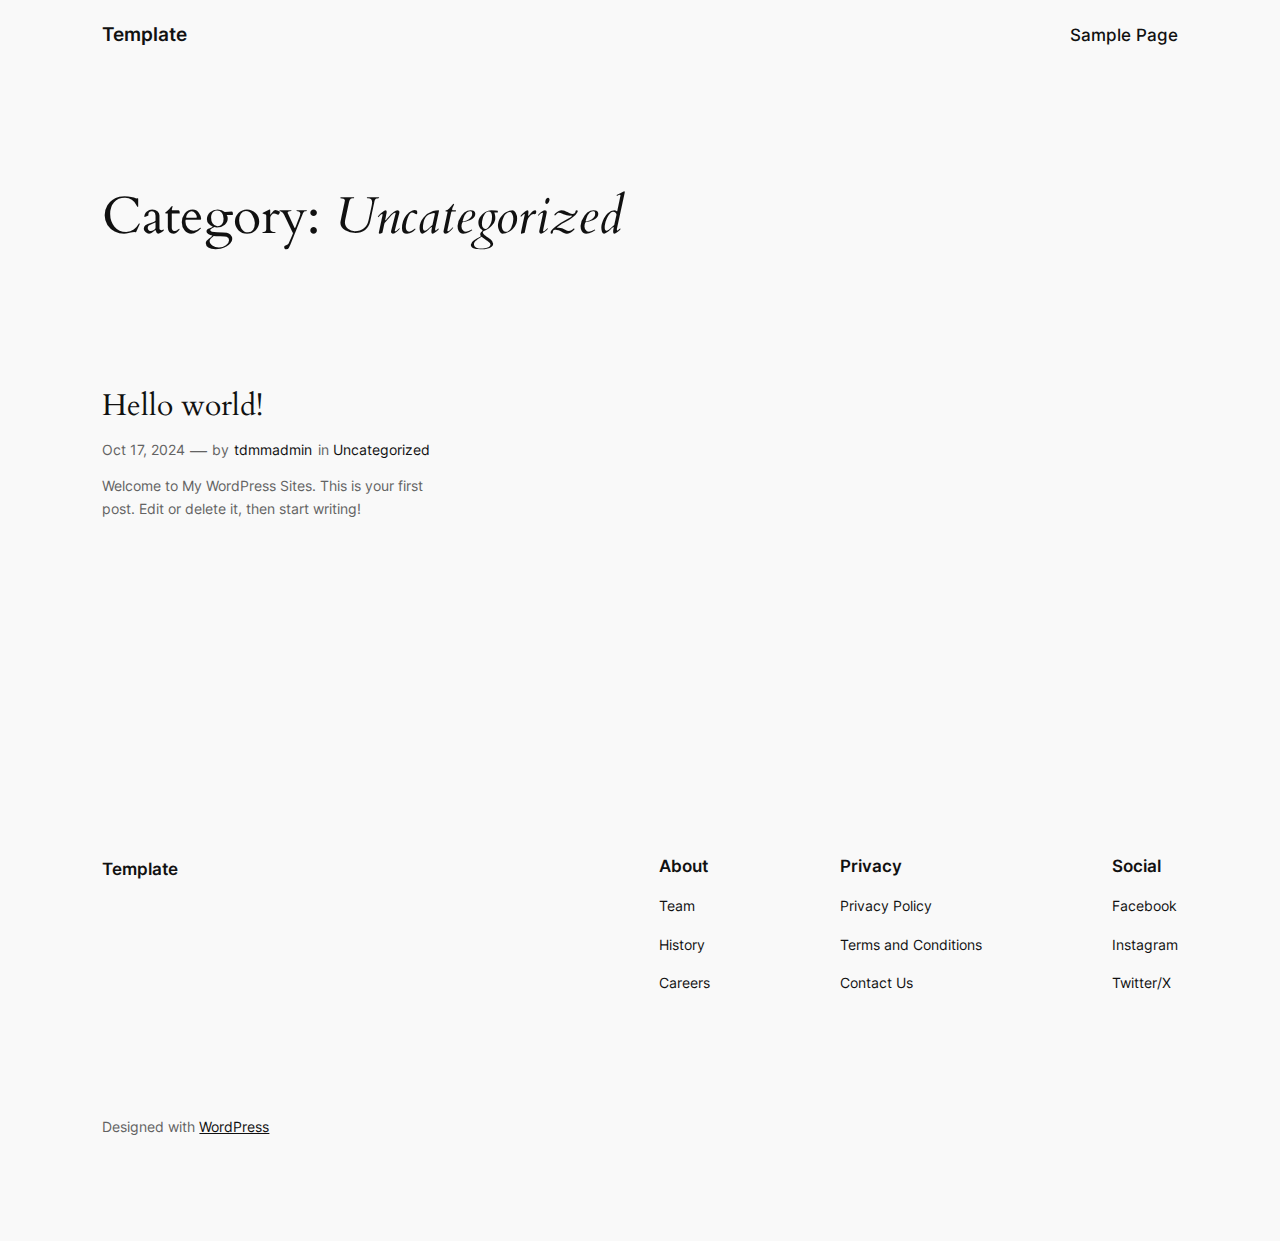
<file: category/uncategorized/index.html>
<!DOCTYPE html>
<html lang="en-US">
<head>
	<meta charset="UTF-8">
	<meta name="viewport" content="width=device-width, initial-scale=1">
<meta name="robots" content="max-image-preview:large">
<title>Uncategorized &#8211; Template</title>
<link rel="alternate" type="application/rss+xml" title="Template &raquo; Feed" href="/feed/">
<link rel="alternate" type="application/rss+xml" title="Template &raquo; Comments Feed" href="/comments/feed/">
<link rel="alternate" type="application/rss+xml" title="Template &raquo; Uncategorized Category Feed" href="/category/uncategorized/feed/">
<script>
window._wpemojiSettings = {"baseUrl":"https:\/\/s.w.org\/images\/core\/emoji\/15.0.3\/72x72\/","ext":".png","svgUrl":"https:\/\/s.w.org\/images\/core\/emoji\/15.0.3\/svg\/","svgExt":".svg","source":{"concatemoji":"\/wp-includes\/js\/wp-emoji-release.min.js?ver=6.6.2"}};
/*! This file is auto-generated */
!function(i,n){var o,s,e;function c(e){try{var t={supportTests:e,timestamp:(new Date).valueOf()};sessionStorage.setItem(o,JSON.stringify(t))}catch(e){}}function p(e,t,n){e.clearRect(0,0,e.canvas.width,e.canvas.height),e.fillText(t,0,0);var t=new Uint32Array(e.getImageData(0,0,e.canvas.width,e.canvas.height).data),r=(e.clearRect(0,0,e.canvas.width,e.canvas.height),e.fillText(n,0,0),new Uint32Array(e.getImageData(0,0,e.canvas.width,e.canvas.height).data));return t.every(function(e,t){return e===r[t]})}function u(e,t,n){switch(t){case"flag":return n(e,"🏳️‍⚧️","🏳️​⚧️")?!1:!n(e,"🇺🇳","🇺​🇳")&&!n(e,"🏴󠁧󠁢󠁥󠁮󠁧󠁿","🏴​󠁧​󠁢​󠁥​󠁮​󠁧​󠁿");case"emoji":return!n(e,"🐦‍⬛","🐦​⬛")}return!1}function f(e,t,n){var r="undefined"!=typeof WorkerGlobalScope&&self instanceof WorkerGlobalScope?new OffscreenCanvas(300,150):i.createElement("canvas"),a=r.getContext("2d",{willReadFrequently:!0}),o=(a.textBaseline="top",a.font="600 32px Arial",{});return e.forEach(function(e){o[e]=t(a,e,n)}),o}function t(e){var t=i.createElement("script");t.src=e,t.defer=!0,i.head.appendChild(t)}"undefined"!=typeof Promise&&(o="wpEmojiSettingsSupports",s=["flag","emoji"],n.supports={everything:!0,everythingExceptFlag:!0},e=new Promise(function(e){i.addEventListener("DOMContentLoaded",e,{once:!0})}),new Promise(function(t){var n=function(){try{var e=JSON.parse(sessionStorage.getItem(o));if("object"==typeof e&&"number"==typeof e.timestamp&&(new Date).valueOf()<e.timestamp+604800&&"object"==typeof e.supportTests)return e.supportTests}catch(e){}return null}();if(!n){if("undefined"!=typeof Worker&&"undefined"!=typeof OffscreenCanvas&&"undefined"!=typeof URL&&URL.createObjectURL&&"undefined"!=typeof Blob)try{var e="postMessage("+f.toString()+"("+[JSON.stringify(s),u.toString(),p.toString()].join(",")+"));",r=new Blob([e],{type:"text/javascript"}),a=new Worker(URL.createObjectURL(r),{name:"wpTestEmojiSupports"});return void(a.onmessage=function(e){c(n=e.data),a.terminate(),t(n)})}catch(e){}c(n=f(s,u,p))}t(n)}).then(function(e){for(var t in e)n.supports[t]=e[t],n.supports.everything=n.supports.everything&&n.supports[t],"flag"!==t&&(n.supports.everythingExceptFlag=n.supports.everythingExceptFlag&&n.supports[t]);n.supports.everythingExceptFlag=n.supports.everythingExceptFlag&&!n.supports.flag,n.DOMReady=!1,n.readyCallback=function(){n.DOMReady=!0}}).then(function(){return e}).then(function(){var e;n.supports.everything||(n.readyCallback(),(e=n.source||{}).concatemoji?t(e.concatemoji):e.wpemoji&&e.twemoji&&(t(e.twemoji),t(e.wpemoji)))}))}((window,document),window._wpemojiSettings);
</script>
<style id="wp-block-site-logo-inline-css">.wp-block-site-logo{box-sizing:border-box;line-height:0}.wp-block-site-logo a{display:inline-block;line-height:0}.wp-block-site-logo.is-default-size img{height:auto;width:120px}.wp-block-site-logo img{height:auto;max-width:100%}.wp-block-site-logo a,.wp-block-site-logo img{border-radius:inherit}.wp-block-site-logo.aligncenter{margin-left:auto;margin-right:auto;text-align:center}:root :where(.wp-block-site-logo.is-style-rounded){border-radius:9999px}</style>
<style id="wp-block-site-title-inline-css">:root :where(.wp-block-site-title a){color:inherit}</style>
<style id="wp-block-group-inline-css">.wp-block-group{box-sizing:border-box}:where(.wp-block-group.wp-block-group-is-layout-constrained){position:relative}</style>
<style id="wp-block-page-list-inline-css">.wp-block-navigation .wp-block-page-list{align-items:var(--navigation-layout-align,initial);background-color:inherit;display:flex;flex-direction:var(--navigation-layout-direction,initial);flex-wrap:var(--navigation-layout-wrap,wrap);justify-content:var(--navigation-layout-justify,initial)}.wp-block-navigation .wp-block-navigation-item{background-color:inherit}</style>
<link rel="stylesheet" id="wp-block-navigation-css" href="/wp-includes/blocks/navigation/style.min.css?ver=6.6.2" media="all">
<style id="wp-block-query-title-inline-css">.wp-block-query-title{box-sizing:border-box}</style>
<style id="wp-block-paragraph-inline-css">.is-small-text{font-size:.875em}.is-regular-text{font-size:1em}.is-large-text{font-size:2.25em}.is-larger-text{font-size:3em}.has-drop-cap:not(:focus):first-letter{float:left;font-size:8.4em;font-style:normal;font-weight:100;line-height:.68;margin:.05em .1em 0 0;text-transform:uppercase}body.rtl .has-drop-cap:not(:focus):first-letter{float:none;margin-left:.1em}p.has-drop-cap.has-background{overflow:hidden}:root :where(p.has-background){padding:1.25em 2.375em}:where(p.has-text-color:not(.has-link-color)) a{color:inherit}p.has-text-align-left[style*="writing-mode:vertical-lr"],p.has-text-align-right[style*="writing-mode:vertical-rl"]{rotate:180deg}</style>
<style id="wp-block-post-featured-image-inline-css">.wp-block-post-featured-image{margin-left:0;margin-right:0}.wp-block-post-featured-image a{display:block;height:100%}.wp-block-post-featured-image :where(img){box-sizing:border-box;height:auto;max-width:100%;vertical-align:bottom;width:100%}.wp-block-post-featured-image.alignfull img,.wp-block-post-featured-image.alignwide img{width:100%}.wp-block-post-featured-image .wp-block-post-featured-image__overlay.has-background-dim{background-color:#000;inset:0;position:absolute}.wp-block-post-featured-image{position:relative}.wp-block-post-featured-image .wp-block-post-featured-image__overlay.has-background-gradient{background-color:initial}.wp-block-post-featured-image .wp-block-post-featured-image__overlay.has-background-dim-0{opacity:0}.wp-block-post-featured-image .wp-block-post-featured-image__overlay.has-background-dim-10{opacity:.1}.wp-block-post-featured-image .wp-block-post-featured-image__overlay.has-background-dim-20{opacity:.2}.wp-block-post-featured-image .wp-block-post-featured-image__overlay.has-background-dim-30{opacity:.3}.wp-block-post-featured-image .wp-block-post-featured-image__overlay.has-background-dim-40{opacity:.4}.wp-block-post-featured-image .wp-block-post-featured-image__overlay.has-background-dim-50{opacity:.5}.wp-block-post-featured-image .wp-block-post-featured-image__overlay.has-background-dim-60{opacity:.6}.wp-block-post-featured-image .wp-block-post-featured-image__overlay.has-background-dim-70{opacity:.7}.wp-block-post-featured-image .wp-block-post-featured-image__overlay.has-background-dim-80{opacity:.8}.wp-block-post-featured-image .wp-block-post-featured-image__overlay.has-background-dim-90{opacity:.9}.wp-block-post-featured-image .wp-block-post-featured-image__overlay.has-background-dim-100{opacity:1}.wp-block-post-featured-image:where(.alignleft,.alignright){width:100%}</style>
<style id="wp-block-post-title-inline-css">.wp-block-post-title{box-sizing:border-box;word-break:break-word}.wp-block-post-title a{display:inline-block}</style>
<style id="wp-block-post-date-inline-css">.wp-block-post-date{box-sizing:border-box}</style>
<style id="wp-block-post-terms-inline-css">.wp-block-post-terms{box-sizing:border-box}.wp-block-post-terms .wp-block-post-terms__separator{white-space:pre-wrap}

				.is-style-pill a,
				.is-style-pill span:not([class], [data-rich-text-placeholder]) {
					display: inline-block;
					background-color: var(--wp--preset--color--base-2);
					padding: 0.375rem 0.875rem;
					border-radius: var(--wp--preset--spacing--20);
				}

				.is-style-pill a:hover {
					background-color: var(--wp--preset--color--contrast-3);
				}</style>
<style id="wp-block-post-excerpt-inline-css">:where(.wp-block-post-excerpt){margin-bottom:var(--wp--style--block-gap);margin-top:var(--wp--style--block-gap)}.wp-block-post-excerpt__excerpt{margin-bottom:0;margin-top:0}.wp-block-post-excerpt__more-text{margin-bottom:0;margin-top:var(--wp--style--block-gap)}.wp-block-post-excerpt__more-link{display:inline-block}</style>
<style id="wp-block-spacer-inline-css">.wp-block-spacer{clear:both}</style>
<style id="wp-block-post-template-inline-css">.wp-block-post-template{list-style:none;margin-bottom:0;margin-top:0;max-width:100%;padding:0}.wp-block-post-template.is-flex-container{display:flex;flex-direction:row;flex-wrap:wrap;gap:1.25em}.wp-block-post-template.is-flex-container>li{margin:0;width:100%}@media (min-width:600px){.wp-block-post-template.is-flex-container.is-flex-container.columns-2>li{width:calc(50% - .625em)}.wp-block-post-template.is-flex-container.is-flex-container.columns-3>li{width:calc(33.33333% - .83333em)}.wp-block-post-template.is-flex-container.is-flex-container.columns-4>li{width:calc(25% - .9375em)}.wp-block-post-template.is-flex-container.is-flex-container.columns-5>li{width:calc(20% - 1em)}.wp-block-post-template.is-flex-container.is-flex-container.columns-6>li{width:calc(16.66667% - 1.04167em)}}@media (max-width:600px){.wp-block-post-template-is-layout-grid.wp-block-post-template-is-layout-grid.wp-block-post-template-is-layout-grid.wp-block-post-template-is-layout-grid{grid-template-columns:1fr}}.wp-block-post-template-is-layout-constrained>li>.alignright,.wp-block-post-template-is-layout-flow>li>.alignright{float:right;margin-inline-end:0;margin-inline-start:2em}.wp-block-post-template-is-layout-constrained>li>.alignleft,.wp-block-post-template-is-layout-flow>li>.alignleft{float:left;margin-inline-end:2em;margin-inline-start:0}.wp-block-post-template-is-layout-constrained>li>.aligncenter,.wp-block-post-template-is-layout-flow>li>.aligncenter{margin-inline-end:auto;margin-inline-start:auto}</style>
<style id="wp-block-query-pagination-inline-css">.wp-block-query-pagination>.wp-block-query-pagination-next,.wp-block-query-pagination>.wp-block-query-pagination-numbers,.wp-block-query-pagination>.wp-block-query-pagination-previous{margin-bottom:.5em;margin-right:.5em}.wp-block-query-pagination>.wp-block-query-pagination-next:last-child,.wp-block-query-pagination>.wp-block-query-pagination-numbers:last-child,.wp-block-query-pagination>.wp-block-query-pagination-previous:last-child{margin-right:0}.wp-block-query-pagination.is-content-justification-space-between>.wp-block-query-pagination-next:last-of-type{margin-inline-start:auto}.wp-block-query-pagination.is-content-justification-space-between>.wp-block-query-pagination-previous:first-child{margin-inline-end:auto}.wp-block-query-pagination .wp-block-query-pagination-previous-arrow{display:inline-block;margin-right:1ch}.wp-block-query-pagination .wp-block-query-pagination-previous-arrow:not(.is-arrow-chevron){transform:scaleX(1)}.wp-block-query-pagination .wp-block-query-pagination-next-arrow{display:inline-block;margin-left:1ch}.wp-block-query-pagination .wp-block-query-pagination-next-arrow:not(.is-arrow-chevron){transform:scaleX(1)}.wp-block-query-pagination.aligncenter{justify-content:center}</style>
<style id="wp-block-heading-inline-css">h1.has-background,h2.has-background,h3.has-background,h4.has-background,h5.has-background,h6.has-background{padding:1.25em 2.375em}h1.has-text-align-left[style*=writing-mode]:where([style*=vertical-lr]),h1.has-text-align-right[style*=writing-mode]:where([style*=vertical-rl]),h2.has-text-align-left[style*=writing-mode]:where([style*=vertical-lr]),h2.has-text-align-right[style*=writing-mode]:where([style*=vertical-rl]),h3.has-text-align-left[style*=writing-mode]:where([style*=vertical-lr]),h3.has-text-align-right[style*=writing-mode]:where([style*=vertical-rl]),h4.has-text-align-left[style*=writing-mode]:where([style*=vertical-lr]),h4.has-text-align-right[style*=writing-mode]:where([style*=vertical-rl]),h5.has-text-align-left[style*=writing-mode]:where([style*=vertical-lr]),h5.has-text-align-right[style*=writing-mode]:where([style*=vertical-rl]),h6.has-text-align-left[style*=writing-mode]:where([style*=vertical-lr]),h6.has-text-align-right[style*=writing-mode]:where([style*=vertical-rl]){rotate:180deg}

				.is-style-asterisk:before {
					content: '';
					width: 1.5rem;
					height: 3rem;
					background: var(--wp--preset--color--contrast-2, currentColor);
					clip-path: path('M11.93.684v8.039l5.633-5.633 1.216 1.23-5.66 5.66h8.04v1.737H13.2l5.701 5.701-1.23 1.23-5.742-5.742V21h-1.737v-8.094l-5.77 5.77-1.23-1.217 5.743-5.742H.842V9.98h8.162l-5.701-5.7 1.23-1.231 5.66 5.66V.684h1.737Z');
					display: block;
				}

				/* Hide the asterisk if the heading has no content, to avoid using empty headings to display the asterisk only, which is an A11Y issue */
				.is-style-asterisk:empty:before {
					content: none;
				}

				.is-style-asterisk:-moz-only-whitespace:before {
					content: none;
				}

				.is-style-asterisk.has-text-align-center:before {
					margin: 0 auto;
				}

				.is-style-asterisk.has-text-align-right:before {
					margin-left: auto;
				}

				.rtl .is-style-asterisk.has-text-align-left:before {
					margin-right: auto;
				}</style>
<style id="wp-block-navigation-link-inline-css">.wp-block-navigation .wp-block-navigation-item__label{overflow-wrap:break-word}.wp-block-navigation .wp-block-navigation-item__description{display:none}.link-ui-tools{border-top:1px solid #f0f0f0;padding:8px}.link-ui-block-inserter{padding-top:8px}.link-ui-block-inserter__back{margin-left:8px;text-transform:uppercase}

				.is-style-arrow-link .wp-block-navigation-item__label:after {
					content: "\2197";
					padding-inline-start: 0.25rem;
					vertical-align: middle;
					text-decoration: none;
					display: inline-block;
				}</style>
<style id="wp-block-columns-inline-css">.wp-block-columns{align-items:normal!important;box-sizing:border-box;display:flex;flex-wrap:wrap!important}@media (min-width:782px){.wp-block-columns{flex-wrap:nowrap!important}}.wp-block-columns.are-vertically-aligned-top{align-items:flex-start}.wp-block-columns.are-vertically-aligned-center{align-items:center}.wp-block-columns.are-vertically-aligned-bottom{align-items:flex-end}@media (max-width:781px){.wp-block-columns:not(.is-not-stacked-on-mobile)>.wp-block-column{flex-basis:100%!important}}@media (min-width:782px){.wp-block-columns:not(.is-not-stacked-on-mobile)>.wp-block-column{flex-basis:0;flex-grow:1}.wp-block-columns:not(.is-not-stacked-on-mobile)>.wp-block-column[style*=flex-basis]{flex-grow:0}}.wp-block-columns.is-not-stacked-on-mobile{flex-wrap:nowrap!important}.wp-block-columns.is-not-stacked-on-mobile>.wp-block-column{flex-basis:0;flex-grow:1}.wp-block-columns.is-not-stacked-on-mobile>.wp-block-column[style*=flex-basis]{flex-grow:0}:where(.wp-block-columns){margin-bottom:1.75em}:where(.wp-block-columns.has-background){padding:1.25em 2.375em}.wp-block-column{flex-grow:1;min-width:0;overflow-wrap:break-word;word-break:break-word}.wp-block-column.is-vertically-aligned-top{align-self:flex-start}.wp-block-column.is-vertically-aligned-center{align-self:center}.wp-block-column.is-vertically-aligned-bottom{align-self:flex-end}.wp-block-column.is-vertically-aligned-stretch{align-self:stretch}.wp-block-column.is-vertically-aligned-bottom,.wp-block-column.is-vertically-aligned-center,.wp-block-column.is-vertically-aligned-top{width:100%}</style>
<style id="wp-emoji-styles-inline-css">img.wp-smiley, img.emoji {
		display: inline !important;
		border: none !important;
		box-shadow: none !important;
		height: 1em !important;
		width: 1em !important;
		margin: 0 0.07em !important;
		vertical-align: -0.1em !important;
		background: none !important;
		padding: 0 !important;
	}</style>
<style id="wp-block-library-inline-css">:root{--wp-admin-theme-color:#007cba;--wp-admin-theme-color--rgb:0,124,186;--wp-admin-theme-color-darker-10:#006ba1;--wp-admin-theme-color-darker-10--rgb:0,107,161;--wp-admin-theme-color-darker-20:#005a87;--wp-admin-theme-color-darker-20--rgb:0,90,135;--wp-admin-border-width-focus:2px;--wp-block-synced-color:#7a00df;--wp-block-synced-color--rgb:122,0,223;--wp-bound-block-color:var(--wp-block-synced-color)}@media (min-resolution:192dpi){:root{--wp-admin-border-width-focus:1.5px}}.wp-element-button{cursor:pointer}:root{--wp--preset--font-size--normal:16px;--wp--preset--font-size--huge:42px}:root .has-very-light-gray-background-color{background-color:#eee}:root .has-very-dark-gray-background-color{background-color:#313131}:root .has-very-light-gray-color{color:#eee}:root .has-very-dark-gray-color{color:#313131}:root .has-vivid-green-cyan-to-vivid-cyan-blue-gradient-background{background:linear-gradient(135deg,#00d084,#0693e3)}:root .has-purple-crush-gradient-background{background:linear-gradient(135deg,#34e2e4,#4721fb 50%,#ab1dfe)}:root .has-hazy-dawn-gradient-background{background:linear-gradient(135deg,#faaca8,#dad0ec)}:root .has-subdued-olive-gradient-background{background:linear-gradient(135deg,#fafae1,#67a671)}:root .has-atomic-cream-gradient-background{background:linear-gradient(135deg,#fdd79a,#004a59)}:root .has-nightshade-gradient-background{background:linear-gradient(135deg,#330968,#31cdcf)}:root .has-midnight-gradient-background{background:linear-gradient(135deg,#020381,#2874fc)}.has-regular-font-size{font-size:1em}.has-larger-font-size{font-size:2.625em}.has-normal-font-size{font-size:var(--wp--preset--font-size--normal)}.has-huge-font-size{font-size:var(--wp--preset--font-size--huge)}.has-text-align-center{text-align:center}.has-text-align-left{text-align:left}.has-text-align-right{text-align:right}#end-resizable-editor-section{display:none}.aligncenter{clear:both}.items-justified-left{justify-content:flex-start}.items-justified-center{justify-content:center}.items-justified-right{justify-content:flex-end}.items-justified-space-between{justify-content:space-between}.screen-reader-text{border:0;clip:rect(1px,1px,1px,1px);clip-path:inset(50%);height:1px;margin:-1px;overflow:hidden;padding:0;position:absolute;width:1px;word-wrap:normal!important}.screen-reader-text:focus{background-color:#ddd;clip:auto!important;clip-path:none;color:#444;display:block;font-size:1em;height:auto;left:5px;line-height:normal;padding:15px 23px 14px;text-decoration:none;top:5px;width:auto;z-index:100000}html :where(.has-border-color){border-style:solid}html :where([style*=border-top-color]){border-top-style:solid}html :where([style*=border-right-color]){border-right-style:solid}html :where([style*=border-bottom-color]){border-bottom-style:solid}html :where([style*=border-left-color]){border-left-style:solid}html :where([style*=border-width]){border-style:solid}html :where([style*=border-top-width]){border-top-style:solid}html :where([style*=border-right-width]){border-right-style:solid}html :where([style*=border-bottom-width]){border-bottom-style:solid}html :where([style*=border-left-width]){border-left-style:solid}html :where(img[class*=wp-image-]){height:auto;max-width:100%}:where(figure){margin:0 0 1em}html :where(.is-position-sticky){--wp-admin--admin-bar--position-offset:var(--wp-admin--admin-bar--height,0px)}@media screen and (max-width:600px){html :where(.is-position-sticky){--wp-admin--admin-bar--position-offset:0px}}</style>
<style id="global-styles-inline-css">:root{--wp--preset--aspect-ratio--square: 1;--wp--preset--aspect-ratio--4-3: 4/3;--wp--preset--aspect-ratio--3-4: 3/4;--wp--preset--aspect-ratio--3-2: 3/2;--wp--preset--aspect-ratio--2-3: 2/3;--wp--preset--aspect-ratio--16-9: 16/9;--wp--preset--aspect-ratio--9-16: 9/16;--wp--preset--color--black: #000000;--wp--preset--color--cyan-bluish-gray: #abb8c3;--wp--preset--color--white: #ffffff;--wp--preset--color--pale-pink: #f78da7;--wp--preset--color--vivid-red: #cf2e2e;--wp--preset--color--luminous-vivid-orange: #ff6900;--wp--preset--color--luminous-vivid-amber: #fcb900;--wp--preset--color--light-green-cyan: #7bdcb5;--wp--preset--color--vivid-green-cyan: #00d084;--wp--preset--color--pale-cyan-blue: #8ed1fc;--wp--preset--color--vivid-cyan-blue: #0693e3;--wp--preset--color--vivid-purple: #9b51e0;--wp--preset--color--base: #f9f9f9;--wp--preset--color--base-2: #ffffff;--wp--preset--color--contrast: #111111;--wp--preset--color--contrast-2: #636363;--wp--preset--color--contrast-3: #A4A4A4;--wp--preset--color--accent: #cfcabe;--wp--preset--color--accent-2: #c2a990;--wp--preset--color--accent-3: #d8613c;--wp--preset--color--accent-4: #b1c5a4;--wp--preset--color--accent-5: #b5bdbc;--wp--preset--gradient--vivid-cyan-blue-to-vivid-purple: linear-gradient(135deg,rgba(6,147,227,1) 0%,rgb(155,81,224) 100%);--wp--preset--gradient--light-green-cyan-to-vivid-green-cyan: linear-gradient(135deg,rgb(122,220,180) 0%,rgb(0,208,130) 100%);--wp--preset--gradient--luminous-vivid-amber-to-luminous-vivid-orange: linear-gradient(135deg,rgba(252,185,0,1) 0%,rgba(255,105,0,1) 100%);--wp--preset--gradient--luminous-vivid-orange-to-vivid-red: linear-gradient(135deg,rgba(255,105,0,1) 0%,rgb(207,46,46) 100%);--wp--preset--gradient--very-light-gray-to-cyan-bluish-gray: linear-gradient(135deg,rgb(238,238,238) 0%,rgb(169,184,195) 100%);--wp--preset--gradient--cool-to-warm-spectrum: linear-gradient(135deg,rgb(74,234,220) 0%,rgb(151,120,209) 20%,rgb(207,42,186) 40%,rgb(238,44,130) 60%,rgb(251,105,98) 80%,rgb(254,248,76) 100%);--wp--preset--gradient--blush-light-purple: linear-gradient(135deg,rgb(255,206,236) 0%,rgb(152,150,240) 100%);--wp--preset--gradient--blush-bordeaux: linear-gradient(135deg,rgb(254,205,165) 0%,rgb(254,45,45) 50%,rgb(107,0,62) 100%);--wp--preset--gradient--luminous-dusk: linear-gradient(135deg,rgb(255,203,112) 0%,rgb(199,81,192) 50%,rgb(65,88,208) 100%);--wp--preset--gradient--pale-ocean: linear-gradient(135deg,rgb(255,245,203) 0%,rgb(182,227,212) 50%,rgb(51,167,181) 100%);--wp--preset--gradient--electric-grass: linear-gradient(135deg,rgb(202,248,128) 0%,rgb(113,206,126) 100%);--wp--preset--gradient--midnight: linear-gradient(135deg,rgb(2,3,129) 0%,rgb(40,116,252) 100%);--wp--preset--gradient--gradient-1: linear-gradient(to bottom, #cfcabe 0%, #F9F9F9 100%);--wp--preset--gradient--gradient-2: linear-gradient(to bottom, #C2A990 0%, #F9F9F9 100%);--wp--preset--gradient--gradient-3: linear-gradient(to bottom, #D8613C 0%, #F9F9F9 100%);--wp--preset--gradient--gradient-4: linear-gradient(to bottom, #B1C5A4 0%, #F9F9F9 100%);--wp--preset--gradient--gradient-5: linear-gradient(to bottom, #B5BDBC 0%, #F9F9F9 100%);--wp--preset--gradient--gradient-6: linear-gradient(to bottom, #A4A4A4 0%, #F9F9F9 100%);--wp--preset--gradient--gradient-7: linear-gradient(to bottom, #cfcabe 50%, #F9F9F9 50%);--wp--preset--gradient--gradient-8: linear-gradient(to bottom, #C2A990 50%, #F9F9F9 50%);--wp--preset--gradient--gradient-9: linear-gradient(to bottom, #D8613C 50%, #F9F9F9 50%);--wp--preset--gradient--gradient-10: linear-gradient(to bottom, #B1C5A4 50%, #F9F9F9 50%);--wp--preset--gradient--gradient-11: linear-gradient(to bottom, #B5BDBC 50%, #F9F9F9 50%);--wp--preset--gradient--gradient-12: linear-gradient(to bottom, #A4A4A4 50%, #F9F9F9 50%);--wp--preset--font-size--small: 0.9rem;--wp--preset--font-size--medium: 1.05rem;--wp--preset--font-size--large: clamp(1.39rem, 1.39rem + ((1vw - 0.2rem) * 0.767), 1.85rem);--wp--preset--font-size--x-large: clamp(1.85rem, 1.85rem + ((1vw - 0.2rem) * 1.083), 2.5rem);--wp--preset--font-size--xx-large: clamp(2.5rem, 2.5rem + ((1vw - 0.2rem) * 1.283), 3.27rem);--wp--preset--font-family--body: "Inter", sans-serif;--wp--preset--font-family--heading: Cardo;--wp--preset--font-family--system-sans-serif: -apple-system, BlinkMacSystemFont, avenir next, avenir, segoe ui, helvetica neue, helvetica, Cantarell, Ubuntu, roboto, noto, arial, sans-serif;--wp--preset--font-family--system-serif: Iowan Old Style, Apple Garamond, Baskerville, Times New Roman, Droid Serif, Times, Source Serif Pro, serif, Apple Color Emoji, Segoe UI Emoji, Segoe UI Symbol;--wp--preset--spacing--20: min(1.5rem, 2vw);--wp--preset--spacing--30: min(2.5rem, 3vw);--wp--preset--spacing--40: min(4rem, 5vw);--wp--preset--spacing--50: min(6.5rem, 8vw);--wp--preset--spacing--60: min(10.5rem, 13vw);--wp--preset--spacing--70: 3.38rem;--wp--preset--spacing--80: 5.06rem;--wp--preset--spacing--10: 1rem;--wp--preset--shadow--natural: 6px 6px 9px rgba(0, 0, 0, 0.2);--wp--preset--shadow--deep: 12px 12px 50px rgba(0, 0, 0, 0.4);--wp--preset--shadow--sharp: 6px 6px 0px rgba(0, 0, 0, 0.2);--wp--preset--shadow--outlined: 6px 6px 0px -3px rgba(255, 255, 255, 1), 6px 6px rgba(0, 0, 0, 1);--wp--preset--shadow--crisp: 6px 6px 0px rgba(0, 0, 0, 1);}:root { --wp--style--global--content-size: 620px;--wp--style--global--wide-size: 1280px; }:where(body) { margin: 0; }.wp-site-blocks { padding-top: var(--wp--style--root--padding-top); padding-bottom: var(--wp--style--root--padding-bottom); }.has-global-padding { padding-right: var(--wp--style--root--padding-right); padding-left: var(--wp--style--root--padding-left); }.has-global-padding > .alignfull { margin-right: calc(var(--wp--style--root--padding-right) * -1); margin-left: calc(var(--wp--style--root--padding-left) * -1); }.has-global-padding :where(:not(.alignfull.is-layout-flow) > .has-global-padding:not(.wp-block-block, .alignfull)) { padding-right: 0; padding-left: 0; }.has-global-padding :where(:not(.alignfull.is-layout-flow) > .has-global-padding:not(.wp-block-block, .alignfull)) > .alignfull { margin-left: 0; margin-right: 0; }.wp-site-blocks > .alignleft { float: left; margin-right: 2em; }.wp-site-blocks > .alignright { float: right; margin-left: 2em; }.wp-site-blocks > .aligncenter { justify-content: center; margin-left: auto; margin-right: auto; }:where(.wp-site-blocks) > * { margin-block-start: 1.2rem; margin-block-end: 0; }:where(.wp-site-blocks) > :first-child { margin-block-start: 0; }:where(.wp-site-blocks) > :last-child { margin-block-end: 0; }:root { --wp--style--block-gap: 1.2rem; }:root :where(.is-layout-flow) > :first-child{margin-block-start: 0;}:root :where(.is-layout-flow) > :last-child{margin-block-end: 0;}:root :where(.is-layout-flow) > *{margin-block-start: 1.2rem;margin-block-end: 0;}:root :where(.is-layout-constrained) > :first-child{margin-block-start: 0;}:root :where(.is-layout-constrained) > :last-child{margin-block-end: 0;}:root :where(.is-layout-constrained) > *{margin-block-start: 1.2rem;margin-block-end: 0;}:root :where(.is-layout-flex){gap: 1.2rem;}:root :where(.is-layout-grid){gap: 1.2rem;}.is-layout-flow > .alignleft{float: left;margin-inline-start: 0;margin-inline-end: 2em;}.is-layout-flow > .alignright{float: right;margin-inline-start: 2em;margin-inline-end: 0;}.is-layout-flow > .aligncenter{margin-left: auto !important;margin-right: auto !important;}.is-layout-constrained > .alignleft{float: left;margin-inline-start: 0;margin-inline-end: 2em;}.is-layout-constrained > .alignright{float: right;margin-inline-start: 2em;margin-inline-end: 0;}.is-layout-constrained > .aligncenter{margin-left: auto !important;margin-right: auto !important;}.is-layout-constrained > :where(:not(.alignleft):not(.alignright):not(.alignfull)){max-width: var(--wp--style--global--content-size);margin-left: auto !important;margin-right: auto !important;}.is-layout-constrained > .alignwide{max-width: var(--wp--style--global--wide-size);}body .is-layout-flex{display: flex;}.is-layout-flex{flex-wrap: wrap;align-items: center;}.is-layout-flex > :is(*, div){margin: 0;}body .is-layout-grid{display: grid;}.is-layout-grid > :is(*, div){margin: 0;}body{background-color: var(--wp--preset--color--base);color: var(--wp--preset--color--contrast);font-family: var(--wp--preset--font-family--body);font-size: var(--wp--preset--font-size--medium);font-style: normal;font-weight: 400;line-height: 1.55;--wp--style--root--padding-top: 0px;--wp--style--root--padding-right: var(--wp--preset--spacing--50);--wp--style--root--padding-bottom: 0px;--wp--style--root--padding-left: var(--wp--preset--spacing--50);}a:where(:not(.wp-element-button)){color: var(--wp--preset--color--contrast);text-decoration: underline;}:root :where(a:where(:not(.wp-element-button)):hover){text-decoration: none;}h1, h2, h3, h4, h5, h6{color: var(--wp--preset--color--contrast);font-family: var(--wp--preset--font-family--heading);font-weight: 400;line-height: 1.2;}h1{font-size: var(--wp--preset--font-size--xx-large);line-height: 1.15;}h2{font-size: var(--wp--preset--font-size--x-large);}h3{font-size: var(--wp--preset--font-size--large);}h4{font-size: clamp(1.1rem, 1.1rem + ((1vw - 0.2rem) * 0.767), 1.5rem);}h5{font-size: var(--wp--preset--font-size--medium);}h6{font-size: var(--wp--preset--font-size--small);}:root :where(.wp-element-button, .wp-block-button__link){background-color: var(--wp--preset--color--contrast);border-radius: .33rem;border-color: var(--wp--preset--color--contrast);border-width: 0;color: var(--wp--preset--color--base);font-family: inherit;font-size: var(--wp--preset--font-size--small);font-style: normal;font-weight: 500;line-height: inherit;padding-top: 0.6rem;padding-right: 1rem;padding-bottom: 0.6rem;padding-left: 1rem;text-decoration: none;}:root :where(.wp-element-button:hover, .wp-block-button__link:hover){background-color: var(--wp--preset--color--contrast-2);border-color: var(--wp--preset--color--contrast-2);color: var(--wp--preset--color--base);}:root :where(.wp-element-button:focus, .wp-block-button__link:focus){background-color: var(--wp--preset--color--contrast-2);border-color: var(--wp--preset--color--contrast-2);color: var(--wp--preset--color--base);outline-color: var(--wp--preset--color--contrast);outline-offset: 2px;}:root :where(.wp-element-button:active, .wp-block-button__link:active){background-color: var(--wp--preset--color--contrast);color: var(--wp--preset--color--base);}:root :where(.wp-element-caption, .wp-block-audio figcaption, .wp-block-embed figcaption, .wp-block-gallery figcaption, .wp-block-image figcaption, .wp-block-table figcaption, .wp-block-video figcaption){color: var(--wp--preset--color--contrast-2);font-family: var(--wp--preset--font-family--body);font-size: 0.8rem;}.has-black-color{color: var(--wp--preset--color--black) !important;}.has-cyan-bluish-gray-color{color: var(--wp--preset--color--cyan-bluish-gray) !important;}.has-white-color{color: var(--wp--preset--color--white) !important;}.has-pale-pink-color{color: var(--wp--preset--color--pale-pink) !important;}.has-vivid-red-color{color: var(--wp--preset--color--vivid-red) !important;}.has-luminous-vivid-orange-color{color: var(--wp--preset--color--luminous-vivid-orange) !important;}.has-luminous-vivid-amber-color{color: var(--wp--preset--color--luminous-vivid-amber) !important;}.has-light-green-cyan-color{color: var(--wp--preset--color--light-green-cyan) !important;}.has-vivid-green-cyan-color{color: var(--wp--preset--color--vivid-green-cyan) !important;}.has-pale-cyan-blue-color{color: var(--wp--preset--color--pale-cyan-blue) !important;}.has-vivid-cyan-blue-color{color: var(--wp--preset--color--vivid-cyan-blue) !important;}.has-vivid-purple-color{color: var(--wp--preset--color--vivid-purple) !important;}.has-base-color{color: var(--wp--preset--color--base) !important;}.has-base-2-color{color: var(--wp--preset--color--base-2) !important;}.has-contrast-color{color: var(--wp--preset--color--contrast) !important;}.has-contrast-2-color{color: var(--wp--preset--color--contrast-2) !important;}.has-contrast-3-color{color: var(--wp--preset--color--contrast-3) !important;}.has-accent-color{color: var(--wp--preset--color--accent) !important;}.has-accent-2-color{color: var(--wp--preset--color--accent-2) !important;}.has-accent-3-color{color: var(--wp--preset--color--accent-3) !important;}.has-accent-4-color{color: var(--wp--preset--color--accent-4) !important;}.has-accent-5-color{color: var(--wp--preset--color--accent-5) !important;}.has-black-background-color{background-color: var(--wp--preset--color--black) !important;}.has-cyan-bluish-gray-background-color{background-color: var(--wp--preset--color--cyan-bluish-gray) !important;}.has-white-background-color{background-color: var(--wp--preset--color--white) !important;}.has-pale-pink-background-color{background-color: var(--wp--preset--color--pale-pink) !important;}.has-vivid-red-background-color{background-color: var(--wp--preset--color--vivid-red) !important;}.has-luminous-vivid-orange-background-color{background-color: var(--wp--preset--color--luminous-vivid-orange) !important;}.has-luminous-vivid-amber-background-color{background-color: var(--wp--preset--color--luminous-vivid-amber) !important;}.has-light-green-cyan-background-color{background-color: var(--wp--preset--color--light-green-cyan) !important;}.has-vivid-green-cyan-background-color{background-color: var(--wp--preset--color--vivid-green-cyan) !important;}.has-pale-cyan-blue-background-color{background-color: var(--wp--preset--color--pale-cyan-blue) !important;}.has-vivid-cyan-blue-background-color{background-color: var(--wp--preset--color--vivid-cyan-blue) !important;}.has-vivid-purple-background-color{background-color: var(--wp--preset--color--vivid-purple) !important;}.has-base-background-color{background-color: var(--wp--preset--color--base) !important;}.has-base-2-background-color{background-color: var(--wp--preset--color--base-2) !important;}.has-contrast-background-color{background-color: var(--wp--preset--color--contrast) !important;}.has-contrast-2-background-color{background-color: var(--wp--preset--color--contrast-2) !important;}.has-contrast-3-background-color{background-color: var(--wp--preset--color--contrast-3) !important;}.has-accent-background-color{background-color: var(--wp--preset--color--accent) !important;}.has-accent-2-background-color{background-color: var(--wp--preset--color--accent-2) !important;}.has-accent-3-background-color{background-color: var(--wp--preset--color--accent-3) !important;}.has-accent-4-background-color{background-color: var(--wp--preset--color--accent-4) !important;}.has-accent-5-background-color{background-color: var(--wp--preset--color--accent-5) !important;}.has-black-border-color{border-color: var(--wp--preset--color--black) !important;}.has-cyan-bluish-gray-border-color{border-color: var(--wp--preset--color--cyan-bluish-gray) !important;}.has-white-border-color{border-color: var(--wp--preset--color--white) !important;}.has-pale-pink-border-color{border-color: var(--wp--preset--color--pale-pink) !important;}.has-vivid-red-border-color{border-color: var(--wp--preset--color--vivid-red) !important;}.has-luminous-vivid-orange-border-color{border-color: var(--wp--preset--color--luminous-vivid-orange) !important;}.has-luminous-vivid-amber-border-color{border-color: var(--wp--preset--color--luminous-vivid-amber) !important;}.has-light-green-cyan-border-color{border-color: var(--wp--preset--color--light-green-cyan) !important;}.has-vivid-green-cyan-border-color{border-color: var(--wp--preset--color--vivid-green-cyan) !important;}.has-pale-cyan-blue-border-color{border-color: var(--wp--preset--color--pale-cyan-blue) !important;}.has-vivid-cyan-blue-border-color{border-color: var(--wp--preset--color--vivid-cyan-blue) !important;}.has-vivid-purple-border-color{border-color: var(--wp--preset--color--vivid-purple) !important;}.has-base-border-color{border-color: var(--wp--preset--color--base) !important;}.has-base-2-border-color{border-color: var(--wp--preset--color--base-2) !important;}.has-contrast-border-color{border-color: var(--wp--preset--color--contrast) !important;}.has-contrast-2-border-color{border-color: var(--wp--preset--color--contrast-2) !important;}.has-contrast-3-border-color{border-color: var(--wp--preset--color--contrast-3) !important;}.has-accent-border-color{border-color: var(--wp--preset--color--accent) !important;}.has-accent-2-border-color{border-color: var(--wp--preset--color--accent-2) !important;}.has-accent-3-border-color{border-color: var(--wp--preset--color--accent-3) !important;}.has-accent-4-border-color{border-color: var(--wp--preset--color--accent-4) !important;}.has-accent-5-border-color{border-color: var(--wp--preset--color--accent-5) !important;}.has-vivid-cyan-blue-to-vivid-purple-gradient-background{background: var(--wp--preset--gradient--vivid-cyan-blue-to-vivid-purple) !important;}.has-light-green-cyan-to-vivid-green-cyan-gradient-background{background: var(--wp--preset--gradient--light-green-cyan-to-vivid-green-cyan) !important;}.has-luminous-vivid-amber-to-luminous-vivid-orange-gradient-background{background: var(--wp--preset--gradient--luminous-vivid-amber-to-luminous-vivid-orange) !important;}.has-luminous-vivid-orange-to-vivid-red-gradient-background{background: var(--wp--preset--gradient--luminous-vivid-orange-to-vivid-red) !important;}.has-very-light-gray-to-cyan-bluish-gray-gradient-background{background: var(--wp--preset--gradient--very-light-gray-to-cyan-bluish-gray) !important;}.has-cool-to-warm-spectrum-gradient-background{background: var(--wp--preset--gradient--cool-to-warm-spectrum) !important;}.has-blush-light-purple-gradient-background{background: var(--wp--preset--gradient--blush-light-purple) !important;}.has-blush-bordeaux-gradient-background{background: var(--wp--preset--gradient--blush-bordeaux) !important;}.has-luminous-dusk-gradient-background{background: var(--wp--preset--gradient--luminous-dusk) !important;}.has-pale-ocean-gradient-background{background: var(--wp--preset--gradient--pale-ocean) !important;}.has-electric-grass-gradient-background{background: var(--wp--preset--gradient--electric-grass) !important;}.has-midnight-gradient-background{background: var(--wp--preset--gradient--midnight) !important;}.has-gradient-1-gradient-background{background: var(--wp--preset--gradient--gradient-1) !important;}.has-gradient-2-gradient-background{background: var(--wp--preset--gradient--gradient-2) !important;}.has-gradient-3-gradient-background{background: var(--wp--preset--gradient--gradient-3) !important;}.has-gradient-4-gradient-background{background: var(--wp--preset--gradient--gradient-4) !important;}.has-gradient-5-gradient-background{background: var(--wp--preset--gradient--gradient-5) !important;}.has-gradient-6-gradient-background{background: var(--wp--preset--gradient--gradient-6) !important;}.has-gradient-7-gradient-background{background: var(--wp--preset--gradient--gradient-7) !important;}.has-gradient-8-gradient-background{background: var(--wp--preset--gradient--gradient-8) !important;}.has-gradient-9-gradient-background{background: var(--wp--preset--gradient--gradient-9) !important;}.has-gradient-10-gradient-background{background: var(--wp--preset--gradient--gradient-10) !important;}.has-gradient-11-gradient-background{background: var(--wp--preset--gradient--gradient-11) !important;}.has-gradient-12-gradient-background{background: var(--wp--preset--gradient--gradient-12) !important;}.has-small-font-size{font-size: var(--wp--preset--font-size--small) !important;}.has-medium-font-size{font-size: var(--wp--preset--font-size--medium) !important;}.has-large-font-size{font-size: var(--wp--preset--font-size--large) !important;}.has-x-large-font-size{font-size: var(--wp--preset--font-size--x-large) !important;}.has-xx-large-font-size{font-size: var(--wp--preset--font-size--xx-large) !important;}.has-body-font-family{font-family: var(--wp--preset--font-family--body) !important;}.has-heading-font-family{font-family: var(--wp--preset--font-family--heading) !important;}.has-system-sans-serif-font-family{font-family: var(--wp--preset--font-family--system-sans-serif) !important;}.has-system-serif-font-family{font-family: var(--wp--preset--font-family--system-serif) !important;}
:root :where(.wp-block-navigation){font-weight: 500;}
:root :where(.wp-block-navigation a:where(:not(.wp-element-button))){text-decoration: none;}
:root :where(.wp-block-navigation a:where(:not(.wp-element-button)):hover){text-decoration: underline;}
:root :where(.wp-block-post-author-name){font-size: var(--wp--preset--font-size--small);}
:root :where(.wp-block-post-author-name a:where(:not(.wp-element-button))){text-decoration: none;}
:root :where(.wp-block-post-author-name a:where(:not(.wp-element-button)):hover){text-decoration: underline;}
:root :where(.wp-block-post-date){color: var(--wp--preset--color--contrast-2);font-size: var(--wp--preset--font-size--small);}
:root :where(.wp-block-post-date a:where(:not(.wp-element-button))){color: var(--wp--preset--color--contrast-2);text-decoration: none;}
:root :where(.wp-block-post-date a:where(:not(.wp-element-button)):hover){text-decoration: underline;}
:root :where(.wp-block-post-excerpt){line-height: 1.6;}
:root :where(.wp-block-post-featured-image img, .wp-block-post-featured-image .block-editor-media-placeholder, .wp-block-post-featured-image .wp-block-post-featured-image__overlay){border-radius: var(--wp--preset--spacing--20);}
:root :where(.wp-block-post-terms){font-size: var(--wp--preset--font-size--small);}:root :where(.wp-block-post-terms .wp-block-post-terms__prefix){color: var(--wp--preset--color--contrast-2);}
:root :where(.wp-block-post-terms a:where(:not(.wp-element-button))){text-decoration: none;}
:root :where(.wp-block-post-terms a:where(:not(.wp-element-button)):hover){text-decoration: underline;}
:root :where(.wp-block-post-title a:where(:not(.wp-element-button))){text-decoration: none;}
:root :where(.wp-block-post-title a:where(:not(.wp-element-button)):hover){text-decoration: underline;}
:root :where(.wp-block-query-title span){font-style: italic;}
:root :where(.wp-block-query-no-results){padding-top: var(--wp--preset--spacing--30);}
:root :where(.wp-block-site-tagline){color: var(--wp--preset--color--contrast-2);font-size: var(--wp--preset--font-size--small);}
:root :where(.wp-block-site-title){font-family: var(--wp--preset--font-family--body);font-size: clamp(0.875rem, 0.875rem + ((1vw - 0.2rem) * 0.542), 1.2rem);font-style: normal;font-weight: 600;}
:root :where(.wp-block-site-title a:where(:not(.wp-element-button))){text-decoration: none;}
:root :where(.wp-block-site-title a:where(:not(.wp-element-button)):hover){text-decoration: none;}
:where(.wp-site-blocks *:focus){outline-width:2px;outline-style:solid}:root :where(.wp-block-calendar.wp-block-calendar table:where(:not(.has-text-color)) th){background-color:var(--wp--preset--color--contrast-2);color:var(--wp--preset--color--base);border-color:var(--wp--preset--color--contrast-2)}:root :where(.wp-block-calendar table:where(:not(.has-text-color)) td){border-color:var(--wp--preset--color--contrast-2)}:root :where(.wp-block-categories){list-style-type:none;}:root :where(.wp-block-categories li){margin-bottom: 0.5rem;}:root :where(.wp-block-post-comments-form textarea, .wp-block-post-comments-form input){border-radius:.33rem}:root :where(.wp-block-loginout input){border-radius:.33rem;padding:calc(0.667em + 2px);border:1px solid #949494;}:root :where(.wp-block-post-terms .wp-block-post-terms__prefix){color: var(--wp--preset--color--contrast-2);}:root :where(.wp-block-query-title span){font-style: italic;}:root :where(.wp-block-quote :where(p)){margin-block-start:0;margin-block-end:calc(var(--wp--preset--spacing--10) + 0.5rem);}:root :where(.wp-block-quote :where(:last-child)){margin-block-end:0;}:root :where(.wp-block-quote.has-text-align-right.is-style-plain, .rtl .is-style-plain.wp-block-quote:not(.has-text-align-center):not(.has-text-align-left)){border-width: 0 2px 0 0;padding-left:calc(var(--wp--preset--spacing--20) + 0.5rem);padding-right:calc(var(--wp--preset--spacing--20) + 0.5rem);}:root :where(.wp-block-quote.has-text-align-left.is-style-plain, body:not(.rtl) .is-style-plain.wp-block-quote:not(.has-text-align-center):not(.has-text-align-right)){border-width: 0 0 0 2px;padding-left:calc(var(--wp--preset--spacing--20) + 0.5rem);padding-right:calc(var(--wp--preset--spacing--20) + 0.5rem)}:root :where(.wp-block-search .wp-block-search__input){border-radius:.33rem}:root :where(.wp-block-separator){}:root :where(.wp-block-separator:not(.is-style-wide):not(.is-style-dots):not(.alignwide):not(.alignfull)){width: var(--wp--preset--spacing--60)}</style>
<style id="core-block-supports-inline-css">.wp-container-core-group-is-layout-1 > *{margin-block-start:0;margin-block-end:0;}.wp-container-core-group-is-layout-1 > * + *{margin-block-start:0px;margin-block-end:0;}.wp-container-core-group-is-layout-2{gap:var(--wp--preset--spacing--20);}.wp-container-core-navigation-is-layout-1{gap:var(--wp--preset--spacing--20);justify-content:flex-end;}.wp-container-core-group-is-layout-3{justify-content:flex-start;}.wp-container-core-group-is-layout-4{justify-content:space-between;}.wp-container-content-3{flex-basis:min(2.5rem, 3vw);}.wp-container-core-group-is-layout-6{gap:0.3em;justify-content:flex-start;}.wp-container-content-4{flex-basis:min(2.5rem, 3vw);}.wp-container-content-5{flex-basis:min(2.5rem, 3vw);}.wp-container-core-group-is-layout-8{flex-wrap:nowrap;gap:10px;flex-direction:column;align-items:flex-start;}.wp-container-core-post-template-is-layout-1{grid-template-columns:repeat(3, minmax(0, 1fr));gap:var(--wp--preset--spacing--30);}.wp-container-core-group-is-layout-11{flex-direction:column;align-items:flex-start;}.wp-container-core-navigation-is-layout-2{gap:var(--wp--preset--spacing--10);flex-direction:column;align-items:flex-start;}.wp-container-core-group-is-layout-12{gap:var(--wp--preset--spacing--10);flex-direction:column;align-items:flex-start;}.wp-container-core-group-is-layout-13{flex-direction:column;align-items:stretch;}.wp-container-core-navigation-is-layout-3{gap:var(--wp--preset--spacing--10);flex-direction:column;align-items:flex-start;}.wp-container-core-group-is-layout-14{gap:var(--wp--preset--spacing--10);flex-direction:column;align-items:flex-start;}.wp-container-core-group-is-layout-15{flex-direction:column;align-items:stretch;}.wp-container-core-navigation-is-layout-4{gap:var(--wp--preset--spacing--10);flex-direction:column;align-items:flex-start;}.wp-container-core-group-is-layout-16{gap:var(--wp--preset--spacing--10);flex-direction:column;align-items:flex-start;}.wp-container-core-group-is-layout-17{flex-direction:column;align-items:stretch;}.wp-container-core-group-is-layout-18{justify-content:space-between;align-items:flex-start;}.wp-container-core-columns-is-layout-1{flex-wrap:nowrap;}.wp-elements-69a005592d8de9c85f5c3744bd9a4e03 a:where(:not(.wp-element-button)){color:var(--wp--preset--color--contrast);}</style>
<style id="wp-block-template-skip-link-inline-css">.skip-link.screen-reader-text {
			border: 0;
			clip: rect(1px,1px,1px,1px);
			clip-path: inset(50%);
			height: 1px;
			margin: -1px;
			overflow: hidden;
			padding: 0;
			position: absolute !important;
			width: 1px;
			word-wrap: normal !important;
		}

		.skip-link.screen-reader-text:focus {
			background-color: #eee;
			clip: auto !important;
			clip-path: none;
			color: #444;
			display: block;
			font-size: 1em;
			height: auto;
			left: 5px;
			line-height: normal;
			padding: 15px 23px 14px;
			text-decoration: none;
			top: 5px;
			width: auto;
			z-index: 100000;
		}</style>
<link rel="https://api.w.org/" href="/wp-json/">
<link rel="alternate" title="JSON" type="application/json" href="/wp-json/wp/v2/categories/1">
<link rel="EditURI" type="application/rsd+xml" title="RSD" href="/xmlrpc.php?rsd">
<meta name="generator" content="WordPress 6.6.2">
<script id="wp-load-polyfill-importmap">
( HTMLScriptElement.supports && HTMLScriptElement.supports("importmap") ) || document.write( '<script src="/wp-includes/js/dist/vendor/wp-polyfill-importmap.min.js?ver=1.8.2"><\/scr' + 'ipt>' );
</script>
<script type="importmap" id="wp-importmap">{"imports":{"@wordpress\/interactivity":"\/wp-includes\/js\/dist\/interactivity.min.js?ver=6.6.2"}}</script>
<script type="module" src="/wp-includes/blocks/navigation/view.min.js?ver=6.6.2" id="@wordpress/block-library/navigation-js-module"></script>
<link rel="modulepreload" href="/wp-includes/js/dist/interactivity.min.js?ver=6.6.2" id="@wordpress/interactivity-js-modulepreload">
<style id="wp-fonts-local">@font-face{font-family:Inter;font-style:normal;font-weight:300 900;font-display:fallback;src:url('/wp-content/themes/twentytwentyfour/assets/fonts/inter/Inter-VariableFont_slnt,wght.woff2') format('woff2');font-stretch:normal;}
@font-face{font-family:Cardo;font-style:normal;font-weight:400;font-display:fallback;src:url('/wp-content/themes/twentytwentyfour/assets/fonts/cardo/cardo_normal_400.woff2') format('woff2');}
@font-face{font-family:Cardo;font-style:italic;font-weight:400;font-display:fallback;src:url('/wp-content/themes/twentytwentyfour/assets/fonts/cardo/cardo_italic_400.woff2') format('woff2');}
@font-face{font-family:Cardo;font-style:normal;font-weight:700;font-display:fallback;src:url('/wp-content/themes/twentytwentyfour/assets/fonts/cardo/cardo_normal_700.woff2') format('woff2');}</style>
</head>

<body class="archive category category-uncategorized category-1 wp-embed-responsive">

<div class="wp-site-blocks">
<header class="wp-block-template-part">
<div class="wp-block-group alignwide has-base-background-color has-background has-global-padding is-layout-constrained wp-block-group-is-layout-constrained" style="padding-top:20px;padding-bottom:20px">
	
	<div class="wp-block-group alignwide is-content-justification-space-between is-layout-flex wp-container-core-group-is-layout-4 wp-block-group-is-layout-flex">
		
		<div class="wp-block-group is-layout-flex wp-container-core-group-is-layout-2 wp-block-group-is-layout-flex">
			

			
			<div class="wp-block-group is-layout-flow wp-container-core-group-is-layout-1 wp-block-group-is-layout-flow">
				<p class="wp-block-site-title"><a target="_self" rel="home">Template</a></p>
			</div>
			
		</div>
		

		
		<div class="wp-block-group is-content-justification-left is-layout-flex wp-container-core-group-is-layout-3 wp-block-group-is-layout-flex">
			<nav class="is-responsive items-justified-right wp-block-navigation is-horizontal is-content-justification-right is-layout-flex wp-container-core-navigation-is-layout-1 wp-block-navigation-is-layout-flex" aria-label="" data-wp-interactive="core/navigation" data-wp-context='{"overlayOpenedBy":{"click":false,"hover":false,"focus":false},"type":"overlay","roleAttribute":"","ariaLabel":"Menu"}'><button aria-haspopup="dialog" aria-label="Open menu" class="wp-block-navigation__responsive-container-open " data-wp-on-async--click="actions.openMenuOnClick" data-wp-on--keydown="actions.handleMenuKeydown"><svg width="24" height="24" xmlns="http://www.w3.org/2000/svg" viewbox="0 0 24 24" aria-hidden="true" focusable="false"><rect x="4" y="7.5" width="16" height="1.5"></rect><rect x="4" y="15" width="16" height="1.5"></rect></svg></button>
				<div class="wp-block-navigation__responsive-container  " id="modal-1" data-wp-class--has-modal-open="state.isMenuOpen" data-wp-class--is-menu-open="state.isMenuOpen" data-wp-watch="callbacks.initMenu" data-wp-on--keydown="actions.handleMenuKeydown" data-wp-on-async--focusout="actions.handleMenuFocusout" tabindex="-1">
					<div class="wp-block-navigation__responsive-close" tabindex="-1">
						<div class="wp-block-navigation__responsive-dialog" data-wp-bind--aria-modal="state.ariaModal" data-wp-bind--aria-label="state.ariaLabel" data-wp-bind--role="state.roleAttribute">
							<button aria-label="Close menu" class="wp-block-navigation__responsive-container-close" data-wp-on-async--click="actions.closeMenuOnClick"><svg xmlns="http://www.w3.org/2000/svg" viewbox="0 0 24 24" width="24" height="24" aria-hidden="true" focusable="false"><path d="M13 11.8l6.1-6.3-1-1-6.1 6.2-6.1-6.2-1 1 6.1 6.3-6.5 6.7 1 1 6.5-6.6 6.5 6.6 1-1z"></path></svg></button>
							<div class="wp-block-navigation__responsive-container-content" data-wp-watch="callbacks.focusFirstElement" id="modal-1-content">
								<ul class="wp-block-navigation__container is-responsive items-justified-right wp-block-navigation"><ul class="wp-block-page-list"><li class="wp-block-pages-list__item wp-block-navigation-item open-on-hover-click"><a class="wp-block-pages-list__item__link wp-block-navigation-item__content" href="/sample-page/">Sample Page</a></li></ul></ul>
							</div>
						</div>
					</div>
				</div></nav>
		</div>
		
	</div>
	
</div>
</header>


<main class="wp-block-group alignfull has-global-padding is-layout-constrained wp-block-group-is-layout-constrained">

	<h1 style="line-height:1; padding-top:var(--wp--preset--spacing--50);" class="alignwide wp-block-query-title">Category: <span>Uncategorized</span>
</h1>

	

<div class="wp-block-query alignwide is-layout-flow wp-block-query-is-layout-flow">
	

	
	<div class="wp-block-group is-layout-flow wp-block-group-is-layout-flow" style="margin-top:0;margin-bottom:0;padding-top:var(--wp--preset--spacing--50);padding-right:0;padding-bottom:var(--wp--preset--spacing--50);padding-left:0">

		<ul class="columns-3 alignfull wp-block-post-template is-layout-grid wp-container-core-post-template-is-layout-1 wp-block-post-template-is-layout-grid"><li class="wp-block-post post-1 post type-post status-publish format-standard hentry category-uncategorized">

		

		
		<div class="wp-block-group is-vertical is-nowrap is-layout-flex wp-container-core-group-is-layout-8 wp-block-group-is-layout-flex" style="margin-top:var(--wp--preset--spacing--20);padding-top:0">
			<h2 class="wp-block-post-title has-large-font-size wp-container-content-3"><a href="/2024/10/17/hello-world/" target="_self">Hello world!</a></h2>

			<div class="wp-block-template-part">

<div class="wp-block-group has-global-padding is-layout-constrained wp-block-group-is-layout-constrained">
	
	<div class="wp-block-group is-content-justification-left is-layout-flex wp-container-core-group-is-layout-6 wp-block-group-is-layout-flex">
		<div class="wp-block-post-date"><time datetime="2024-10-17T08:06:01+00:00"><a href="/2024/10/17/hello-world/">Oct 17, 2024</a></time></div>

		
		<p class="has-contrast-2-color has-text-color">—</p>
		

		
		<p class="has-small-font-size has-contrast-2-color has-text-color">by</p>
		

		<div class="wp-block-post-author-name"><a href="/author/tdmmadmin/" target="_self" class="wp-block-post-author-name__link">tdmmadmin</a></div>

		<div class="taxonomy-category wp-block-post-terms">
<span class="wp-block-post-terms__prefix">in </span><a href="/category/uncategorized/" rel="tag">Uncategorized</a>
</div>

	</div>
	
</div>


</div>

			<div class="wp-block-post-excerpt has-text-color has-contrast-2-color has-small-font-size wp-container-content-4"><p class="wp-block-post-excerpt__excerpt">Welcome to My WordPress Sites. This is your first post. Edit or delete it, then start writing! </p></div>

			
			<div style="height:0px" aria-hidden="true" class="wp-block-spacer wp-container-content-5">
			</div>
			
		</div>
		

		</li></ul>

		
		<div style="margin-top:0;margin-bottom:0;height:var(--wp--preset--spacing--40)" aria-hidden="true" class="wp-block-spacer"></div>
		

		

	</div>
	
</div>



</main>


<footer class="wp-block-template-part">

<div class="wp-block-group has-global-padding is-layout-constrained wp-block-group-is-layout-constrained" style="padding-top:var(--wp--preset--spacing--50);padding-bottom:var(--wp--preset--spacing--50)">
	
	<div class="wp-block-columns alignwide is-layout-flex wp-container-core-columns-is-layout-1 wp-block-columns-is-layout-flex">
		
		<div class="wp-block-column is-layout-flow wp-block-column-is-layout-flow" style="flex-basis:30%">
			
			<div class="wp-block-group is-vertical is-layout-flex wp-container-core-group-is-layout-11 wp-block-group-is-layout-flex">
				

				<p class="wp-block-site-title has-medium-font-size"><a target="_self" rel="home">Template</a></p>

				
			</div>
			
		</div>
		

		
		<div class="wp-block-column is-layout-flow wp-block-column-is-layout-flow" style="flex-basis:20%">
		</div>
		

		
		<div class="wp-block-column is-layout-flow wp-block-column-is-layout-flow" style="flex-basis:50%">
			
			<div class="wp-block-group is-content-justification-space-between is-layout-flex wp-container-core-group-is-layout-18 wp-block-group-is-layout-flex">
				
				<div class="wp-block-group is-vertical is-content-justification-stretch is-layout-flex wp-container-core-group-is-layout-13 wp-block-group-is-layout-flex">
					
					<h2 class="wp-block-heading has-medium-font-size has-body-font-family" style="font-style:normal;font-weight:600">About</h2>
					

					
					<div class="wp-block-group is-vertical is-layout-flex wp-container-core-group-is-layout-12 wp-block-group-is-layout-flex">

						<nav style="font-style:normal;font-weight:400;" class="has-small-font-size  is-vertical wp-block-navigation has-small-font-size is-layout-flex wp-container-core-navigation-is-layout-2 wp-block-navigation-is-layout-flex" aria-label="About"><ul style="font-style:normal;font-weight:400;" class="wp-block-navigation__container has-small-font-size  is-vertical wp-block-navigation has-small-font-size">
<li class="has-small-font-size wp-block-navigation-item wp-block-navigation-link"><a class="wp-block-navigation-item__content" href="#"><span class="wp-block-navigation-item__label">Team</span></a></li>
<li class="has-small-font-size wp-block-navigation-item wp-block-navigation-link"><a class="wp-block-navigation-item__content" href="#"><span class="wp-block-navigation-item__label">History</span></a></li>
<li class="has-small-font-size wp-block-navigation-item wp-block-navigation-link"><a class="wp-block-navigation-item__content" href="#"><span class="wp-block-navigation-item__label">Careers</span></a></li>
</ul></nav>

					</div>
					
				</div>

				

				
				<div class="wp-block-group is-vertical is-content-justification-stretch is-layout-flex wp-container-core-group-is-layout-15 wp-block-group-is-layout-flex">
					
					<h2 class="wp-block-heading has-medium-font-size has-body-font-family" style="font-style:normal;font-weight:600">Privacy</h2>
					

					
					<div class="wp-block-group is-vertical is-layout-flex wp-container-core-group-is-layout-14 wp-block-group-is-layout-flex">

						<nav style="font-style:normal;font-weight:400;" class="has-small-font-size  is-vertical wp-block-navigation has-small-font-size is-layout-flex wp-container-core-navigation-is-layout-3 wp-block-navigation-is-layout-flex" aria-label="Privacy"><ul style="font-style:normal;font-weight:400;" class="wp-block-navigation__container has-small-font-size  is-vertical wp-block-navigation has-small-font-size">
<li class="has-small-font-size wp-block-navigation-item wp-block-navigation-link"><a class="wp-block-navigation-item__content" href="#"><span class="wp-block-navigation-item__label">Privacy Policy</span></a></li>
<li class="has-small-font-size wp-block-navigation-item wp-block-navigation-link"><a class="wp-block-navigation-item__content" href="#"><span class="wp-block-navigation-item__label">Terms and Conditions</span></a></li>
<li class="has-small-font-size wp-block-navigation-item wp-block-navigation-link"><a class="wp-block-navigation-item__content" href="#"><span class="wp-block-navigation-item__label">Contact Us</span></a></li>
</ul></nav>

					</div>
					
				</div>
				

				
				<div class="wp-block-group is-vertical is-content-justification-stretch is-layout-flex wp-container-core-group-is-layout-17 wp-block-group-is-layout-flex">
					
					<h2 class="wp-block-heading has-medium-font-size has-body-font-family" style="font-style:normal;font-weight:600">Social</h2>
					

					
					<div class="wp-block-group is-vertical is-layout-flex wp-container-core-group-is-layout-16 wp-block-group-is-layout-flex">

						<nav style="font-style:normal;font-weight:400;" class="has-small-font-size  is-vertical wp-block-navigation has-small-font-size is-layout-flex wp-container-core-navigation-is-layout-4 wp-block-navigation-is-layout-flex" aria-label="Social Media"><ul style="font-style:normal;font-weight:400;" class="wp-block-navigation__container has-small-font-size  is-vertical wp-block-navigation has-small-font-size">
<li class="has-small-font-size wp-block-navigation-item wp-block-navigation-link"><a class="wp-block-navigation-item__content" href="#"><span class="wp-block-navigation-item__label">Facebook</span></a></li>
<li class="has-small-font-size wp-block-navigation-item wp-block-navigation-link"><a class="wp-block-navigation-item__content" href="#"><span class="wp-block-navigation-item__label">Instagram</span></a></li>
<li class="has-small-font-size wp-block-navigation-item wp-block-navigation-link"><a class="wp-block-navigation-item__content" href="#"><span class="wp-block-navigation-item__label">Twitter/X</span></a></li>
</ul></nav>

					</div>
					
				</div>
				
			</div>
			
		</div>
		
	</div>
	

	
	<div class="wp-block-group alignwide is-layout-flow wp-block-group-is-layout-flow" style="padding-top:var(--wp--preset--spacing--50);padding-bottom:0">
		
		<p class="has-contrast-2-color has-text-color has-link-color has-small-font-size wp-elements-69a005592d8de9c85f5c3744bd9a4e03">
		Designed with <a href="https://wordpress.org/" rel="nofollow">WordPress</a>		</p>
		
	</div>
	
</div>


</footer>
</div>
        <span class="ssp-id" style="display:none">1</span>
		<script id="wp-block-template-skip-link-js-after">( function() {
		var skipLinkTarget = document.querySelector( 'main' ),
			sibling,
			skipLinkTargetID,
			skipLink;

		// Early exit if a skip-link target can't be located.
		if ( ! skipLinkTarget ) {
			return;
		}

		/*
		 * Get the site wrapper.
		 * The skip-link will be injected in the beginning of it.
		 */
		sibling = document.querySelector( '.wp-site-blocks' );

		// Early exit if the root element was not found.
		if ( ! sibling ) {
			return;
		}

		// Get the skip-link target's ID, and generate one if it doesn't exist.
		skipLinkTargetID = skipLinkTarget.id;
		if ( ! skipLinkTargetID ) {
			skipLinkTargetID = 'wp--skip-link--target';
			skipLinkTarget.id = skipLinkTargetID;
		}

		// Create the skip link.
		skipLink = document.createElement( 'a' );
		skipLink.classList.add( 'skip-link', 'screen-reader-text' );
		skipLink.href = '#' + skipLinkTargetID;
		skipLink.innerHTML = 'Skip to content';

		// Inject the skip link.
		sibling.parentElement.insertBefore( skipLink, sibling );
	}() );</script>
</body>
</html>
</file>
<file: wp-includes/blocks/navigation/style.min.css>
.wp-block-navigation{position:relative;--navigation-layout-justification-setting:flex-start;--navigation-layout-direction:row;--navigation-layout-wrap:wrap;--navigation-layout-justify:flex-start;--navigation-layout-align:center}.wp-block-navigation ul{margin-bottom:0;margin-left:0;margin-top:0;padding-left:0}.wp-block-navigation ul,.wp-block-navigation ul li{list-style:none;padding:0}.wp-block-navigation .wp-block-navigation-item{align-items:center;background-color:inherit;display:flex;position:relative}.wp-block-navigation .wp-block-navigation-item .wp-block-navigation__submenu-container:empty{display:none}.wp-block-navigation .wp-block-navigation-item__content{display:block}.wp-block-navigation .wp-block-navigation-item__content.wp-block-navigation-item__content{color:inherit}.wp-block-navigation.has-text-decoration-underline .wp-block-navigation-item__content,.wp-block-navigation.has-text-decoration-underline .wp-block-navigation-item__content:active,.wp-block-navigation.has-text-decoration-underline .wp-block-navigation-item__content:focus{text-decoration:underline}.wp-block-navigation.has-text-decoration-line-through .wp-block-navigation-item__content,.wp-block-navigation.has-text-decoration-line-through .wp-block-navigation-item__content:active,.wp-block-navigation.has-text-decoration-line-through .wp-block-navigation-item__content:focus{text-decoration:line-through}.wp-block-navigation :where(a),.wp-block-navigation :where(a:active),.wp-block-navigation :where(a:focus){text-decoration:none}.wp-block-navigation .wp-block-navigation__submenu-icon{align-self:center;background-color:inherit;border:none;color:currentColor;display:inline-block;font-size:inherit;height:.6em;line-height:0;margin-left:.25em;padding:0;width:.6em}.wp-block-navigation .wp-block-navigation__submenu-icon svg{display:inline-block;stroke:currentColor;height:inherit;margin-top:.075em;width:inherit}.wp-block-navigation.is-vertical{--navigation-layout-direction:column;--navigation-layout-justify:initial;--navigation-layout-align:flex-start}.wp-block-navigation.no-wrap{--navigation-layout-wrap:nowrap}.wp-block-navigation.items-justified-center{--navigation-layout-justification-setting:center;--navigation-layout-justify:center}.wp-block-navigation.items-justified-center.is-vertical{--navigation-layout-align:center}.wp-block-navigation.items-justified-right{--navigation-layout-justification-setting:flex-end;--navigation-layout-justify:flex-end}.wp-block-navigation.items-justified-right.is-vertical{--navigation-layout-align:flex-end}.wp-block-navigation.items-justified-space-between{--navigation-layout-justification-setting:space-between;--navigation-layout-justify:space-between}.wp-block-navigation .has-child .wp-block-navigation__submenu-container{align-items:normal;background-color:inherit;color:inherit;display:flex;flex-direction:column;height:0;left:-1px;opacity:0;overflow:hidden;position:absolute;top:100%;transition:opacity .1s linear;visibility:hidden;width:0;z-index:2}.wp-block-navigation .has-child .wp-block-navigation__submenu-container>.wp-block-navigation-item>.wp-block-navigation-item__content{display:flex;flex-grow:1}.wp-block-navigation .has-child .wp-block-navigation__submenu-container>.wp-block-navigation-item>.wp-block-navigation-item__content .wp-block-navigation__submenu-icon{margin-left:auto;margin-right:0}.wp-block-navigation .has-child .wp-block-navigation__submenu-container .wp-block-navigation-item__content{margin:0}@media (min-width:782px){.wp-block-navigation .has-child .wp-block-navigation__submenu-container .wp-block-navigation__submenu-container{left:100%;top:-1px}.wp-block-navigation .has-child .wp-block-navigation__submenu-container .wp-block-navigation__submenu-container:before{background:#0000;content:"";display:block;height:100%;position:absolute;right:100%;width:.5em}.wp-block-navigation .has-child .wp-block-navigation__submenu-container .wp-block-navigation__submenu-icon{margin-right:.25em}.wp-block-navigation .has-child .wp-block-navigation__submenu-container .wp-block-navigation__submenu-icon svg{transform:rotate(-90deg)}}.wp-block-navigation .has-child .wp-block-navigation-submenu__toggle[aria-expanded=true]~.wp-block-navigation__submenu-container,.wp-block-navigation .has-child:not(.open-on-click):hover>.wp-block-navigation__submenu-container,.wp-block-navigation .has-child:not(.open-on-click):not(.open-on-hover-click):focus-within>.wp-block-navigation__submenu-container{height:auto;min-width:200px;opacity:1;overflow:visible;visibility:visible;width:auto}.wp-block-navigation.has-background .has-child .wp-block-navigation__submenu-container{left:0;top:100%}@media (min-width:782px){.wp-block-navigation.has-background .has-child .wp-block-navigation__submenu-container .wp-block-navigation__submenu-container{left:100%;top:0}}.wp-block-navigation-submenu{display:flex;position:relative}.wp-block-navigation-submenu .wp-block-navigation__submenu-icon svg{stroke:currentColor}button.wp-block-navigation-item__content{background-color:initial;border:none;color:currentColor;font-family:inherit;font-size:inherit;font-style:inherit;font-weight:inherit;letter-spacing:inherit;line-height:inherit;text-align:left;text-transform:inherit}.wp-block-navigation-submenu__toggle{cursor:pointer}.wp-block-navigation-item.open-on-click .wp-block-navigation-submenu__toggle{padding-left:0;padding-right:.85em}.wp-block-navigation-item.open-on-click .wp-block-navigation-submenu__toggle+.wp-block-navigation__submenu-icon{margin-left:-.6em;pointer-events:none}.wp-block-navigation-item.open-on-click button.wp-block-navigation-item__content:not(.wp-block-navigation-submenu__toggle){padding:0}.wp-block-navigation .wp-block-page-list,.wp-block-navigation__container,.wp-block-navigation__responsive-close,.wp-block-navigation__responsive-container,.wp-block-navigation__responsive-container-content,.wp-block-navigation__responsive-dialog{gap:inherit}:where(.wp-block-navigation.has-background .wp-block-navigation-item a:not(.wp-element-button)),:where(.wp-block-navigation.has-background .wp-block-navigation-submenu a:not(.wp-element-button)){padding:.5em 1em}:where(.wp-block-navigation .wp-block-navigation__submenu-container .wp-block-navigation-item a:not(.wp-element-button)),:where(.wp-block-navigation .wp-block-navigation__submenu-container .wp-block-navigation-submenu a:not(.wp-element-button)),:where(.wp-block-navigation .wp-block-navigation__submenu-container .wp-block-navigation-submenu button.wp-block-navigation-item__content),:where(.wp-block-navigation .wp-block-navigation__submenu-container .wp-block-pages-list__item button.wp-block-navigation-item__content){padding:.5em 1em}.wp-block-navigation.items-justified-right .wp-block-navigation__container .has-child .wp-block-navigation__submenu-container,.wp-block-navigation.items-justified-right .wp-block-page-list>.has-child .wp-block-navigation__submenu-container,.wp-block-navigation.items-justified-space-between .wp-block-page-list>.has-child:last-child .wp-block-navigation__submenu-container,.wp-block-navigation.items-justified-space-between>.wp-block-navigation__container>.has-child:last-child .wp-block-navigation__submenu-container{left:auto;right:0}.wp-block-navigation.items-justified-right .wp-block-navigation__container .has-child .wp-block-navigation__submenu-container .wp-block-navigation__submenu-container,.wp-block-navigation.items-justified-right .wp-block-page-list>.has-child .wp-block-navigation__submenu-container .wp-block-navigation__submenu-container,.wp-block-navigation.items-justified-space-between .wp-block-page-list>.has-child:last-child .wp-block-navigation__submenu-container .wp-block-navigation__submenu-container,.wp-block-navigation.items-justified-space-between>.wp-block-navigation__container>.has-child:last-child .wp-block-navigation__submenu-container .wp-block-navigation__submenu-container{left:-1px;right:-1px}@media (min-width:782px){.wp-block-navigation.items-justified-right .wp-block-navigation__container .has-child .wp-block-navigation__submenu-container .wp-block-navigation__submenu-container,.wp-block-navigation.items-justified-right .wp-block-page-list>.has-child .wp-block-navigation__submenu-container .wp-block-navigation__submenu-container,.wp-block-navigation.items-justified-space-between .wp-block-page-list>.has-child:last-child .wp-block-navigation__submenu-container .wp-block-navigation__submenu-container,.wp-block-navigation.items-justified-space-between>.wp-block-navigation__container>.has-child:last-child .wp-block-navigation__submenu-container .wp-block-navigation__submenu-container{left:auto;right:100%}}.wp-block-navigation:not(.has-background) .wp-block-navigation__submenu-container{background-color:#fff;border:1px solid #00000026}.wp-block-navigation.has-background .wp-block-navigation__submenu-container{background-color:inherit}.wp-block-navigation:not(.has-text-color) .wp-block-navigation__submenu-container{color:#000}.wp-block-navigation__container{align-items:var(--navigation-layout-align,initial);display:flex;flex-direction:var(--navigation-layout-direction,initial);flex-wrap:var(--navigation-layout-wrap,wrap);justify-content:var(--navigation-layout-justify,initial);list-style:none;margin:0;padding-left:0}.wp-block-navigation__container .is-responsive{display:none}.wp-block-navigation__container:only-child,.wp-block-page-list:only-child{flex-grow:1}@keyframes overlay-menu__fade-in-animation{0%{opacity:0;transform:translateY(.5em)}to{opacity:1;transform:translateY(0)}}.wp-block-navigation__responsive-container{bottom:0;display:none;left:0;position:fixed;right:0;top:0}.wp-block-navigation__responsive-container :where(.wp-block-navigation-item a){color:inherit}.wp-block-navigation__responsive-container .wp-block-navigation__responsive-container-content{align-items:var(--navigation-layout-align,initial);display:flex;flex-direction:var(--navigation-layout-direction,initial);flex-wrap:var(--navigation-layout-wrap,wrap);justify-content:var(--navigation-layout-justify,initial)}.wp-block-navigation__responsive-container:not(.is-menu-open.is-menu-open){background-color:inherit!important;color:inherit!important}.wp-block-navigation__responsive-container.is-menu-open{animation:overlay-menu__fade-in-animation .1s ease-out;animation-fill-mode:forwards;background-color:inherit;display:flex;flex-direction:column;overflow:auto;padding:clamp(1rem,var(--wp--style--root--padding-top),20rem) clamp(1rem,var(--wp--style--root--padding-right),20rem) clamp(1rem,var(--wp--style--root--padding-bottom),20rem) clamp(1rem,var(--wp--style--root--padding-left),20em);z-index:100000}@media (prefers-reduced-motion:reduce){.wp-block-navigation__responsive-container.is-menu-open{animation-delay:0s;animation-duration:1ms}}.wp-block-navigation__responsive-container.is-menu-open .wp-block-navigation__responsive-container-content{align-items:var(--navigation-layout-justification-setting,inherit);display:flex;flex-direction:column;flex-wrap:nowrap;overflow:visible;padding-top:calc(2rem + 24px)}.wp-block-navigation__responsive-container.is-menu-open .wp-block-navigation__responsive-container-content,.wp-block-navigation__responsive-container.is-menu-open .wp-block-navigation__responsive-container-content .wp-block-navigation__container,.wp-block-navigation__responsive-container.is-menu-open .wp-block-navigation__responsive-container-content .wp-block-page-list{justify-content:flex-start}.wp-block-navigation__responsive-container.is-menu-open .wp-block-navigation__responsive-container-content .wp-block-navigation__submenu-icon{display:none}.wp-block-navigation__responsive-container.is-menu-open .wp-block-navigation__responsive-container-content .has-child .wp-block-navigation__submenu-container{border:none;height:auto;min-width:200px;opacity:1;overflow:initial;padding-left:2rem;padding-right:2rem;position:static;visibility:visible;width:auto}.wp-block-navigation__responsive-container.is-menu-open .wp-block-navigation__responsive-container-content .wp-block-navigation__container,.wp-block-navigation__responsive-container.is-menu-open .wp-block-navigation__responsive-container-content .wp-block-navigation__submenu-container{gap:inherit}.wp-block-navigation__responsive-container.is-menu-open .wp-block-navigation__responsive-container-content .wp-block-navigation__submenu-container{padding-top:var(--wp--style--block-gap,2em)}.wp-block-navigation__responsive-container.is-menu-open .wp-block-navigation__responsive-container-content .wp-block-navigation-item__content{padding:0}.wp-block-navigation__responsive-container.is-menu-open .wp-block-navigation__responsive-container-content .wp-block-navigation-item,.wp-block-navigation__responsive-container.is-menu-open .wp-block-navigation__responsive-container-content .wp-block-navigation__container,.wp-block-navigation__responsive-container.is-menu-open .wp-block-navigation__responsive-container-content .wp-block-page-list{align-items:var(--navigation-layout-justification-setting,initial);display:flex;flex-direction:column}.wp-block-navigation__responsive-container.is-menu-open .wp-block-navigation-item,.wp-block-navigation__responsive-container.is-menu-open .wp-block-navigation-item .wp-block-navigation__submenu-container,.wp-block-navigation__responsive-container.is-menu-open .wp-block-navigation__container,.wp-block-navigation__responsive-container.is-menu-open .wp-block-page-list{background:#0000!important;color:inherit!important}.wp-block-navigation__responsive-container.is-menu-open .wp-block-navigation__submenu-container.wp-block-navigation__submenu-container.wp-block-navigation__submenu-container.wp-block-navigation__submenu-container{left:auto;right:auto}@media (min-width:600px){.wp-block-navigation__responsive-container:not(.hidden-by-default):not(.is-menu-open){background-color:inherit;display:block;position:relative;width:100%;z-index:auto}.wp-block-navigation__responsive-container:not(.hidden-by-default):not(.is-menu-open) .wp-block-navigation__responsive-container-close{display:none}.wp-block-navigation__responsive-container.is-menu-open .wp-block-navigation__submenu-container.wp-block-navigation__submenu-container.wp-block-navigation__submenu-container.wp-block-navigation__submenu-container{left:0}}.wp-block-navigation:not(.has-background) .wp-block-navigation__responsive-container.is-menu-open{background-color:#fff}.wp-block-navigation:not(.has-text-color) .wp-block-navigation__responsive-container.is-menu-open{color:#000}.wp-block-navigation__toggle_button_label{font-size:1rem;font-weight:700}.wp-block-navigation__responsive-container-close,.wp-block-navigation__responsive-container-open{background:#0000;border:none;color:currentColor;cursor:pointer;margin:0;padding:0;text-transform:inherit;vertical-align:middle}.wp-block-navigation__responsive-container-close svg,.wp-block-navigation__responsive-container-open svg{fill:currentColor;display:block;height:24px;pointer-events:none;width:24px}.wp-block-navigation__responsive-container-open{display:flex}.wp-block-navigation__responsive-container-open.wp-block-navigation__responsive-container-open.wp-block-navigation__responsive-container-open{font-family:inherit;font-size:inherit;font-weight:inherit}@media (min-width:600px){.wp-block-navigation__responsive-container-open:not(.always-shown){display:none}}.wp-block-navigation__responsive-container-close{position:absolute;right:0;top:0;z-index:2}.wp-block-navigation__responsive-container-close.wp-block-navigation__responsive-container-close.wp-block-navigation__responsive-container-close{font-family:inherit;font-size:inherit;font-weight:inherit}.wp-block-navigation__responsive-close{width:100%}.has-modal-open .wp-block-navigation__responsive-close{margin-left:auto;margin-right:auto;max-width:var(--wp--style--global--wide-size,100%)}.wp-block-navigation__responsive-close:focus{outline:none}.is-menu-open .wp-block-navigation__responsive-close,.is-menu-open .wp-block-navigation__responsive-container-content,.is-menu-open .wp-block-navigation__responsive-dialog{box-sizing:border-box}.wp-block-navigation__responsive-dialog{position:relative}.has-modal-open .admin-bar .is-menu-open .wp-block-navigation__responsive-dialog{margin-top:46px}@media (min-width:782px){.has-modal-open .admin-bar .is-menu-open .wp-block-navigation__responsive-dialog{margin-top:32px}}html.has-modal-open{overflow:hidden}
</file>
<file: wp-includes/blocks/image/style.min.css>
.wp-block-image img{box-sizing:border-box;height:auto;max-width:100%;vertical-align:bottom}.wp-block-image[style*=border-radius] img,.wp-block-image[style*=border-radius]>a{border-radius:inherit}.wp-block-image.has-custom-border img{box-sizing:border-box}.wp-block-image.aligncenter{text-align:center}.wp-block-image.alignfull img,.wp-block-image.alignwide img{height:auto;width:100%}.wp-block-image .aligncenter,.wp-block-image .alignleft,.wp-block-image .alignright,.wp-block-image.aligncenter,.wp-block-image.alignleft,.wp-block-image.alignright{display:table}.wp-block-image .aligncenter>figcaption,.wp-block-image .alignleft>figcaption,.wp-block-image .alignright>figcaption,.wp-block-image.aligncenter>figcaption,.wp-block-image.alignleft>figcaption,.wp-block-image.alignright>figcaption{caption-side:bottom;display:table-caption}.wp-block-image .alignleft{float:left;margin:.5em 1em .5em 0}.wp-block-image .alignright{float:right;margin:.5em 0 .5em 1em}.wp-block-image .aligncenter{margin-left:auto;margin-right:auto}.wp-block-image :where(figcaption){margin-bottom:1em;margin-top:.5em}.wp-block-image.is-style-circle-mask img{border-radius:9999px}@supports ((-webkit-mask-image:none) or (mask-image:none)) or (-webkit-mask-image:none){.wp-block-image.is-style-circle-mask img{border-radius:0;-webkit-mask-image:url('data:image/svg+xml;utf8,<svg viewBox="0 0 100 100" xmlns="http://www.w3.org/2000/svg"><circle cx="50" cy="50" r="50"/></svg>');mask-image:url('data:image/svg+xml;utf8,<svg viewBox="0 0 100 100" xmlns="http://www.w3.org/2000/svg"><circle cx="50" cy="50" r="50"/></svg>');mask-mode:alpha;-webkit-mask-position:center;mask-position:center;-webkit-mask-repeat:no-repeat;mask-repeat:no-repeat;-webkit-mask-size:contain;mask-size:contain}}:root :where(.wp-block-image.is-style-rounded img,.wp-block-image .is-style-rounded img){border-radius:9999px}.wp-block-image figure{margin:0}.wp-lightbox-container{display:flex;flex-direction:column;position:relative}.wp-lightbox-container img{cursor:zoom-in}.wp-lightbox-container img:hover+button{opacity:1}.wp-lightbox-container button{align-items:center;-webkit-backdrop-filter:blur(16px) saturate(180%);backdrop-filter:blur(16px) saturate(180%);background-color:#5a5a5a40;border:none;border-radius:4px;cursor:zoom-in;display:flex;height:20px;justify-content:center;opacity:0;padding:0;position:absolute;right:16px;text-align:center;top:16px;transition:opacity .2s ease;width:20px;z-index:100}.wp-lightbox-container button:focus-visible{outline:3px auto #5a5a5a40;outline:3px auto -webkit-focus-ring-color;outline-offset:3px}.wp-lightbox-container button:hover{cursor:pointer;opacity:1}.wp-lightbox-container button:focus{opacity:1}.wp-lightbox-container button:focus,.wp-lightbox-container button:hover,.wp-lightbox-container button:not(:hover):not(:active):not(.has-background){background-color:#5a5a5a40;border:none}.wp-lightbox-overlay{box-sizing:border-box;cursor:zoom-out;height:100vh;left:0;overflow:hidden;position:fixed;top:0;visibility:hidden;width:100%;z-index:100000}.wp-lightbox-overlay .close-button{align-items:center;cursor:pointer;display:flex;justify-content:center;min-height:40px;min-width:40px;padding:0;position:absolute;right:calc(env(safe-area-inset-right) + 16px);top:calc(env(safe-area-inset-top) + 16px);z-index:5000000}.wp-lightbox-overlay .close-button:focus,.wp-lightbox-overlay .close-button:hover,.wp-lightbox-overlay .close-button:not(:hover):not(:active):not(.has-background){background:none;border:none}.wp-lightbox-overlay .lightbox-image-container{height:var(--wp--lightbox-container-height);left:50%;overflow:hidden;position:absolute;top:50%;transform:translate(-50%,-50%);transform-origin:top left;width:var(--wp--lightbox-container-width);z-index:9999999999}.wp-lightbox-overlay .wp-block-image{align-items:center;box-sizing:border-box;display:flex;height:100%;justify-content:center;margin:0;position:relative;transform-origin:0 0;width:100%;z-index:3000000}.wp-lightbox-overlay .wp-block-image img{height:var(--wp--lightbox-image-height);min-height:var(--wp--lightbox-image-height);min-width:var(--wp--lightbox-image-width);width:var(--wp--lightbox-image-width)}.wp-lightbox-overlay .wp-block-image figcaption{display:none}.wp-lightbox-overlay button{background:none;border:none}.wp-lightbox-overlay .scrim{background-color:#fff;height:100%;opacity:.9;position:absolute;width:100%;z-index:2000000}.wp-lightbox-overlay.active{animation:turn-on-visibility .25s both;visibility:visible}.wp-lightbox-overlay.active img{animation:turn-on-visibility .35s both}.wp-lightbox-overlay.show-closing-animation:not(.active){animation:turn-off-visibility .35s both}.wp-lightbox-overlay.show-closing-animation:not(.active) img{animation:turn-off-visibility .25s both}@media (prefers-reduced-motion:no-preference){.wp-lightbox-overlay.zoom.active{animation:none;opacity:1;visibility:visible}.wp-lightbox-overlay.zoom.active .lightbox-image-container{animation:lightbox-zoom-in .4s}.wp-lightbox-overlay.zoom.active .lightbox-image-container img{animation:none}.wp-lightbox-overlay.zoom.active .scrim{animation:turn-on-visibility .4s forwards}.wp-lightbox-overlay.zoom.show-closing-animation:not(.active){animation:none}.wp-lightbox-overlay.zoom.show-closing-animation:not(.active) .lightbox-image-container{animation:lightbox-zoom-out .4s}.wp-lightbox-overlay.zoom.show-closing-animation:not(.active) .lightbox-image-container img{animation:none}.wp-lightbox-overlay.zoom.show-closing-animation:not(.active) .scrim{animation:turn-off-visibility .4s forwards}}@keyframes turn-on-visibility{0%{opacity:0}to{opacity:1}}@keyframes turn-off-visibility{0%{opacity:1;visibility:visible}99%{opacity:0;visibility:visible}to{opacity:0;visibility:hidden}}@keyframes lightbox-zoom-in{0%{transform:translate(calc((-100vw + var(--wp--lightbox-scrollbar-width))/2 + var(--wp--lightbox-initial-left-position)),calc(-50vh + var(--wp--lightbox-initial-top-position))) scale(var(--wp--lightbox-scale))}to{transform:translate(-50%,-50%) scale(1)}}@keyframes lightbox-zoom-out{0%{transform:translate(-50%,-50%) scale(1);visibility:visible}99%{visibility:visible}to{transform:translate(calc((-100vw + var(--wp--lightbox-scrollbar-width))/2 + var(--wp--lightbox-initial-left-position)),calc(-50vh + var(--wp--lightbox-initial-top-position))) scale(var(--wp--lightbox-scale));visibility:hidden}}
</file>
